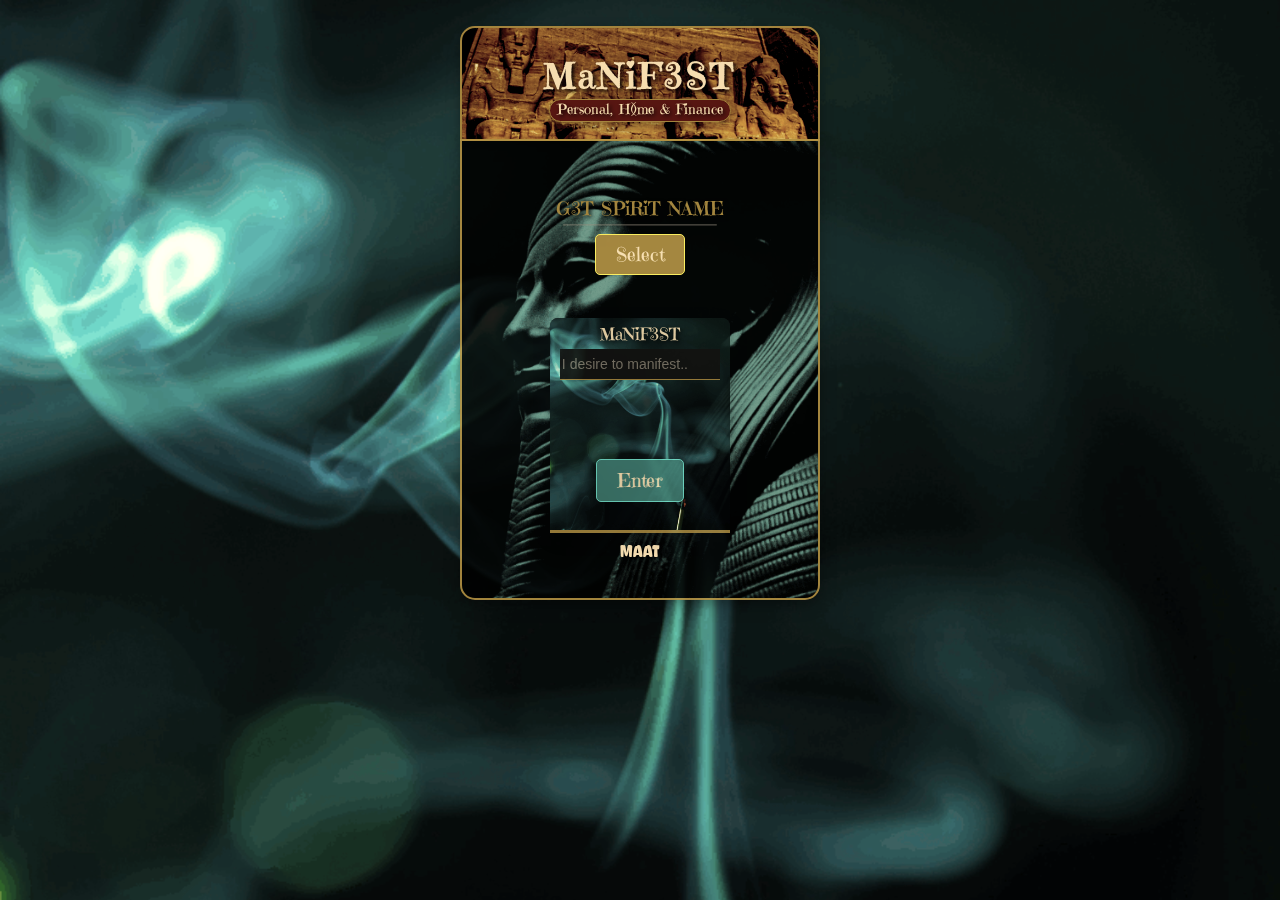
<file: namegen/index.html>
<!DOCTYPE html>
<html lang="en">

<head>
	<meta charset="UTF-8">
	<meta name="viewport" content="width=device-width, initial-scale=1.0">
	<title>Manifest Foo App</title>

</head>
	
	<title>Manifest Tool</title>

	<style type="text/css">

		@import url('https://fonts.googleapis.com/css2?family=Emilys+Candy&display=swap');
		@import url('https://fonts.googleapis.com/css2?family=Chela+One&display=swap');
		@import url('https://fonts.googleapis.com/css2?family=My+Soul&display=swap');

			/* Hide scrollbar for Chrome, Safari and Opera */
		.example::-webkit-scrollbar {
		  display: none;
		}

		body::-webkit-scrollbar{
		  display: none;
		}

		.wrapper {

			margin: 0 auto;
			padding: .4em;
			max-width: 80%;
			display: block;
			flex-wrap: wrap;
			justify-content: center;
			box-sizing: border-box;
		}

		.container {
			max-width: 30rem;
			margin: auto;
			justify-content: center;
			align-items:center;
			background-color: none;
			box-sizing: border-box;
			padding:-1.2em;
			display: block;
			box-sizing: border-box;
		}

		.container--narrow {
			min-width: 20rem;
			margin: auto;
			justify-content: center;
			align-items:center;
			background-color: none;
			box-sizing: border-box;
			padding: -1.2em;
			display: block;
			box-sizing: border-box;
		}

		.text-center {
			text-align: center;
		}

		html {
			-ms-overflow-style: none;  /* IE and Edge */
 			scrollbar-width: none;  /* Firefox */filter: sepia(.5);
 			font-family: Merienda, Helvetica, Arial, sans-serif;
 			font-size: 12px;
			width: 100vw;
			min-height: 100vh;
			background-blend-mode: lighten;
			background-image: url("images/pexels-shardar-tarikul-islam-8886039.jpg");
			background-size: cover;
			background-color: black;
			background-repeat:no-repeat;
			vertical-align: middle;'
 			margin: 0 auto;
 			display: block;
			scroll-behavior: smooth;
			scroll-padding-top; 5rem;
		}

		body {
			max-width: 100%;
			height: auto;
			padding: 1%;
			justify-content: center;
			box-sizing: border-box;
			align-items: center;
			margin; auto;
			text-align: center;
			display: block;
			box-sizing: border-box;
			line-height: 1.2em;
			word-spacing: 2px;
			}

		img {
			display: block;
			max-width: 100%;
			height:auto;
		}

		hr {
			text-decoration-line: none;
			margin-top: 4px;
			margin-bottom: 2px;
			max-width: 50%;
			border-style: inset;
			display: block;
			height: .05em;
 			border: 0;
  		box-shadow: 0 5px 5px -5px #8c8c8c inset;
  		border-radius: 20px;
		}

		div {
			display: block;
			justify-content: center;
		}

		h2 {
			max-width: 20rem;
			justify-content: center;
			margin: auto;
			color: DarkGoldenRod;
			-webkit-font-smoothing: antialiased;
			line-height: 1.2;
  		letter-spacing: -.003em;
  		display: flex;
  		margin-top: 4px;
  		margin-bottom: .5px;
  		font-family: 'Emilys Candy', cursive;
  		font-size: .8em;
  		font-weight: 500;
  		text-shadow: 2px 2px 4px #000000;
		}

		h3,
		h5 {
			text-align: center;
			min-width: 12rem;
			margin: 0 auto;
			padding: .2px;
			color: wheat;
			font-size: .4em;
			-webkit-font-smoothing: antialiased;
			line-height: 1.2;
  		letter-spacing: -.001em;
  		display: block;
  		text-align: center;
  		margin-top: 2px;
  		margin-bottom: 2px;
  		font-family: 'Emilys Candy', cursive;
  		font-weight: 400;
  		text-shadow: 2px 2px 4px #000000;
  		justify-content: center;
		}

		.headermain {
			filter: brightness(.9);
			background-blend-mode: hard-light;
			background-image: url("images/pexels-alberto-capparelli-4102994.jpg");
			background-repeat: no-repeat;
			background-size: cover;
			background-attachment: static;
			margin: 0 auto;
			padding-bottom: 4px;
			max-width: 42.5rem;
			min-width: 20.3rem;
			min-height: 5em;
			background-color: black;
			line-height: 1;
	  		letter-spacing: -.003em;
	  		font-size: 23px;
	  		font-weight: 400;
	  		text-align:center;
	  		box-shadow: 0 4px 8px 0 rgba(0, 0, 0, 0.2), 0 6px 20px 0 rgba(0, 0, 0, 0.19);
			border-style: solid;
			border-top-right-radius: 15px;
	  		border-top-left-radius: 15px;
	  		border-color: DarkGoldenRod;
	  		border-width: 1.5pt;
	  		box-sizing: border-box;
	  		align-content: center;
	  		justify-content: center;
		}

		.header {
			min-width: 15rem;
			color: wheat;
			padding-top:16px;
			padding-bottom: 8px;
			font-size: 1.5em;
			line-height: .9;
	  		letter-spacing: .088em;
	  		justify-content:center;
	  		text-align: center;
	  		margin: 0 auto;
	  		margin-top: .8px;
	  		margin-bottom: -18px;
	  		font-weight: bold;
	  		font-family: 'Emilys Candy', cursive;
	  		text-shadow: 2px 2px 4px #000000;
	  		display: inline-block;
	  		animation: scale ease-out 16s;
		}
			@keyframes scale{
				0%{
					transform: scale(1.2);
				}

				100%{
					transform: scale(1);
				}
			}

		.phf {
			justify-content: center;
			margin: auto;
			margin-top: .2em;
			background-color: darkred;
			max-width: 15rem;
			border-radius: 12px;
			border-style: solid;
			letter-spacing: -.009em;
	  		border-color: DarkGoldenRod;
	  		border-width: 1pt;
	  		box-shadow: 0 4px 8px 0 rgba(0, 0, 0, 0.2), 0 6px 20px 0 rgba(0, 0, 0, 0.19);
	  		display: block;
		}

		.package {
			background-blend-mode: lighten;
			max-width: 42.5rem;
			min-width: 20.3rem;
			padding: 1em;
			margin: auto;
			margin-top: -2px;
			margin-bottom: 6px;
			background-image: url("images/tut1.png");
			height: 100%;
			width: 100;
			overflow: hidden;
			background-size: cover;
			background-position: center;
			background-color: black;
			line-height: 1.2;
	  		letter-spacing: -.003em;
	  		font-size: 2em;
	  		font-weight: 400;
	  		text-align:center;
	  		border-style: solid;
	  		border-color: DarkGoldenRod;
	  		border-width: 1.8pt;
	  		border-bottom-right-radius: 15px;
	  		border-bottom-left-radius: 15px;
	  		box-sizing: border-box;
	  		opacity: .9;
	  		box-shadow: 0 4px 8px 0 rgba(0, 0, 0, 0.2), 0 6px 20px 0 rgba(0, 0, 0, 0.19);
		}

		.spiritname {
			color: DarkGoldenRod;
			font-size: .58em;
			width; min(90%, 16rem);
			line-height: 1.2;
	  		letter-spacing: .009em;
	  		display: block;
	  		margin: auto;
	  		margin-top: -24px;
	  		margin-bottom: -22px;
	  		font-weight: lighter;
	  		font-family: 'Chela One', cursive;
	  		text-shadow: 2px 2px 4px #000000;
	  		box-sizing: border-box;
	  		justify-content: center;
	 		text-align: center;
		}

		button.totems {
			min-width: 3.5em;
			padding:8px;
			padding-left: 20px;
			padding-right: 20px;
			margin-top: .4px;
			margin-bottom: 4px;
			background-color: DarkGoldenRod;
			border-radius: 5px;
			border-style: solid;
  		border-color: yellow;
  		border-width: 1pt;
			color:wheat;
			font-size: .8em;
			line-height: 1.2;
  		letter-spacing: -.003em;
  		font-weight: 400;
  		max-width: 90px;
  		font-family: 'Emilys Candy', cursive;
		}

		button {
			outline: none;
			cursor: pointer;
			margin:0 auto;
			margin-bottom: 4px;
			position: center;
			padding: 6px;
			padding-left: 20px;
			padding-right: 20px;
			background-color: darkcyan;
			border-radius: 5px;
			border-style: solid;
  		border-color: cyan;
  		border-width: 1pt;
			color: wheat;
			line-height: 1.5;
  		letter-spacing: -.003em;
  		font-weight: 200;
  		max-width: 60em;
  		font-size: .45em;
  		font-family: 'Emilys Candy', cursive;
		}
			button:hover {
				color: #fff;
				border: #fff;
				border-style: solid;
  			border-color: #fff;
  			border-width: 1pt;
  			font-weight:lighter;
			}

		form {
			display: block;
			box-sizing: border-box;
			background-image: url("images/pexels-shardar-tarikul-islam-8886039.jpg");
			opacity:.9;
			background-repeat: no-repeat;
			background-size: cover;
  		max-width: 15rem;
			margin: auto;
			margin-top:.9em;
			margin-bottom: -2px;
			padding-top: 4px;
			padding-bottom: 2rem;
			background-color: black;
			border-radius: 8px;
			text-align: center;
			line-height: 1.2;
  		letter-spacing: -.003em;
  		border-style: none;
  		font-size: 1.8em;
  		box-shadow: 0 4px 8px 0 rgba(0, 0, 0, 0.2), 0 6px 20px 0 rgba(0, 0, 0, 0.19);
  		border-width: 0pt;
  		background-color: #111;
  		border-style: solid;
  		border-bottom-left-radius: 0;
  		border-bottom-right-radius: 0;
  		border-bottom-color: DarkGoldenRod;
  		border-bottom-width: 3px;
		}

		input {
			margin: auto;
			border-radius: 0px;
			max-width: 87%;
			min-height:2em;
			margin-top: 2px;
			margin-bottom: 18px;
			font-size: 14px;
			color: DarkGoldenRod;
			background-color: #111;
			border: 0;
			border-bottom: 1px solid;
			text-overflow: ellipsis;
		}

		input: focus, input:valid {
			outline: 0;
		}

		.error: empty {
			display: none;
		}

		.msg {
			padding: 0;
			margin: auto;
			color: wheat;
			width: 100%;
			margin-bottom: -12px;
			opacity: 0;
			transition: 200ms ease-out;
		}

		input:not(:placeholder-shown) + .msg {
			opacity: 1;
		}

		.maat {
			font-size: 1.4rem;
			font-weight: lighter;
		  font-family: 'Chela One', cursive;
			margin: auto;
			margin-top: 10px;
			padding-bottom: 12px;
			line-height: 1.2;
			max-width: 22rem;
			color: wheat;
			display:block;
			text-align: center;
			box-sizing: border-box;
			text-shadow: 2px 2px 4px #000000;
		}

	</style>

	<script type="text/javascript" defer>

		//Name Generator
		const firstName = [' "Sexy ', ' "Amber ',  ' "Big ', ' "Dirty ', ' "Ancient ', ' "Bronze ', ' "Dark ', ' "Mysterious ', ' "Flying ', ' "Burning ', ' "Brown ', ' "Primitive ', ' "Patchouli '];

		const lastName = ['Earthling"' , 'Leaf"', 'Creator"', 'Sky Goose"', 'Avocado"', 'Love Duck"', 'Stone"', 'Ritual Feather"', 'Lizard"', 'Giant Head"', 'Healer"', 'Fire Dagger"'];

		function spiritName() {
			const randomValue1 = Math.floor(Math.random() * (firstName.length));
			const randomValue2 = Math.floor(Math.random() * (lastName.length));
			
			const spiritName = document.getElementById('spirit-name');

			spiritName.textContent = [firstName[randomValue1]]+ [lastName[randomValue2]];
		}

		const quote = ['I honor virtue.', 'I benefit with gratitude.', 'I am peaceful.', 'I respect the property of others.', 'I affirm that all life is sacred.', 'I give offerings that are genuine.', 'I live in Truth.', 'I regard all altars with respect.', 'I speak with sincerity.', 'I consume only my fair share.', 'I offer words of good intent.', 'I relate in peace.', 'I honor animals with reverence.', 'I can be trusted.', 'I care for the Earth.', 'I keep my own council.', 'I speak positively of others.', 'I remain in balance with my emotions.', 'I am trustful in my relationships.', 'I hold purity in high esteem.', 'I spread joy.', 'I do the best I can.', 'I communicate with compassion.', 'I listen to opposing opinions.', 'I create harmony.', 'I invoke laughter.', 'I am open to love in various forms.', 'I am forgiving.', 'I am kind.', 'I act respectfully.', 'I am accepting.', 'I follow my inner guidance.', 'I converse with awareness.', 'I do good.', 'I give blessings.', 'I keep the waters pure.', 'I speak with good intent.', 'I praise the Goddess and the God.', 'I am humble.', 'I achieve with integrity.', 'I advance through my own abilities.', 'I embrace the All.'];

		function maat() {
			const maat = document.getElementById('maat');
			const myQuote = Math.floor(Math.random() * (quote.length));
			
			maat.textContent = [quote[myQuote]];
		}

	</script>

</head>

<body>

	<div class="wrapper" onmouseover = "maat()">

		<content class="container container--narrow">



		
			<div class="headermain">

				<section class="container container--narrow">
					<div class="header">
						MaNiF3ST
				
						<div class="phf">
							<h5 class="text-center">Personal, H()me & Finance</h5>
						</div>

					</div>
				</section>	
			</div>
		




			<div class ="package">

				<br>

				<div>
					<h2>G3T SPiRiT NAME</h2>

					<hr>

					<h1>
						<div id="spirit-name" class="spiritname"></div>
					</h1>	

					<button class="totems" onclick = "spiritName()">Select</button>
				</div>






				<div>
					<form action="index_finished.html" method="GET">

						<label for="goal" required>
							<div>
								<h3>MaNiF3ST</h3>
							</div>
						</label>

						<h5>
							<input id="goal" value = "" maxlength = "82" placeholder="I desire to manifest..">
							<div class="msg">Maat! Intention Set. TYSM</div>
							<p class="error"></p>
						</h5>

						<div>
							<button class="button" type="submit">Enter</button>
						</div>
					</form>


						<div id="maat" class="maat">MAAT</div>

				</div>
			</div>	
		</content>

	</div>	
</body>

</html>
</file>
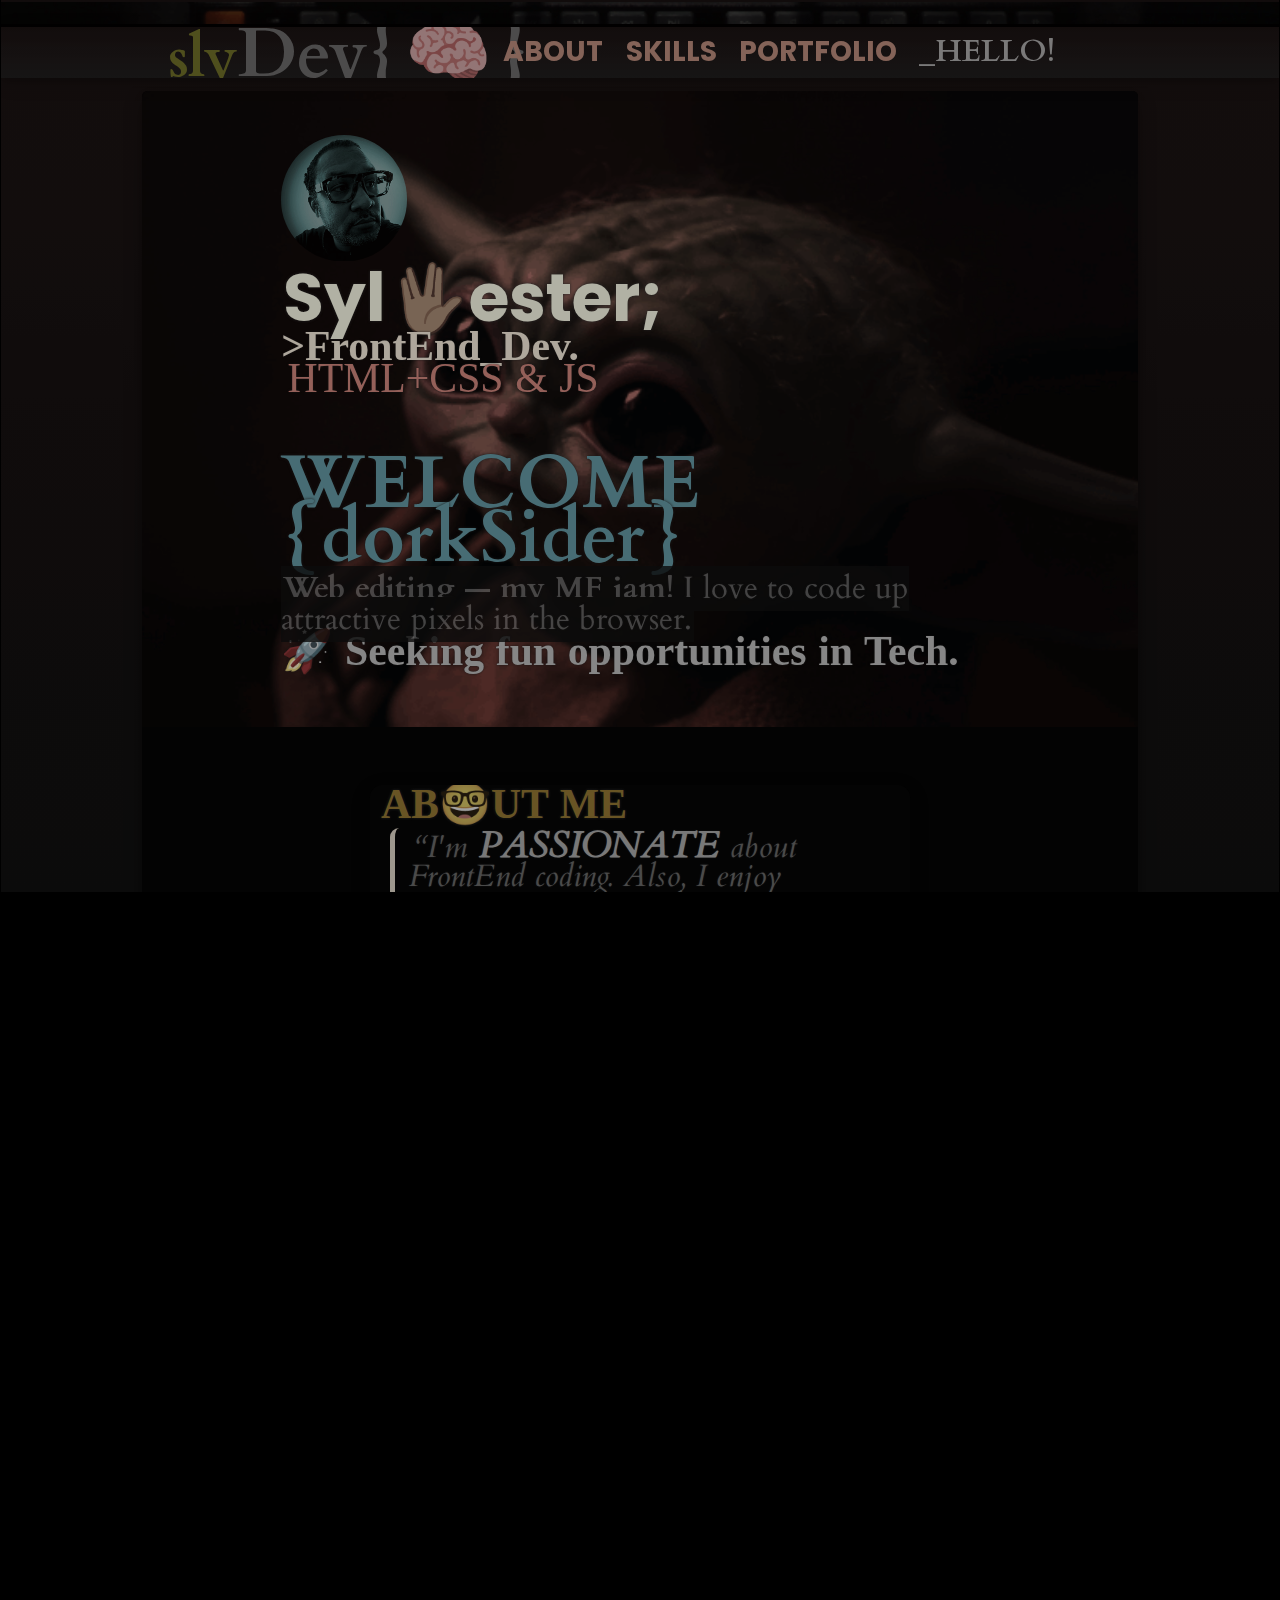
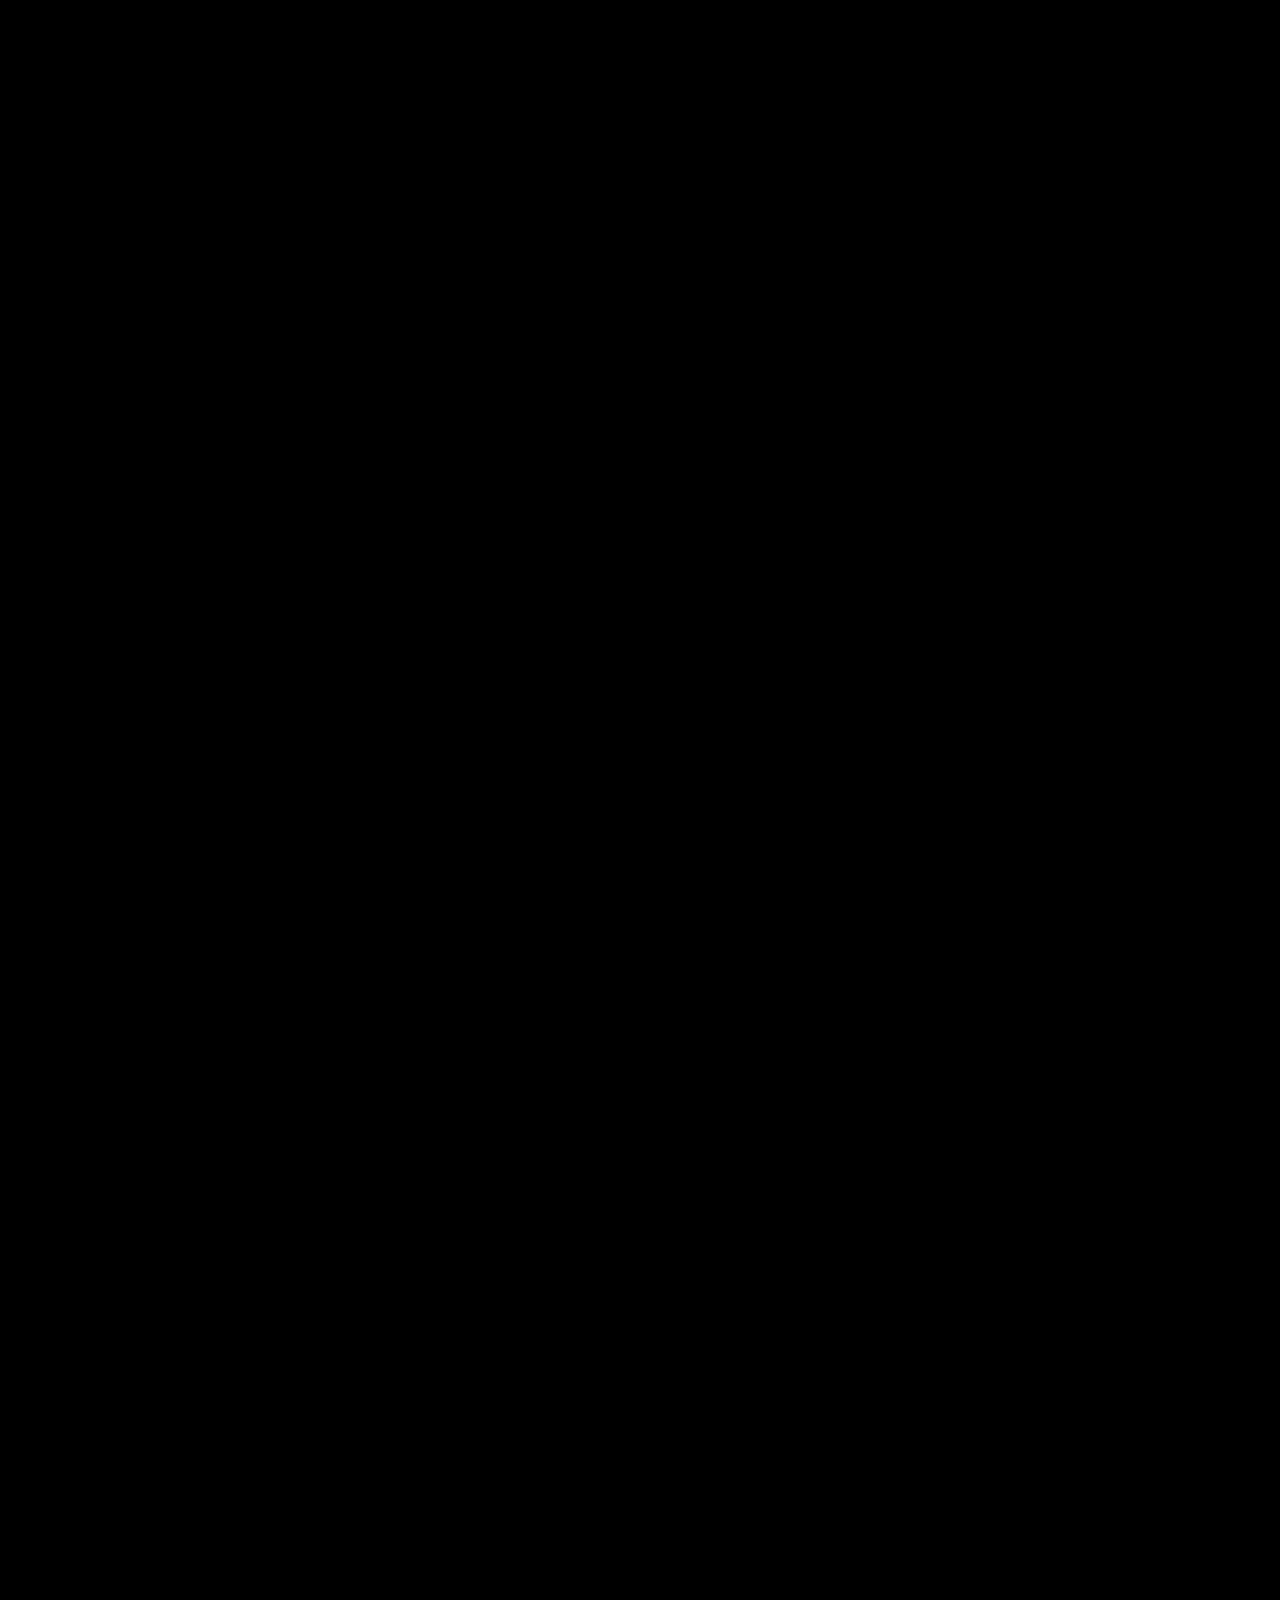
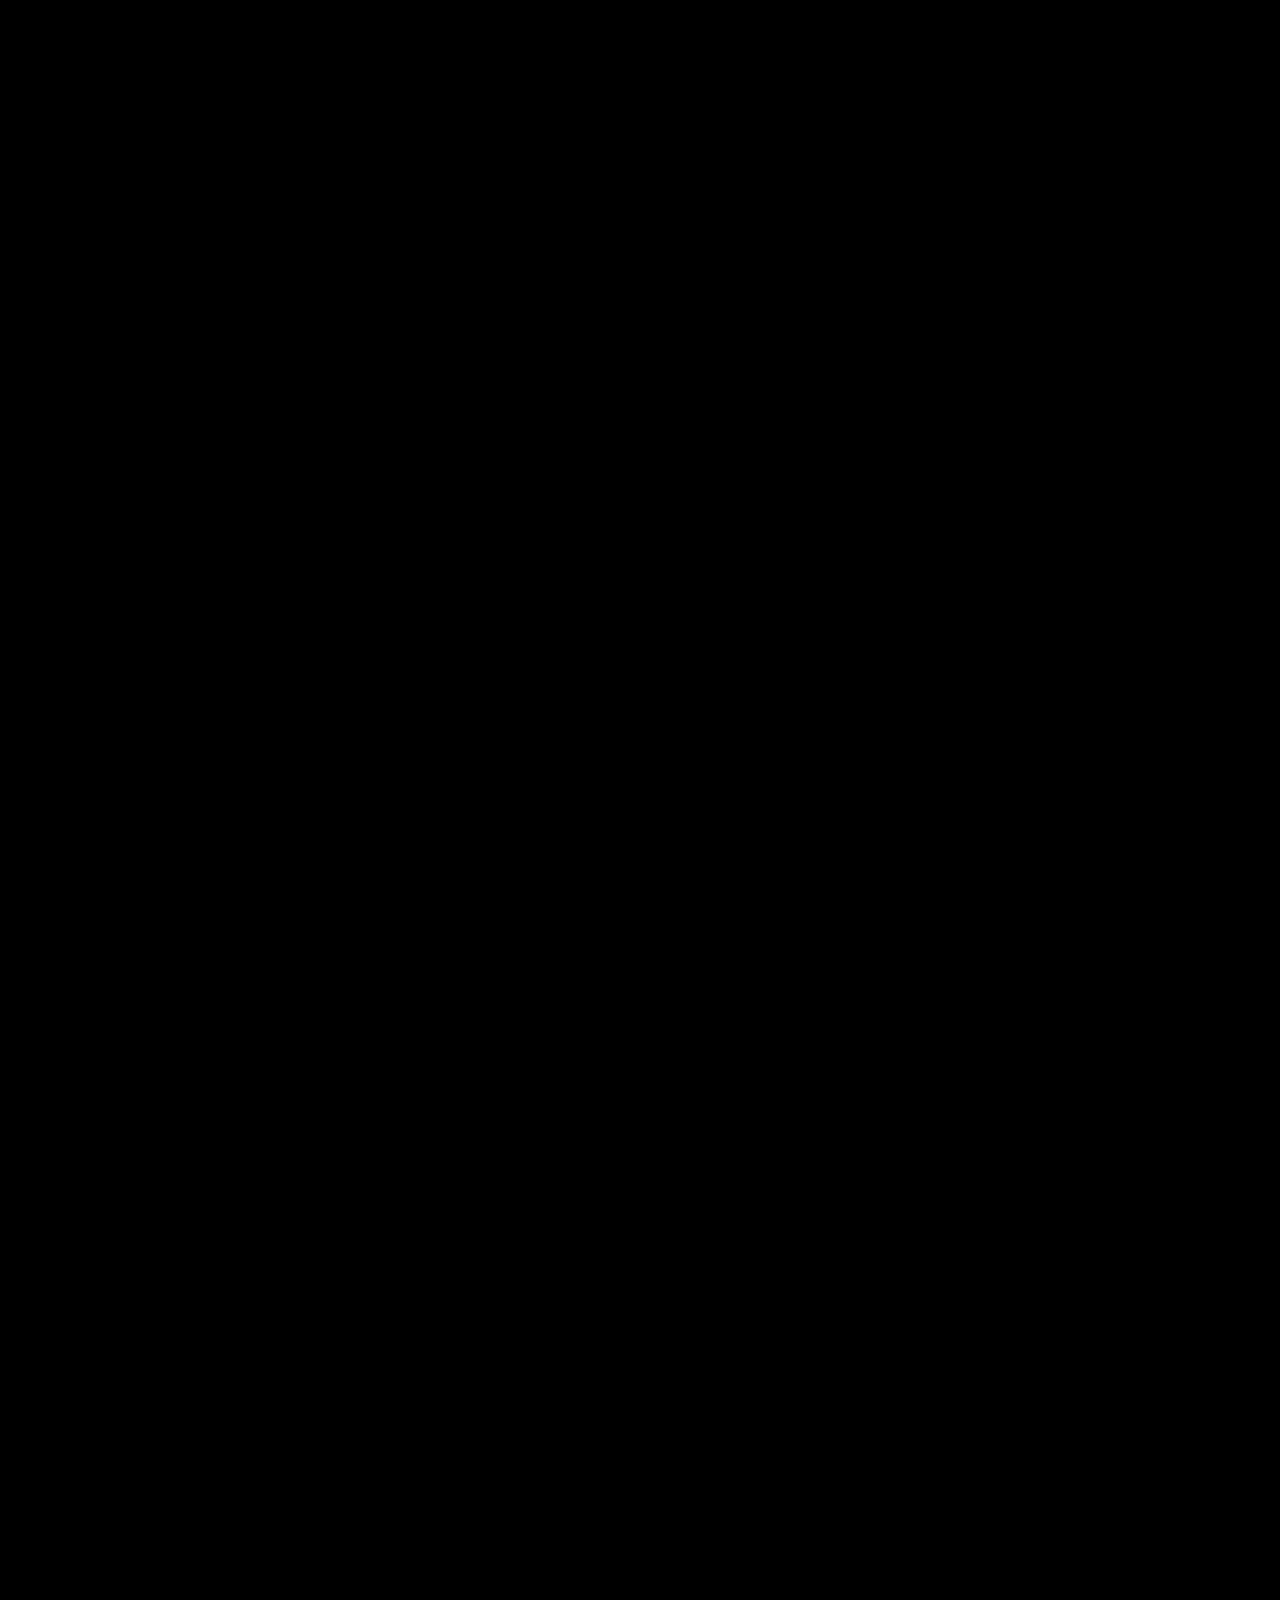
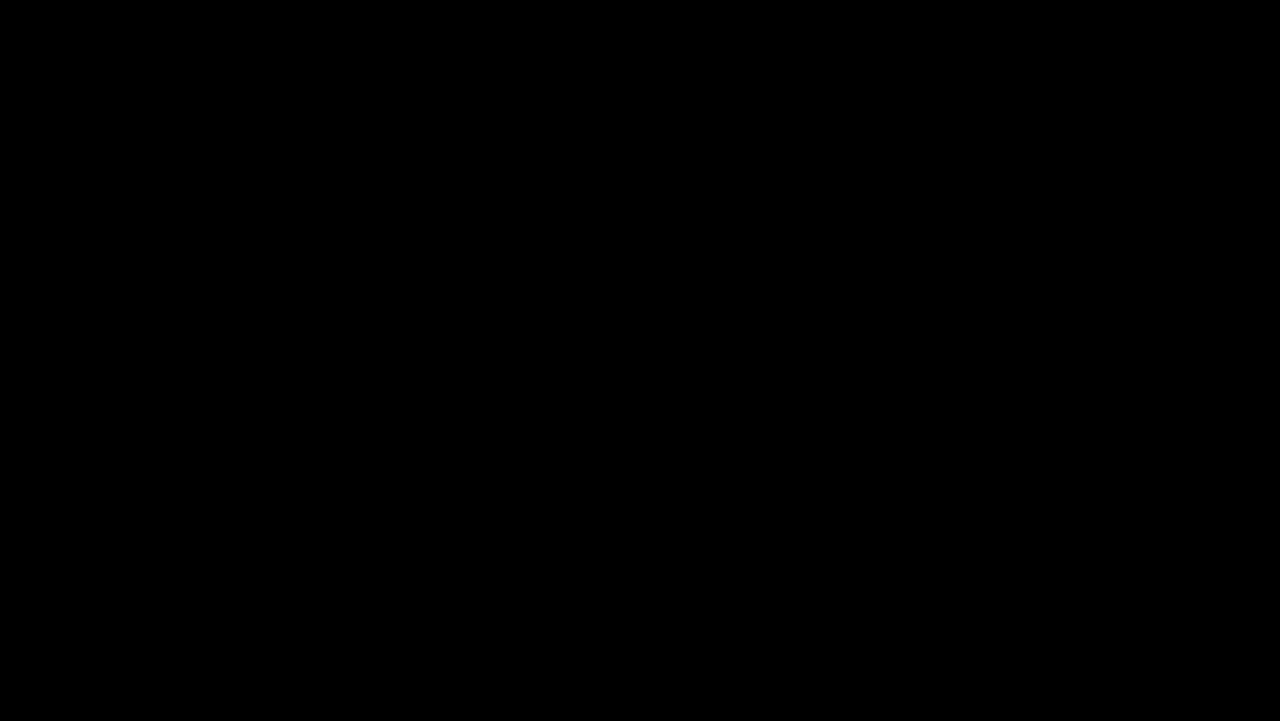
<file: portfolio/index.html>
<!DOCTYPE html>
<html lang="en">

<head>
	<meta charset="UTF-8">
	<meta name="viewport" content="width=device-width, initial-scale=1.0">
	<title>TheDorkSide: Sly</title>

	<link rel="stylesheet" type="text/css" href="main.css">
	<link rel="stylesheet" href="https://cdnjs.cloudflare.com/ajax/libs/font-awesome/4.7.0/css/font-awesome.min.css">
</head>


<body>
<wrapper class="adjust">





	<div id="home"></div>

	<header class="header-container"></header>





	<!--NAV section-->
	<nav id="navbar" class="nav">
		<div>
			<a href="#home"><span class="logo">&nbsp;sly<span class="dev">Dev{🧠}&nbsp;</span>
			</span>
			</a>
		</div>

	<div class="nav-links">
		
			<ul>
				<li><a href="#about">&nbsp;About</a></li>
				
				<li><a href="#skills">Skills</a></li>
				
				<li><a href="#portfolio">Portfolio</a></li>
				
				<li>
					<a href="#contact-me">
											<span style="color:silver";>_Hello!</span>
										</a>
				</li>
			</ul>
	</div>
</nav>
<!--end NAV section-->







<main>

<div>
<!--container-->
<content class="container">



	<!--Hero section-->
	<div class="hero-section">

		<div class="editor-pic"></div>

		<a href="#portfolio">
			<span class="corner-text">.portfo🦁</span>
		</a>


		<div>	
			<span>
				<img class="frame" src="img/Sly_aka_Selah.jpg" alt=""
					width="88vmin"
					height="88vmin"/>
			</span>

			<h1>
				<span class="first-name">Syl🖖🏽ester;</span>
			</h1>

			<h1 style="color: papayawhip; font-weight: bolder";>>FrontEnd_Dev.
				<p>HTML+CSS & JS</p></h1>
		</div>


<br>
<br>


		<h1>
			<span class="welcome">WELCOME {dorkSider}</span>
		</h1>

		<div>
			<h1>
				<span class="highlight">Web editing — my MF jam! <span style="font-weight: lighter;">I love to code up attractive pixels in the browser.</span>
			</h1>

			<h1>🚀 Seeking fun opportunities in Tech.</h1>
<br>
<br>
		</div>
 </div>











<!--About section-->
<content>
	<div id="about" class="about-section">
		<h1  class="acc-color">AB🤓UT ME</h1>
		
		<h1>
			<div class="border-left">
				<p>
					<em>
						<q>I'm <span style="color:silver; font-size: larger; font-weight:bolder;">PASSIONATE</span> about FrontEnd coding. Also, I enjoy copywriting & copy editing.</q>
					</em>
				</p>
			</div>
<br>

					<span id="dl-resume" class="hire-me">↬ Hire me.
					</span>
				
<br>
<br>
					<div>
							<button class="resume-btn">
									<h1><a href="img/01_Sylvester_Richards.pdf">DL PDF RESUME</a></h1>
						 </button>
				

				
						<center>	
							<p>Get polished pixels</p>
						</center>
					

				</p>
			</div>
		</h1>
	</div>


<br>
<br>

<!--Skills section-->
	<div id="skills" class="skills-section">		
		<h1 class="acc-color">UI DESIGN SKiLLS</h1>
<br>
		<h5>
			<span class="acc-color">Mockup</span>
			<span class="acc-color2">
				<li> Adobe: Ai+Ps</li>
				<li>InkScape+Gimp</li>
			</span>
		</h5>



		<h5>
			<span class="acc-color">
				FrontEnd
			</span>

			<span class="acc-color2">
				<li>HTML+CSS</li>
				<li>JavaScript+jQuery</li>
			</span>
		</h5>


		<h5>
			<span class="acc-color">
				BackEnd
			</span>

			<span class="acc-color2">
				<li>JSON</li>
				<li>PHP+SQL</li> 
			</span>
		</h5>
	</div>
</content>



<div class="separator">⋯</div>
<hr class="hr">




<content>

<br>

	<div id="portfolio">
		<center>
			<h2 class="acc-color">MY P⚜RTFO🦁
				<p>Featured Proj.</p>
			</h2>
		</center>
	</div>
</content>



<br>
<br>
<br>
<br>
<br>
<br>



<!--Portfolio section-->
<!--project1-->
<section>

<div>
		<h1>▞ 1</h1>
		<p>WebDev (PWA): Guitar Sweeps</p>

		<div class="screen mywork1">
			<br>
			<br>
			<br>
			<br>
			<br>
			<br>
		</div>

		<button data-open-modal1>View</button>
	

<!--redo modal html, css, js-->
	<dialog data-modal1 class="modal1">
		<div class="portfolio-proj">
					<div class="mywork1"></div>
		
					<p>3NPS 🎸SWEEPS (WIP)</p>
					<p style="color: wheat;"><small>Designed frontend & js logic to teach BeeBop.</small></p>
<br>
					<button><a href="https://editor-sly.github.io/lucrepublications/sweeps3nps/#beebop-dom">Website</a></button>
					<button data-close-modal1>Esc</button>

		</div>
	</dialog>
</div>




<br>
<br>






<!--project2-->
<div>
		<h1>▞ 2</h1>
		<p>WebDev (PWA): Spirit Name</p>

		<div class="screen mywork2">
			<br>
			<br>
			<br>
			<br>
			<br>
			<br>
		</div>

		<button data-open-modal2>View</button>

<!--redo modal html, css, js-->
	<dialog data-modal2 class="modal2">
		<div class="portfolio-proj">
			<div class="mywork2"></div>

			<p>NameGen PWA</p>
			<p style="color: wheat;"><small>Designed frontEnd & js logic to return a name from an array.</small></p>
<br>
			<button>
				<a href="https://editor-sly.github.io/lucrepublications/namegen">Website</a>
			</button>
			<button data-close-modal2>Esc</button>
		</div>
	</dialog>

</div>


		
<br>
<br>





<!--project3-->
<div>
		<h1>▞ 3</h1>
		<p>WebDev (SPA): Editorial Srvc.</p>

		<div class="screen mywork3">
			<br>
			<br>
			<br>
			<br>
			<br>
			<br>
		</div>

		<button data-open-modal3>View</button>
	

	<!--redo modal html, css, js-->
	<dialog data-modal3 class="modal3">
		<div class="portfolio-proj">
			<div class="mywork3"></div>

			<p>Editorial Svc.</p>
			<p style="color: wheat;"><small>FrontEnd for manuscript editing srvc.</small></p>
<br>
			<button><a href="https://editor-sly.github.io/lucrepublications/#index">Website</a></button>
			<button data-close-modal3>Esc</button>
		</div>
	</dialog>
</div>


<br>
<br>


<!--project4-->
<div>
		<h1>▞ 4</h1>
		<p>WebDesign: Bora Lounge</p>
	
		<div class="screen mywork4">
			<br>
			<br>
			<br>
			<br>
			<br>
			<br>
		</div>

		<button data-open-modal4>View</button>

	<!--redo modal html, css, js-->
	<dialog data-modal4 class="modal4">
		<div class="portfolio-proj">
			<div class="mywork4"></div>

			<p>WebDesign: Bora Lounge (PSD)</p>
			<p style="color: wheat;"><small>Above-the-fold image concept/ layout</small></p>
<br>
			<button data-close-modal4>Esc</button>
		</div>
	</dialog>
</div>



		<br>
		<br>




<!--project5-->
<div>
	<div>
		<h1>▞ 5</h1>
		<p>WebDesign: Landing Pg.</p>
	
		<div class="screen mywork5">
			<br>
			<br>
			<br>
			<br>
			<br>
			<br>
		</div>
		<button data-open-modal5>View</button>

	<!--redo modal html, css, js-->
	<dialog data-modal5 class="modal modal5">
		<div class="portfolio-proj">
			<div class="mywork5"></div>

			<p>WebDesign (PSD)</p>
			<p style="color: wheat;"><small>Logo & music pg. promo</small></p>
<br>	
			<button data-close-modal5>Esc</button>
		</div>
	</dialog>
</div>


		<br>
		<br>




<!--project6-->
<div>
		<h1>▞ 6</h1>
		<p>MX Flash: Img. Viewer</p>
			
		<div class="screen mywork6">
			<br>
			<br>
			<br>
			<br>
			<br>
			<br>
		</div>
	
		<button data-open-modal6>View</button>
	

	<!--redo modal html, css, js-->
	<dialog data-modal6 class="modal6">
		<div class="portfolio-proj">
			<div class="mywork6"></div>

			<p>Image Viewer (Flash)</p>
			<p style="color: wheat;"><small>Flash actionScript interface.</small></p>
<br>		
			<button data-close-modal6>Esc</button>
		</div>
	</dialog>
</div>



		<br>
		<br>




<!--project7-->
<div>
	<h1>▞ 7</h1>
		<p>WebStore: Indie Author Merch</p>

		<div class="screen mywork7">
			<br>
			<br>
			<br>
			<br>
			<br>
			<br>
		</div>
	
		<button data-open-modal7>View</button>

	<!--redo modal html, css, js-->
	<dialog data-modal7 class="modal7">
		<div class="portfolio-proj">
			<div class="mywork7"></div>
				
			<p>WebStore: Indie Author (WYSIWYG) </p>
			<p style="color: wheat;"><small>Author book mrktng & Tee shop.</small></p>
	<br>
			<button><a href="https://selahkesh.bigcartel.com/products/">Website</a></button>
			<button data-close-modal7>Esc</button>
		</div>
	</dialog>
</div>



		<br>
		<br>




<!--project8-->
<div>
		<h1>▞ 8</h1>
		<p>2D Dgtl. Illustration</p>
	
		<div class="screen mywork8">
			<br>
			<br>
			<br>
			<br>
			<br>
			<br>  
		</div>

		<button data-open-modal8>View</button>

	<!--redo modal html, css, js-->
	<dialog data-modal8 class="modal modal8">
		<div class="portfolio-proj">
			<div class="mywork8"></div>

			<p>Dgtl. Ill. (Sketching) | ClipStudio</p>
			<p style="color: wheat;"><small>I love sketching & conceptualizing.</small></p>
<br>		
			<button data-close-modal8>Esc</button>
		</div>
	</dialog>
</div>



		<br>
		<br>

</section>

<br>
<br>
<br>
<br>


<!--Contact section-->
	<div id="contact-me" class="contact-section">
		<h2>what can I help ya build</h2>
	</div>

<br>
<br>






<section>
	<!--Form section-->
	<div id="message-me"></div>



<form autocomplete="off" action="results.html" method="GET">

<!--POST would require a server-->
	<div class="screen form-section">

		<label for="contact" required>Reach out to Sly</label>
<br>
<br>

		<data>Name</data>
			<div>
<br>
				<label for="nameFirst">
					<div>
						<input type="text" name="nameFirst">
					</div>
				</label>
			</div>
<br>


			<data>eMail</data>
				<div>
<br>
				<div>
					<input class="email" type="email" name="email">
				</div>
			</div>

<br>




			<data>Message</data>
<br>
<br>

			<div>
				<label for="Contact_Sly"></label>

				<textarea name="client_query" form_id="Contact_Sly" class="message" rows="3" cols="50" type="text" maxlength="400" wrap="soft" placeholder="Send me a shout!" style="width: 274px;
      			height: 68px;">Hi, Sylvester.

&nbsp;We'd like electronic, digital & web support.👽
				</textarea>
			</div>
<br>
			<div>
				
				<button class="reset" type="reset">Reset</button>

				<span>&nbsp;&nbsp;&nbsp;&nbsp;</span>
				
				<button class="reset" type="submit">Send</button>
				
			</div>
		</div>
	</form>







	<div>
		<center>
		<h1>
			<span class="talk">
				<h2>let's work together</h2>
			</span>
		</h1>

		
			<div class="slogan-section2">
				<h2>
					<a href="mailto:syl.slick@gmail.com">
						<span class="mail">syl.slick@gmail.com</span>
					</a>
				</h2>
			</div>
		</center>
	</div>

</section>



<br>



<!--footer-section-->
	<footer class="footer">

		<!--slogan section-->
		<section id="slogan" class="slogan-section">
				<span class="slogan-name">Syl🖖🏽ester;</span>

				<span style="color:silver; font-weight: bold;" class="slogan-job">
					>FrontEnd_Dev.
				</span>
		<!--end slogan-->



<!--email me-->

<br>
	
<!--Link section-->
		<div class="footer-links">
			<div class="nav-links">
				<ul>
						<li><span>
							<a href="https://editor-sly.github.io/lucrepublications">_GitHub</a>
						</span></li>
						
						<li><span class="highlight_ft">
							<a href="http://linkedin.com/in/sylrichards">_LinkedIn</a>
						</span></li>
					</div>
				</ul>
			
		</div>
	</footer>


<!--To top Section-->
			<button class="top-btn">
				<a href="#home" style="color:lightyellow;";>UP</a>
			</button>



<!--Copyright Section-->
<br>

	<div>
		<h6>
			<span class="copyright">&copy2023 syl richards 🤓 all_rights_reserved 
			</span>
		</h6>

<br>

	</div>


	


</main>

	</wrapper>









<script type="module" async>
		const openButton = document.querySelector("[data-open-modal1]");

		const closeButton = document.querySelector("[data-close-modal1]");

		const modal1 = document.querySelector("[data-modal1]");


		
		openButton.addEventListener("click", () => {
			modal1.showModal()
		})

		closeButton.addEventListener("click", () => {
			modal1.close()
		})
</script>








<script type="module" async>
		const openButton = document.querySelector("[data-open-modal2]");

		const closeButton = document.querySelector("[data-close-modal2]");

		const modal2 = document.querySelector("[data-modal2]");


		
		openButton.addEventListener("click", () => {
			modal2.showModal()
		})

		closeButton.addEventListener("click", () => {
			modal2.close()
		})
</script>




<script type="module" async>
		const openButton = document.querySelector("[data-open-modal3]");

		const closeButton = document.querySelector("[data-close-modal3]");

		const modal3 = document.querySelector("[data-modal3]");


		
		openButton.addEventListener("click", () => {
			modal3.showModal()
		})

		closeButton.addEventListener("click", () => {
			modal3.close()
		})
</script>






<script type="module" async>
		const openButton = document.querySelector("[data-open-modal4]");

		const closeButton = document.querySelector("[data-close-modal4]");

		const modal4 = document.querySelector("[data-modal4]");


		
		openButton.addEventListener("click", () => {
			modal4.showModal()
		})

		closeButton.addEventListener("click", () => {
			modal4.close()
		});
</script>





<script type="module" async>
		const openButton = document.querySelector("[data-open-modal5]");

		const closeButton = document.querySelector("[data-close-modal5]");

		const modal5 = document.querySelector("[data-modal5]");


		
		openButton.addEventListener("click", () => {
			modal5.showModal()
		})

		closeButton.addEventListener("click", () => {
			modal5.close()
		})
</script>






<script type="module" async>
		const openButton = document.querySelector("[data-open-modal6]");

		const closeButton = document.querySelector("[data-close-modal6]");

		const modal6 = document.querySelector("[data-modal6]");


		
		openButton.addEventListener("click", () => {
			modal6.showModal()
		})

		closeButton.addEventListener("click", () => {
			modal6.close()
		})
</script>







<script type="module" async>
		const openButton = document.querySelector("[data-open-modal7]");

		const closeButton = document.querySelector("[data-close-modal7]");

		const modal7 = document.querySelector("[data-modal7]");


		
		openButton.addEventListener("click", () => {
			modal7.showModal()
		})

		closeButton.addEventListener("click", () => {
			modal7.close()
		})
</script>




<script type="module" async>
		const openButton = document.querySelector("[data-open-modal8]");

		const closeButton = document.querySelector("[data-close-modal8]");

		const modal8 = document.querySelector("[data-modal8]");


		
		openButton.addEventListener("click", () => {
			modal8.showModal()
		})

		closeButton.addEventListener("click", () => {
			modal8.close()
		});

	</script>






<script type="module" async>
		const openButton = document.querySelector("[data-open-modal9]");

		const closeButton = document.querySelector("[data-close-modal9]");

		const modal9 = document.querySelector("[data-modal9");


		
		openButton.addEventListener("click", () => {
			modal9.showModal()
		})

		closeButton.addEventListener("click", () => {
			modal9.close()
		});

	</script>



	</body>
</html>
</file>
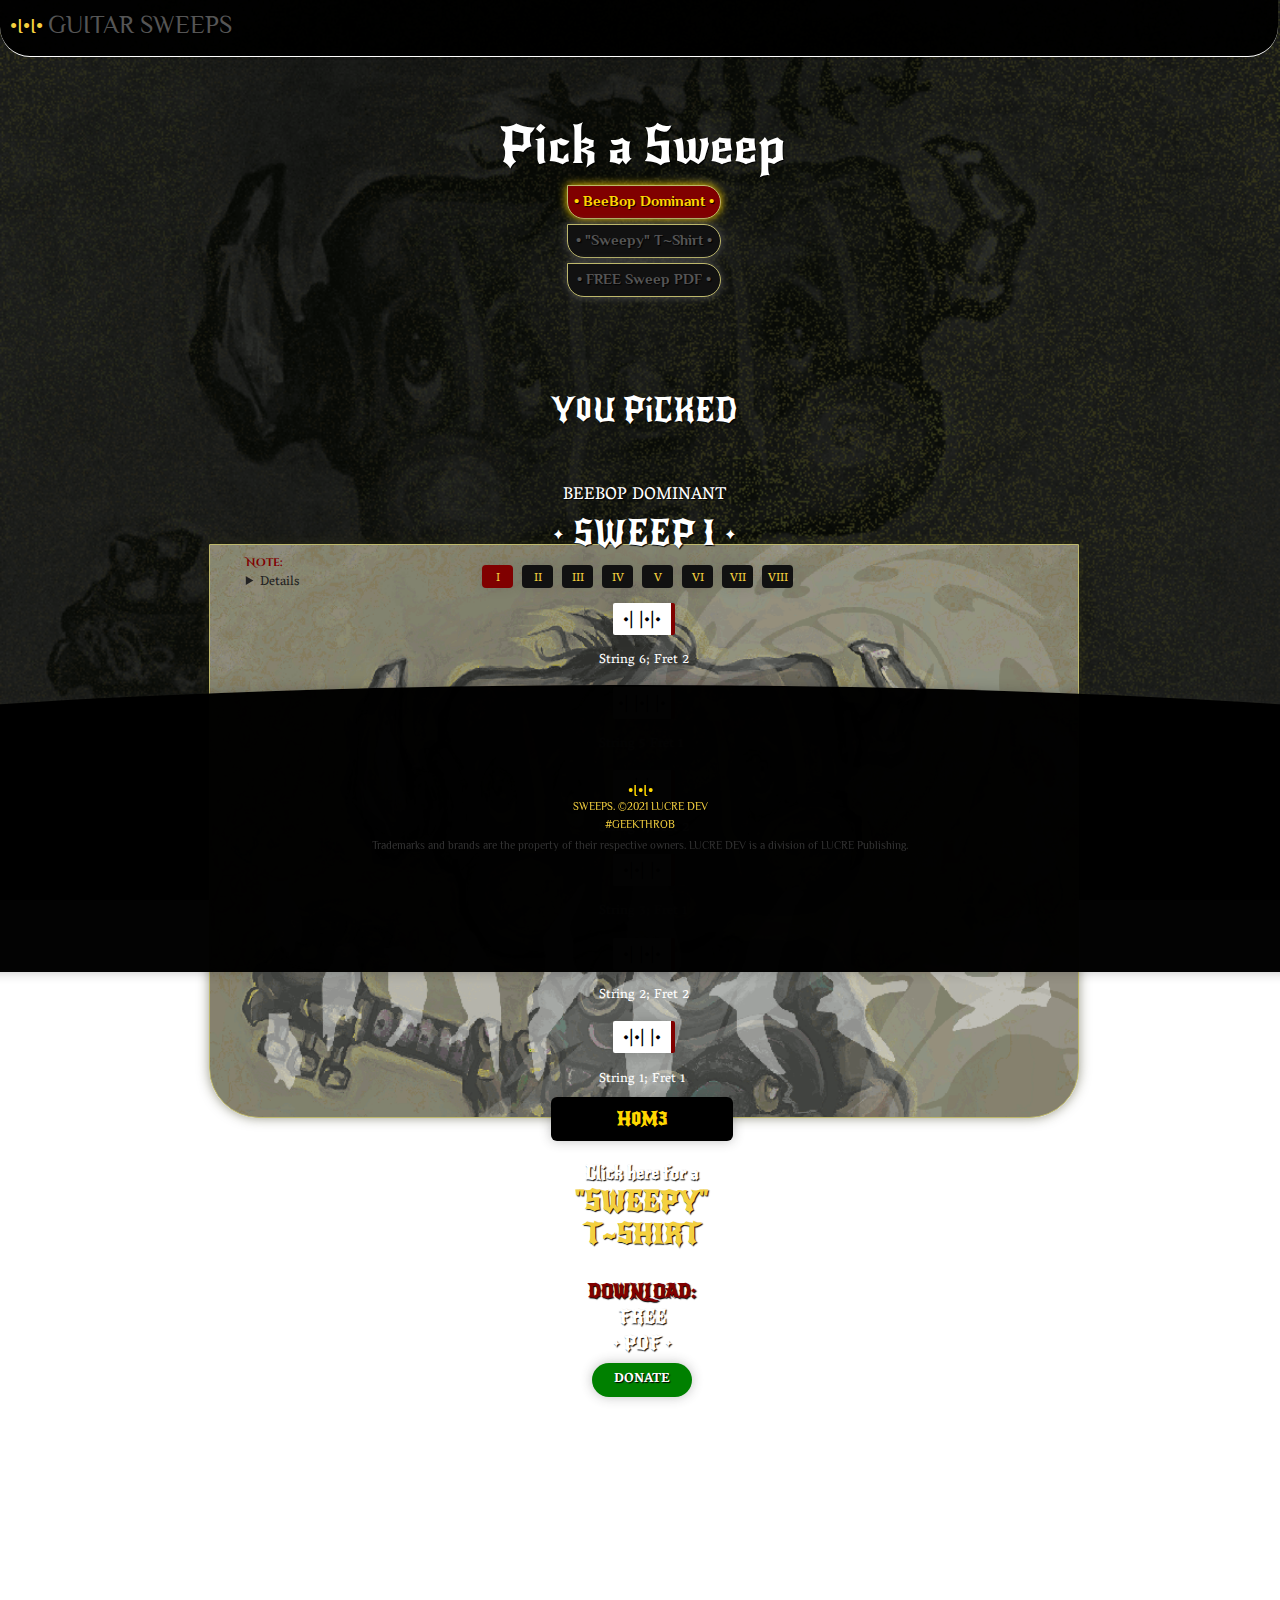
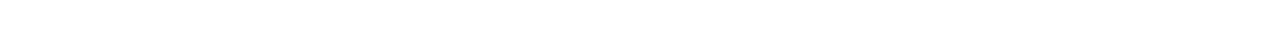
<file: sweeps3nps/index.html>
<!DOCTYPE html>
<html xmlns="http://www.w3.org/1999/xhtml" xml:lang="en" lang="en">
<head>
	<meta charset="UTF-8">
	<meta name="viewport" content="width=device-width, initial-scale=1.0">

	<title>Gu1tarsWEEP App</title>

	<link rel="stylesheet" type="text/css" href="main.css">

</head>



	<body>


	<style>
	@import url('https://fonts.googleapis.com/css2?family=Black+Han+Sans&family=Fruktur&family=New+Rocker&display=swapfamily=New+Rocker&display=swap&family=Vesper+Libre:wght@700&display=swap&family=Cinzel+Decorative:wght@900&family=Philosopher:wght@700&display=swap');




	</style>
				
		
	<header id="home" class="header">
		<p style="font-family: 'Philosopher', sans-serif; font-size: 19pt; color: #555; text-shadow: 1px 1px 1px #000;">
			<span style="color: #F4D03F; font-size:16pt;">
			•I•I•
			</span>

			GUITAR SWEEPS
		</p>
	</header>
		





	<div class="container">
	<div class="container2">
		<div class="wrapper2">
			<p style="font-family: 'New Rocker', cursive; font-size:38pt; text-align: center; color: white; text-shadow: 1px 1px 1px #000;">
				Pick a Sweep
			</p>
		</div>
			
		



	<div class="container2">
		<div class="wrapper2">
			<div>
				<div>
					<a href="#beebop-dom">
						<button style="background-color: maroon; color: gold;" class="button-swp";>
							• BeeBop Dominant •
						</button>
					

				</div>

				


				<div>
					<a href="http://tee.selahkesh.com/sweepy-tee">
						<button class="button-swp">
						• "Sweepy" T~Shirt •
						</button>
					</a>
				</div>
					



				<div>
					<a href="http://tee.selahkesh.com/sweep-pdf">
						<button class="button-swp">
							• FREE Sweep PDF •
						</button>
					</a>
				</div>
			</div>
		</div>
		<br>
		<br>
		<br>
	</div>


	
	
	

	<div class="container2">
		<div class="wrapper2">
			
				<p  id="beebop-dom" style="font-family: 'New Rocker', cursive; font-size: 24pt; text-align: center; color: white; text-shadow: 1px 1px 1px #000;">
				 Y0U PiCKED
				
				<br>
				<br>

				<span
				 style="font-family: 'Vesper Libre', serif; font-size: 13pt; text-align: center; text-shadow: 1px 1px 1px #000;">
					BEEBOP DOMINANT
				</span>
				
				<br>

				<span style="font-family: 'New Rocker', cursive; font-size:26pt; text-align: center; text-shadow: 1px 1px 1px #000;">
					• SWEEP I •
				</span>	
				</p>
			
				<br>
		</div>
	</div>





	<div class="wrapper2">
		<div class="wrapper2">
			<button style="background-color:maroon;" class="button-seq">I</button>
			<button class="button-seq">II</button>
			<button class="button-seq">III</button>
			<button class="button-seq">IV</button>
			<button class="button-seq">V</button>
			<button class="button-seq">VI</button>
			<button class="button-seq">VII</button>
			<button class="button-seq">VIII</button>
		</div>
	</div>








	<div class="container2">
		<div class="wrapper">
				
			<div class="container2">
				<div>
					<h5 style="font-family: 'Cinzel Decorative', cursive; color: maroon;">
						Note:
					</h5>
				</div>


				<div>
					<details>
						<blockquote style="font-family: 'Vesper Libre', serif; font-size:10pt; color:black">
						<p>
							Start on the fat string. Work your way down. Keep your fingers relaxed and close to the neck. Let your guitar pick fall over the strings. Don't pick the strings individually. As you advance, combine sweeps I-VIII.
						</p>
						</blockquote>
					</details>
				</div>
			</div>







			<div>
				<div class="button-shp">
					•| |•|•
				</div>
				<blockquote style="font-color: white;">
					String 6; Fret 2
				</blockquote>
				
				
			

			
				<div class="button-shp">
					•| |•| |•
				</div>
				<blockquote style="font-color: white;">
					String 5
					Fret 1
				</blockquote>
			


			
			
				<div class="button-shp">
					•|•|•
				</div>
				<blockquote style="font-color: white;">
					String 4; Fret 2
				</blockquote>

			

		
				<div class="button-shp">
					•|•| |•
				</div>
				<blockquote style="font-color: white;">
				String 3; Fret 1
				</blockquote>

			
		
			
				<div class="button-shp">
					•| |•|•
				</div>
				<blockquote style="font-color: white;">
				String 2; Fret 2
				</blockquote>

			

		
				<div class="button-shp">
					•|•| |•
				</div>
				<blockquote style="font-color: white;">
				String 1; Fret 1
				</blockquote>
			</div>
		</div>
	</div>



	<br>




		<div class="wrapper2">
			<button class="button-home">
				<a href="#home" style="color: gold;">
					H0M3
				</a>
			</button>
		</div>
	</a>







	<div class="wrapper2">
		<h4>
			<div class="wrapper2">


				<div>
					<div class="wrapper2">
						<p style="text-align:center; font-family:'New Rocker', cursive; font-size:16pt; text-shadow: 1px 1px 1px #000;">

							<small>
								<a href="https://tee.selahkesh.com/sweepy-tee" style="color: white";>Click here for a <span style="font-size:20pt;">
									<span style="color:#F4D03F;">
										"SWEEPY" T~SHIRT
									</span>
								</a>

								<br>
								<br>
								

								<a style="color:white;" href="https://tee.selahkesh.com/free-sweep-pdf">

									<p style="text-align:center; color: maroon; font-family:'New Rocker', cursive; font-size:16pt; text-shadow: 1px 1px 1px #000;">
										<span style="color: maroon;">
										DOWNLOAD:

								<br>

										</span>



										<span style="font-size: 19pt color:white;">
										FREE
										</span>

									<br>

									• PDF •
									</p>
								
								</a>

								
							</small>
						
							
						</p>
					</div>
				</div>


				<div>
					<button class="button-donate">
						<a href="https://cash.app/$selahkesh" style="text-align:center; color: white;">DONATE
						</a>
					</button>
				</div>						
			</div>
		</h4>
	</div>	





			

		
		



		<footer class="footer">

			<br>
			<span style="color:gold; font-size:12pt;">•I•I•</span>

			<div style="color: #F4D03F;">
					<sup>SWEEPS. ©2021 LUCRE DEV</sup>
				
					<div>
						<sup>
							#GEEKTHROB
						</sup>
					</div>

					<p style="color: #333;">
							<small>Trademarks and brands are the property of their respective owners. LUCRE DEV is a division of LUCRE Publishing.
								
							</small>
					</p>

			</div>

			<br>

		

			<br>

		</footer>

	










		<script>
		//Sweep logic by Sylvester C. Richards,III
		//created 10-26-21
		//revised 11-4-2021

		let sweep = `name1, name2`;
			let name1 = `BeeBop Dominant:`;
			let name2 = `BeeBop Dorian:`;

		let sequence = `seq1, seq2, seq3, seq4, seq5, seq6, seq7, seq8`;
			let seq1 = `Sweep I`;
			let seq2 = `Sweep II`;
			let seq3 = `Sweep III`;
			let seq4 = `Sweep IV`;
			let seq5 = `Sweep V`;
			let seq6 = `Sweep VI`;
			let seq7 = `Sweep VII`;
			let seq8 = `Sweep VIII`;

		let string = `s6, s5, s4, s3, s2, s1`;
			let s6 = `String: 6_`;
			let s5 = `String: 5_`;
			let s4 = `String: 4_`;
			let s3 = `String: 3_`;
			let s2 = `String: 2_`;
			let s1 = `String: 1_`;

		let fret = `f1, f2, f3, f4, f5, f6, f7`;
			let f1 = `Fret: 1_`;
			let f2 = `Fret: 2_`;
			let f3 = `Fret: 3_`;
			let f4 = `Fret: 4_`;
			let f5 = `Fret: 5_`;
			let f6 = `Fret: 6_`;

		let shape = `left, right, spread, closed`;
			let left = `•| |•|•`;
			let right = `•|•| |•`;
			let spread = `•| |•| |•`;
			let closed = `•|•|•`;

		console.log (name1);
		console.log (seq1);
		console.log (s6, f2, l);
		console.log	(s5, f1, s);
		console.log (s4, f2, c);
		console.log (s3, f1, r);
		console.log (s2, f2, l);
		console.log (s1, f1, r);
	</script>

	<!--

	SCRIPT RETURNS OUTPUT:
	BeeBop Dominant:
	Sweep I
	String: 6_ Fret: 2_ •| |•|•
	String: 5_ Fret: 1_ •| |•| |•
	String: 4_ Fret: 2_ •|•|•
	String: 3_ Fret: 1_ •|•| |•
	String: 2_ Fret: 2_ •| |•|•
	String: 1_ Fret: 1_ •|•| |•

	-->
	</body>
</html>
</file>
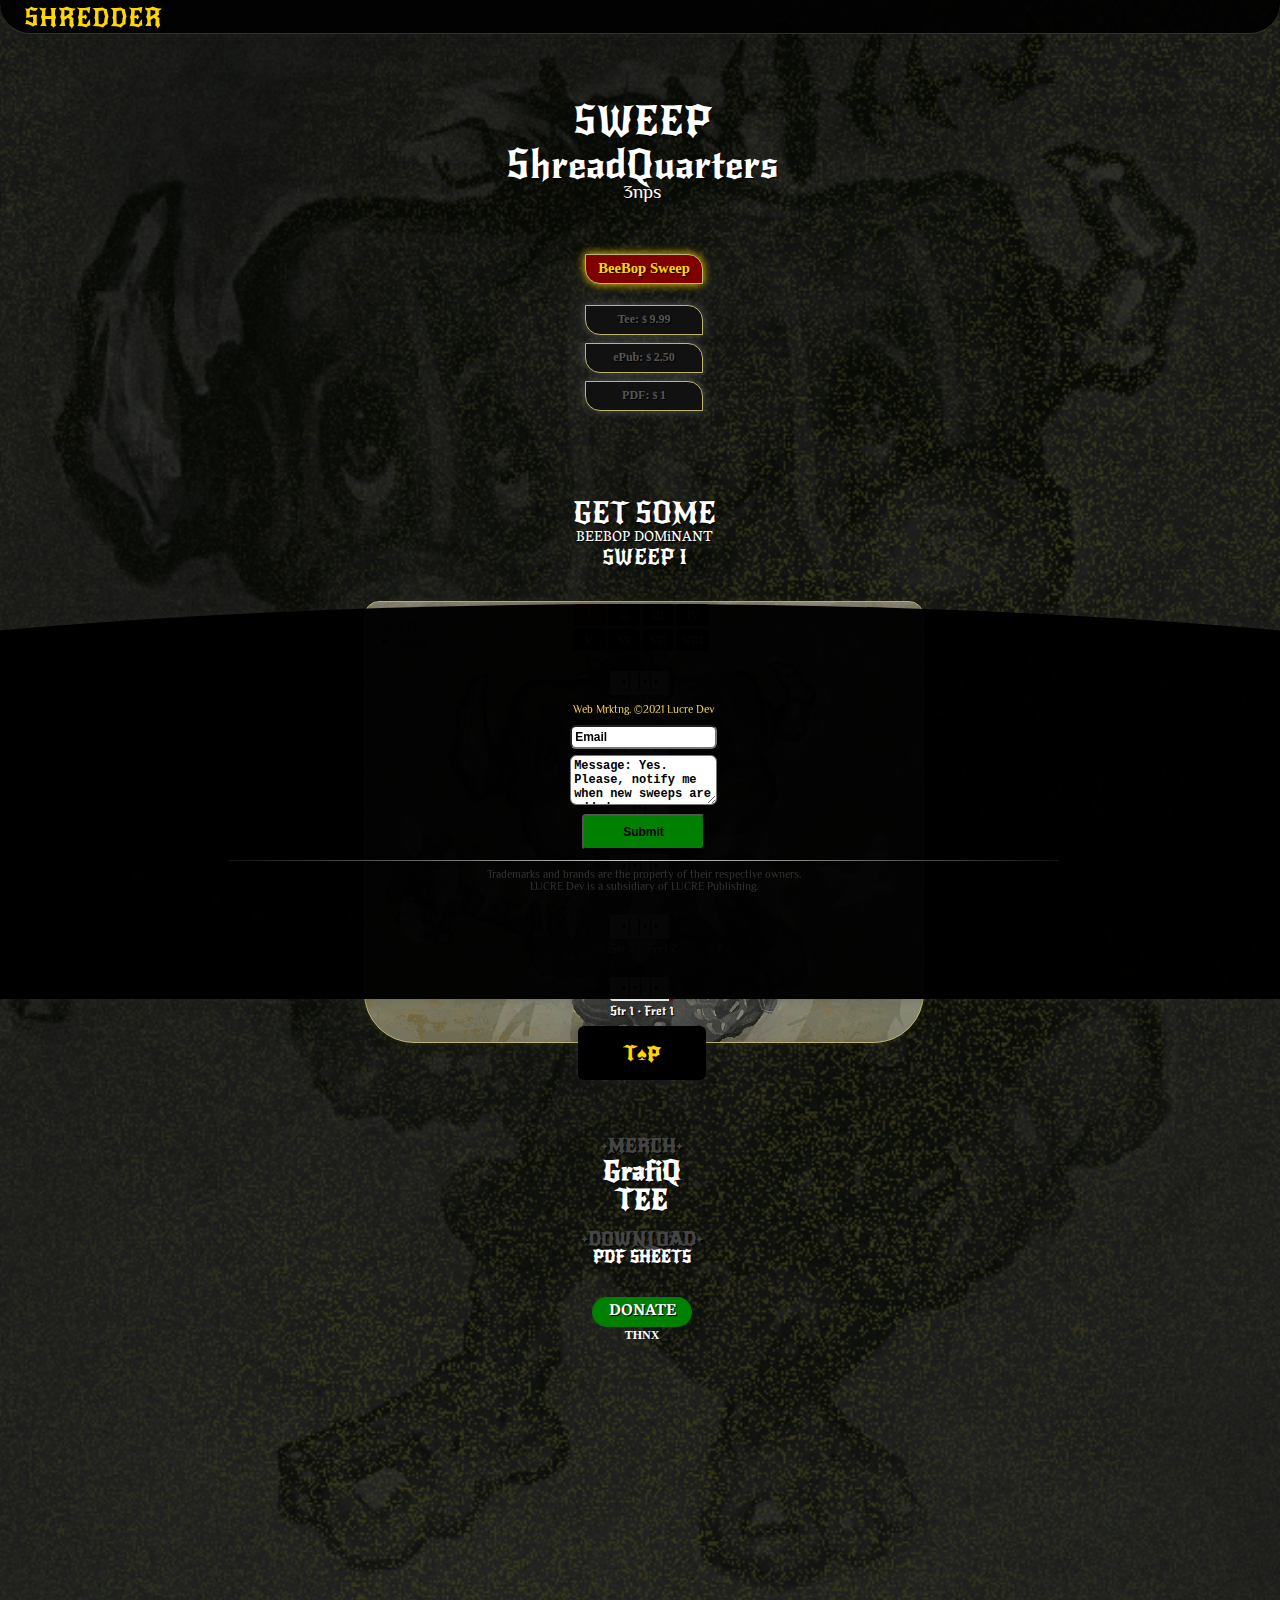
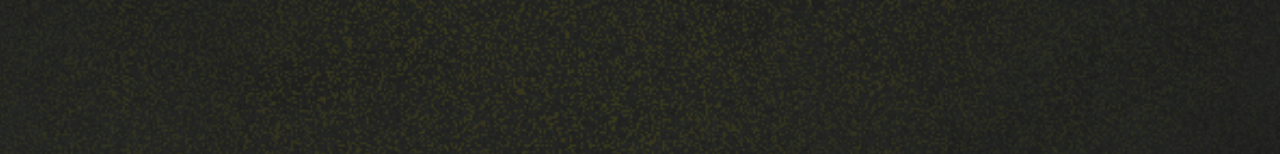
<file: sweeps3nps/beebop_dom_I.html>
<!DOCTYPE html>
<html xmlns="http://www.w3.org/1999/xhtml" xml:lang="en" lang="en">
	<head>
		<meta charset="UTF-8">
		<meta name="viewport" content="width=device-width, initial-scale=1.0">
		<title>Gu1tarsWEEP App</title>
	</head>

	<body>


		<style>
			@import url('https://fonts.googleapis.com/css2?family=Black+Han+Sans&family=Fruktur&family=New+Rocker&display=swapfamily=New+Rocker&display=swap&family=Vesper+Libre:wght@700&display=swap&family=Cinzel+Decorative:wght@900&family=Philosopher:wght@700&display=swap');


				
				*,
				*::before,
				*::after {box-sizing: inherit;
				}

				

						/*Filter styles*/
				.saturate { filter: saturate(3); }
				.grayscale { filter: grayscale(100%); }
				.contrast { filter: contrast(160%); }
				.brightness { filter: brightness(0.25); }
				.blur { filter: blur(3px); }
				.invert { filter: invert(100%); }
				.sepia { filter: sepia(100%); }
				.huerotate { filter: hue-rotate(180deg); }
				.rss.opacity { filter: opacity(50%); }



				html {
					box-sizing: border-box;
				}



				p, ul, br {
					margin: 0;
				}
				
				h1, h2, h3, h4, h5, h6, {
					font-weight: 900;
					line-height: 1;
				}


				img{
					display: block;
					max-width: 100%;
				}



				header, section {
					padding: 3rem 0;
				}



				hr {
					margin: -0px auto;
					display: block;
					width:68%;
					margin-top: 0.5em;
					margin-bottom: 0.5em;
					margin-left: auto;
					margin-right: auto;
					border-style: inset;
					border-width: 1px;
			     	border: none;
				    height: 1px;
				    background: #222;
				    background-image: linear-gradient(to right, #111, #ccc, #111);
				}



				a {text-decoration: none;}



				input, textarea {
					display: inline-block;
					background-color: white;
					width: 12%;
					margin: 3px auto;
					padding: 3px;
					border-radius: 6px;
					font-size: 9pt;
					font-weight: 600;
				}



				input[type=submit] {
					display: inline-block;
					background-color: green;
					width: 10%;
					height: 36px;
					margin: 3px auto;
					padding: 3px;
					border-radius: 4px;
					font-size: 9pt;
					font-weight: 600;
				}
					input[type=submit]:hover {
						background-color:#000;
						color: white;
					}

				blockquote {
					margin: 0;
					margin-top: 4px;
					margin-bottom: 20px;
					font-family: 'New Rocker', cursive;
					text-shadow: 1px 1px 1px #000;
					font-size: 9pt;
				}

			


			
				body::-webkit-scrollbar{
				  display: none;
				}





				body {
					-ms-overflow-style: none;  /* IE and Edge */
		 			scrollbar-width: none;  /* Firefox */
					font-family: serif;
					font-size: 9pt;
					line-height: 1.1;
					font-color: white;
					align-items: center;
					text-align: justify-all;
					width: 100%;
				    padding: 0px;
				    padding-left: 0;
				    padding-top: 0;
				    padding-bottom: 55.2px;
					background-image: url('images/sweep_tan_lrg.png');
					background-attachment: fixed;
					background-repeat: no-repeat;
					background-size: 135%;
					background-position: 45% 2%;
					background-color: black;
					margin-inline: auto;
				}
					




				.header {
					    margin: 0;
					    padding-top: 3.5px;
					    padding-bottom: 6px;
					    padding-left: 14px;
					    background-color: #111;
					    position: fixed;
					    z-index:1;
					    height:34px;
					    top: 0px;
						left:0;  
						bottom:0;  
						right:0; 
						width: 100%;
						color:#444;
			  			border-bottom-left-radius: 30px;
						border-bottom-right-radius: 30px;
						text-align: left;
						box-shadow:0 0 12px 0 rgba(50, 50, 50, 0.15);
						border-bottom-style: solid;
						border-bottom-color: #333;
						border-bottom-width: thin;
						opacity: 1;
			  			background-color: rgba(0,0,0,0.9);
					}

					.header:hover {
						  background-color: none;
						  color: gold;
						  text-shadow: 1px 1px 2px #000;
						}




				.container {
						margin-inline: auto;
						width: min(90%, 70.5rem);
						padding-top: 3.8em;
						margin-bottom: 20.5rem;
						border-radius:0px;
						align-items:center;
						color: black;
					  	justify-content:center;
					  	box-sizing: border-box;
					}


				.container--narrow {
						margin-inline: auto;
						width: min(50%, 35rem);
						padding-top: 3.8em;
						margin-bottom: 20.5rem;
						border-radius:0px;
						align-items:center;
						color: black;
					  	justify-content:center;
					  	box-sizing: border-box;
					}



				.container2 {
						margin: 2px;
						margin-bottom: 8px;
						width:100%;
						position: float;
						position:center; 
						border-radius:6px;
						align-items:center;
						color: #222;
					  	justify-content:center;
					  	box-sizing: border-box;
					}




						

				.wrapper {
		  				background-image: url('images/sweep_tan_sm.png');
		  				background-repeat: no-repeat;
						background-size: 100%;
						background-position: 0% 0%;	
						background-color: black;
						margin-top: 100px;
						margin:-58px auto;
						width: 100%;
						height:100%;
						display:flex;
						flex-wrap: wrap;
						align-items: center;
						justify-content: center;
						padding-top:2px;
						padding-bottom: 4px;
						padding-left:15px;
						padding-right:15px;
						border-radius: 50px;
						border-top-left-radius: 15px;
		  				border-top-right-radius: 15px;
		  				border-bottom-left-radius: 50px;
						border-bottom-right-radius: 50px;
						color:white;
						box-shadow:0 0 12px 0 rgba(50, 50, 20, .5);
						box-sizing: border-box;
						border-style: solid;
						border-color: darkkhaki;
						border-width: 1pt;
					}





				.wrapper2 {
						margin: 0px auto;
						width:50%;
						height: 70%;
						padding-top: 0px;
						padding-left:0px; 'Philosopher', sans-serif
						padding-right: 0px;
						padding-bottom:2px;
						background-color: Gainsbourg;
						display:flex;
						flex-wrap:wrap;
						align-items:center;
						justify-content:center;
						border-radius:8px;
						color:#2C3E50;
						box-sizing: border-box;
					}





				.button-swp {
					    margin: 8px;
					    margin-top: 0px;
					    padding: 2px;
					    padding-bottom: 4px;
					 	border-style: solid;
						border-color: darkkhaki;
						border-width: 1pt;
					    z-index:0;
						color: #555;
						width: 118px;
						height:30px;
						font-family:san serif;
						font-weight: bold;
						font-size: 11pt;
						border-radius:22px;
						border-top-left-radius: 0px;
		  				border-top-right-radius: 15px;
		  				border-bottom-right-radius: 0px;
		  				border-bottom-left-radius: 15px;
						text-align:center;
						transition-duration: 0.4s;
						text-decoration: none;
						box-sizing: border-box;
						box-shadow:0 0 10px 0;
						align-items: center;
					    background-color:#111;
					   	text-shadow: 1px 1px 1px #000;
					}
						.button-swp:hover {
						  background-color: maroon;
						  color: gold;
						  text-shadow: 1px 1px 2px #000;
						}

						a:active {
							background-color: ;
							color: white;
							text-shadow: 1px 1px 2px #000;
						}







				.button-seq {
					    margin: 2px;
					    margin-top: 1px;
					    margin-bottom: 2px;
					    padding-bottom: 4px;
					    background-color: black;
					    margin-left: 0px;
					    text-align: center;
					    z-index:0;
					    border: none;
						color:#F4D03F;
						width:32.4px;
						height:22px;   
						border-radius:4px;
						font-family:'Vesper Libre', serif;
						font-size: 9pt;
					  	transition-duration:0.2s;
					  	box-sizing: border-box;
					  	box-shadow:0 0 12px 0 rgba(50, 50, 50, 0.15);
					  	align-items: center;
					}
						.button-seq:hover {
							background-color: maroon;
							color: #F4D03F;
							text-shadow: 1px 1px 2px #000;
						}

						a:active {
							background-color:;
							color: white;
							text-shadow: 1px 1px 2px #000;
							}
						





				.button {
					    margin: 2px;
					    padding: 6px;
					    padding-bottom: 12px;
					    border: none;
					    z-index:0;
						position: sticky;
						background-color: #111;
						background-color:rgba(0, 0, 0, 0.4);
						color:white;
						width:40px;
						height:20px; 
						font-family:'Vesper Libre', serif;
						font-size:10pt;
						font-weight: bold;
						border-radius:20px;
						text-align:center;
						transition-duration:0.2s;
						box-sizing: border-box;
						box-shadow:0 0 12px 0 rgba(50, 50, 50, 0.3);
						align-items: center;
						border: none;
						cursor: pointer;
						overflow: hidden;
						outline: none;
						text-shadow: 1px 1px 1px #000;
					}
						.button:hover {
							background-color: #111;
							color:white;
						}






				.button-shp {
					    margin: 0px;
					    padding: 0px;
					    padding-top: 2.8px;
					    padding-bottom: 0px;
					    background-color: white;
					    border: none;
					    z-index:0;
						position:sticky;  
						color: #111;
						width: 64px;
						height: 24px; 
						border-radius:3px;
						text-align:center;
						font-family:'Vesper Libre', serif;
						font-size: 14pt;
						transition-duration: 0.2s;
						box-sizing: border-box;
						box-shadow:0 0 12px 0 rgba(50, 50, 50, 0.3);
						border-right-style: solid;
						border-right-color: maroon;
						border-right-width: 4pt;
					}
						.button-shp:hover {
							background-color: white;
							color: #24272A;
						}

				.button-home {
					    margin: 12px;
					    margin-top: 20px;
					    padding: 0px;
					    padding: 0px;
					    background-color:black;
					    text-align: center;
					    z-index:0;
					    border:none;
						color:#F4D03F;
						width:128px;
						height:54px;   
						border-radius:6px;
						font-family:New Rocker, cursive;
						font-size: 14pt;
						font-weight: bold;
					  	transition-duration:0.4s;
					  	box-sizing: border-box;
					  	box-shadow:0 0 12px 0 rgba(50, 50, 50, 0.3);
					  	text-shadow: 1px 1px 1px #000;
					}
						.button-home:hover {
							background-color:maroon;
							color:#F4D03F;
						}

				.button-donate {
					    margin: 2px;
					    padding: 0px;
					    background-color: green;
					    text-align: center;
					    z-index: 0;
					    border: none;
						color: white;
						width:100px;
						height:30px;   
						border-radius: 20px;
						font-family: Vesper Libre, serif;
						font-size: 12pt;
						font-weight: bold;
					  	transition-duration:0.4s;
					  	box-sizing: border-box;
					  	box-shadow:0 0 12px 0 rgba(50, 50, 50, 0.3);
					  	text-shadow: 1px 1px 1px #000;
					}
						.button-donate:hover {
							background-color:#000;
							color: white;
						}

				.button-website {
					margin: 5px auto;
				    margin-bottom: 0;
				    padding: 0;
				    background-color:#6F8A9B;
				    text-align: center;
				    z-index:0;
				    border: none;
					color:slategray;
					width:200px;
					height:34px;   
					border-radius:12px;
					font-family:'Vesper Libre', serif;
					font-size: 10pt;
					font-weight: bold;
				  	transition-duration:0.4s;
				  	box-sizing: border-box;
				  	box-shadow:0 0 12px 0 rgba(50, 50, 50, 0.3);
				  	text-shadow: 1px 1px 1px #000;
				}
				.button-website:hover {
					background-color:lightslategray;
					color:white;
				}







				footer::before {
					content: '';
					background: #111;
					width: 200%;
					position: absolute;
					left: 50%; 
					top: -50%;
					transform: translateX(-50%);
					height: 200%;
					border-radius: 50% 50% 0 0;
					z-index: -1;
					box-sizing: border-box;
					box-shadow:0 0 12px 0 rgba(50, 50, 50, 0.3);
					background-color: rgba(0,0,0,0.977);
					opacity: 1;
				}





				.footer {
				    margin:0px;
				    padding-top: 0px;
				    padding-bottom: 14.8em;
				    padding-left: 32px;
				    padding-right: 25px;
					left:0px;
					bottom:0px;
					right:0px;
					width:100%; 
					height:0px;  
					color:#;  
					text-align:center;
					position: fixed;
					font-family: 'Philosopher', sans-serif;
					font-size: 10pt;
					box-sizing: border-box;
					text-shadow: 1px 1px 1px #000;
					opacity: 1;
				}

		</style>




		<container>		
			
			<header id="home" class="header">
				<a href=#top>
					<p>
					<span style="font-family:'New Rocker', cursive; font-size: 19pt; color: gold; margin-left: 10px; text-shadow: 1px 1px 1px #000;">
						SHREDDER
					</span>
					</p>
				</a>
			</header>
				





			<div class="container--narrow">
				<div class="container2">
					<div class="wrapper2">
						<section>
							<p style="font-family: 'New Rocker', cursive; font-size: 30pt; margin: -5pX; text-align: center; color: white; text-shadow: 1px 1px 1px #000;">
								SWEEP

							<br>
								
								ShreadQuarters
							</p>
						
							<P style="font-family: 'Philosopher', sans-serif; font-size: 14pt; text-align: center; color: white; text-shadow: 1px 1px 1px #000;">
								3nps
							</P>
						</section>	
					</div>
					
			

					<div class="container2">
						<div class="wrapper2">
							<div>
								<div>
									<a href="#beebop-dom">
										<button style="background-color: maroon; color: gold;" class="button-swp";>
											<p>
												BeeBop Sweep
											</p>
										</button>
									</a>

									<br>
									<br>

								</div>
								
								<div>
									<a href="http://tee.selahkesh.com/sweepy-tee">
										<button class="button-swp">
											<p style="font-size: 9pt;">
												Tee: 
												<small>
												$
												</small>
												9.99
											</p>
										</button>
									</a>
								</div>
									
								<div>
									<a href="http://tee.selahkesh.com/sweep-pdf">
										<button class="button-swp">
											<p style="font-size: 9pt;">
												ePub: 
												<small>
												$
												</small>
												2.50
											</p>
										</button>
									</a>
								</div>


								<div>
									<a href="http://tee.selahkesh.com/sweep-pdf">
										<button class="button-swp">
											<p style="font-size: 9pt;">
												PDF:
												<small>
													$
												</small>1
											</p>
										</button>
									</a>
								</div>
							</div>
						</div>

						<br>
						<br>
						
					</div>
			
					<content id="beebop-dom">
						<br>
						<br>
						<br>
					</content>
					
					<div class="container2">
						<div class="wrapper2">
							<div>
								<p style="font-family: 'New Rocker', cursive; font-size: 22pt; text-align: center; color: white; text-shadow: 1px 1px 1px #000;">
									GET SOME
								</p>

								<p style="font-family: 'Vesper Libre', serif; font-size: 11pt;  color: white; text-align: center; text-shadow: 1px 1px 1px #000;">
									BEEBOP DOMiNANT
								</p>
						
								<p style="font-family: 'New Rocker', cursive; font-size:16pt;  color: white; text-align: center; text-shadow: 1px 1px 1px #000;">
									SWEEP I

								<br>
								<br>
								
								</p>
							</div>
						</div>
					</div>





					<div class="wrapper2">
						<div class="wrapper2">
							<button style="background-color:maroon;" class="button-seq">I</button>
							<button class="button-seq">II</button>
							<button class="button-seq">III</button>
							<button class="button-seq">IV</button>
							<button class="button-seq">V</button>
							<button class="button-seq">VI</button>
							<button class="button-seq">VII</button>
							<button class="button-seq">VIII</button>

							<br>

						</div>
					</div>





					<div class="container2">
						<div class="wrapper">
							<div class="container2">
								<div>

									<br>

									<p style="font-family: 'Philosopher', sans-serif; font-size: 12pt; color: maroon;">
										NOTE:
									</p>
								</div>

								<div>
									<details>
										<blockquote style="font-family: 'Vesper Libre', serif; font-size: 10pt; color: white">
											<p>
												Start on the fat string. Finger the fret indicated. Work down. Keep fingers relaxed. Let your pick fall over the strings as you descend. Connect sweeps I-VIII.
											</p>
										</blockquote>
									</details>
								</div>
							</div>

							<div>

								<br>

								<div class="button-shp">
									•| |•|•
								</div>
								<blockquote style="font-color: white;">
									Str 6 • Fret 2
								</blockquote>
								
								
							
							
								<div class="button-shp">
									•| |•| |•
								</div>
								<blockquote style="font-color: white;">
									Str 5 • Fret 1
								</blockquote>
							


							
								<div class="button-shp">
									•|•|•
								</div>
								<blockquote style="font-color: white;">
									Str 4 • Fret 2
								</blockquote>

							

						
								<div class="button-shp">
									•|•| |•
								</div>
								<blockquote style="font-color: white;">
									Str 3 • Fret 1
								</blockquote>

							
						
							
								<div class="button-shp">
									•| |•|•
								</div>
								<blockquote style="font-color: white;">
									Str 2 • Fret 2
								</blockquote>

							

						
								<div class="button-shp">
									•|•| |•
								</div>
								<blockquote style="font-color: white;">
									Str 1 • Fret 1
								</blockquote>
							</div>
						</div>
					</div>

					<br>

					<div class="wrapper2">
					
						<a href="#top">
							<button class="button-home" style="color: gold;">
								T♠P
							</button>
						</a>
					</div>








					<div class="wrapper2">
						<h4>
							<div class="wrapper2">
								<div>
									<div class="wrapper2">
										<p style="text-align:center; font-family:'New Rocker', cursive; text-shadow: 1px 1px 1px #000;">

											<br>
											<br>

											<small>
												<a href="https://tee.selahkesh.com/sweepy-tee">
													<span style="font-size: 14pt; color: #444;">
														•MERCH•
													</span>

													<span style="font-size:20pt; color: white;">
														GrafiQ TEE
													</span>
												</a>

												<br>
												<br>
													
												<a style="color:white;" href="https://tee.selahkesh.com/free-sweep-pdf">
													<p style="font-family:'New Rocker', cursive; text-align: center; text-shadow: 1px 1px 1px #000;">
														<span style="color: #444; font-size: 14pt;">
														•DOWNLOAD• 
														</span>

														<br>

														<span style="font-size: 12pt; color: white;">
															PDF SHEETS
														</span>

														<br>
														<br>
														<br>

													</p>
												</a>
											</small>
										</p>
									</div>
								</div>


								<div>
									<button class="button-donate">
										<a href="https://cash.app/$selahkesh" style="text-align:center; color: white;">
											DONATE
										</a>
									</button>
									<p style="text-align:center; color: white;">THNX</p>
								</div>						
							</div>
						</h4>
					</div>	








		



					<footer class="footer">

						<span style="color:gold; font-size: 11pt;"></span>
							<div style="color: #F4D03F;">
									<sup>Web Mrktng. ©2021 Lucre Dev</sup>

								<div>
									<form method=POST action="mailto:syl.richards@yahoo.com" enctype="text/plain">
									    <input type="text" name="email" id="email" value="Email" size="27" maxsize="50">

									    <br>

									    <textarea name="message" id="message" rows="3" cols="30">Message: Yes. Please, notify me when new sweeps are added.</textarea>

									    <br>
									    
										<input type="submit" name="Submit">

										<br>
									</form>
								</div>

									<hr>

								<small>
									<p style="color: #333;">
										Trademarks and brands are the property of their respective owners.
										<p style="color: #333;">
											LUCRE Dev is a subsidiary of LUCRE Publishing.
										</p>
									</p>
								</small>
							</div>
					</footer>
				</div>
			</container>
	</body>
</html>
</file>
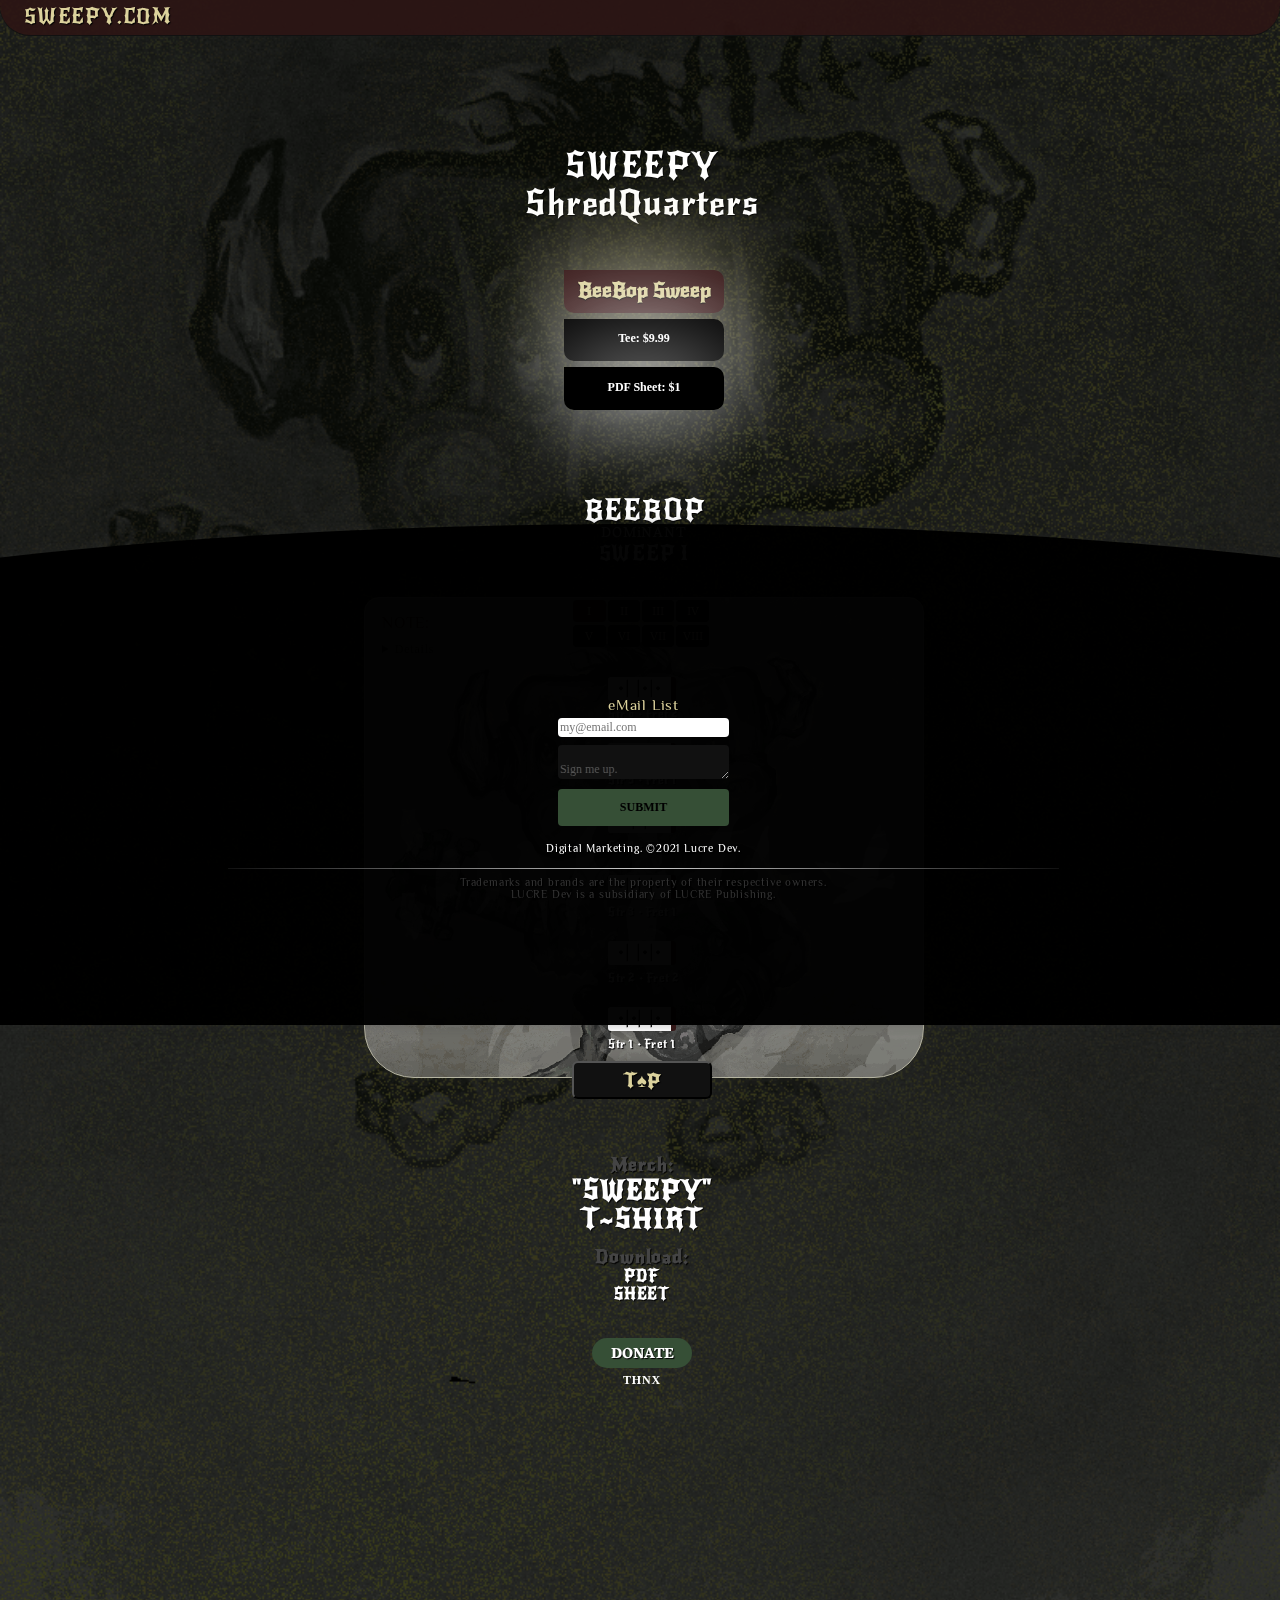
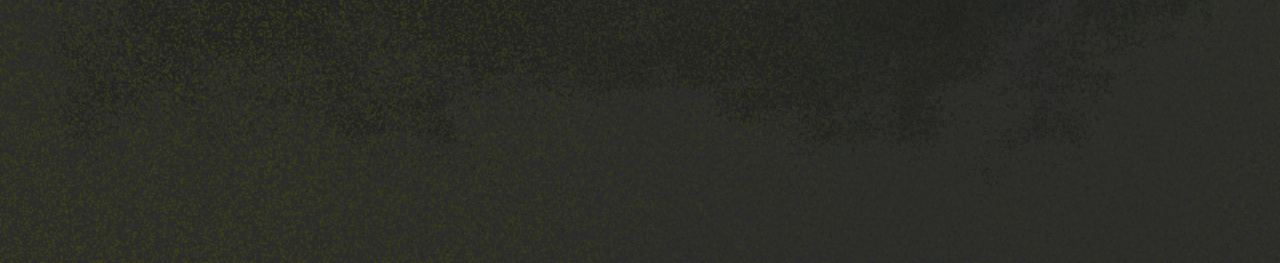
<file: sweeps3nps/beebop_dom_I_clean.html>
<!DOCTYPE html>
<html xmlns="http://www.w3.org/1999/xhtml" xml:lang="en" lang="en">
	<head>
		<meta charset="UTF-8">
		<meta name="viewport" content="width=device-width, initial-scale=1.0">
		<title>SWEEPY APP</title>
	</head>

	<body>


		<style>
			@import url('https://fonts.googleapis.com/css2?family=Black+Han+Sans&family=Fruktur&family=New+Rocker&display=swapfamily=New+Rocker&display=swap&family=Vesper+Libre:wght@700&display=swap&family=Cinzel+Decorative:wght@900&family=Philosopher:wght@700&display=swap');

						/*Filter styles*/
			.saturate { filter: saturate(3); }
			.grayscale { filter: grayscale(100%); }
			.contrast { filter: contrast(160%); }
			.brightness { filter: brightness(0.25); }
			.blur { filter: blur(3px); }
			.invert { filter: invert(100%); }
			.sepia { filter: sepia(100%); }
			.huerotate { filter: hue-rotate(180deg); } 
			.rss.opacity { filter: opacity(50%); }


			.desaturate {
				filter: saturate(25%);
			}

				
			*,
			*::before,
			*::after {box-sizing: inherit;
			}


			html {
				box-sizing: border-box;
			}



			p, ul, br {
				margin: 0;
			
			}
			
			h1, h2, h3, h4, h5, h6, {
				font-weight: 600;
				letter-spacing: .25px;
				line-height: 23px;
			}


			img{
				display: block;
				max-width: 100%;
			}



			header, section {
				padding: 3rem 0;
			}



			hr {
				margin: -0px auto;
				display: block;
				width:68%;
				margin-top: 0.5em;
				margin-bottom: 0.5em;
				margin-left: auto;
				margin-right: auto;
				border-style: inset;
				border-width: 1px;
		     	border: none;
			    height: 1px;
			    background: #222;
			    background-image: linear-gradient(to right, #111, #ccc, #111);
			}



			a {text-decoration: none;}



			input {
				display: inline-block;
				background-color: white;
				font-family: sanserif;
				color: #111;
				max-width: 14%;
				min-width: 10%;
				margin: 4px auto;
				padding: 2px;
				border-radius: 4px;
				font-size: 9pt;
				font-weight: 400;
				border-style: none;
			}



			textarea::-webkit-scrollbar{
			  display: none;
			}

			textarea {
				display: inline-block;
				background-color: #111;
				font-family: sanserif;
				color: #555;
				max-width: 14%;
				min-width: 10%;
				margin: 4px auto;
				padding: 2px;
				border-radius: 4px;
				font-size: 9pt;
				font-weight: 400;
				border-style: none;
			}



			input[type=submit] {
				-ms-overflow-style: none;  /* IE and Edge */
	 			scrollbar-width: none;  /* Firefox */
				display: inline-block;
				background-color: darkgreen;
				color: black;
				text-transform: uppercase;
				max-width: 18%;
				min-width: 14%;
				height: 37px;
				margin: 2px auto;
				padding: 2px;
				border-radius: 4px;
				font-size: 9pt;
				font-weight: 900;
				border-style: none;
			}
				input[type=submit]:hover {
					background-color: forestgreen;
					color: white;
				}




			blockquote {
				margin: 0;
				margin-top: 4px;
				margin-bottom: 20px;
				font-family: 'New Rocker', cursive;
				text-shadow: 1px 1px 1px #000;
				font-size: 9pt;
				letter-spacing: .24px;
				line-height: 1.5;
			}

			

			details {
				margin:0;
				margin-top: 10px;
			}


		
			body::-webkit-scrollbar{
			  display: none;
			}






				




			header {
			    margin: 0;
			    padding-top: 5px;
			    padding-bottom: 6px;
			    padding-left: 14px;
			    position: fixed;
			    z-index: 1;
			    height: 36px;
			    top: -8px;
				left:0;  
				bottom:0;  
				right:0; 
				width: 100%;
				color:#444;
	  			border-bottom-left-radius: 30px;
				border-bottom-right-radius: 30px;
				text-align: left;
				box-shadow:0 0 12px 0 rgba(50, 50, 50, 0.15);
				border-bottom-style: solid;
				border-bottom-color: #111;
				border-bottom-width: thin;
				opacity: 1;
	  			background-color: rgba(100,5,2,0.9);
			}
			.header:hover {
			  background-color: none;
			  color: gold;
			  text-shadow: 1px 1px 2px #000;
			}













		body {
				-ms-overflow-style: none;  /* IE and Edge */
	 			scrollbar-width: none;  /* Firefox */
				margin-inline: auto;
			    padding: 0px;
			    padding-left: 0;
			    padding-top: 0;
			    padding-bottom: 6em;
			    width: 100%;
				background-image: url('images/sweep_tan_lrg.png');
				background-attachment: fixed;
				background-repeat: no-repeat;
				background-size: cover;
				background-position: center 2%;
				background-color: black;
				font-family: serif;
				font-size: 9pt;
				line-height: 1.1;
				color: white;
				align-items: center;
				text-align: justify-all;
				letter-spacing: 0.05rem;
				min-height: 100vh;

			}

	






			.container {
				margin-inline: auto;
				width: min(90%, 70.5rem);
				padding-top: 3.8em;
				margin-bottom: 20.5rem;
				border-radius:0px;
				align-items:center;
				color: black;
			  	justify-content:center;
			  	box-sizing: border-box;
			}


			.container--narrow {
				margin-inline: auto;
				width: min(50%, 35rem);
				padding-top: 3.8em;
				margin-bottom: 20.5rem;
				border-radius:0px;
				align-items:center;
				color: black;
			  	justify-content:center;
			  	box-sizing: border-box;
			}



			.container2 {
				margin: 2px;
				margin-bottom: 8px;
				width:100%;
				position: float;
				position:center; 
				border-radius:6px;
				align-items:center;
				color: #222;
			  	justify-content:center;
			  	box-sizing: border-box;
			}




					

			.wrapper {
  				background-image: url('images/sweep_tan_sm.png');
  				background-repeat: no-repeat;
				background-size: 100%;
				background-position: 0% 0%;	
				background-color: black;
				margin-top: 100px;
				margin:-58px auto;
				width: 100%;
				height:100%;
				display:flex;
				flex-wrap: wrap;
				align-items: center;
				justify-content: center;
				padding-top:2px;
				padding-bottom: 4px;
				padding-left:15px;
				padding-right:15px;
				border-radius: 50px;
				border-top-left-radius: 15px;
  				border-top-right-radius: 15px;
  				border-bottom-left-radius: 50px;
				border-bottom-right-radius: 50px;
				color:white;
				box-shadow:0 0 12px 0 rgba(50, 50, 20, .5);
				box-sizing: border-box;
				border-style: solid;
				border-color: darkkhaki;
				border-width: 1pt;
			}





			.wrapper2 {
				margin: 0px auto;
				width:50%;
				height: 70%;
				padding-top: 0px;
				padding-left:0px; 'Philosopher', sans-serif
				padding-right: 0px;
				padding-bottom:2px;
				background-color: Gainsbourg;
				display:flex;
				flex-wrap:wrap;
				align-items:center;
				justify-content:center;
				border-radius:8px;
				color:#2C3E50;
				box-sizing: border-box;
			}





			.button-swp {
			    margin: 6px;
			    margin-top: 0px;
			    padding: 2px;
			    padding-bottom: 4px;
			    z-index:0;
			    border: none;
			    background-color: black;
				color: white;
				width: 7.5em;
				height: 2em;
				font-family:san serif;
				font-weight: 600;
				font-size: 16pt;
				border-radius: 30px;
				border-top-left-radius: 0px;
  				border-top-right-radius: 10px;
  				border-bottom-right-radius: 10px;
  				border-bottom-left-radius: 10px;
				text-align:center;
				transition-duration: 0.2s ease-in-out;
				text-decoration: none;
				box-sizing: border-box;
				box-shadow: 0 0 100px 0;
				align-items: center;
			    
			   	text-shadow: .1px 1px 1px #000;
			}
			.button-swp:hover {
			  background-color: maroon;
			  color: gold;
			  text-shadow: 1px 1px 1px #000;
			}
			a:active {
				background-color: ;
				color: white;
				text-shadow: 1px 1px 2px #000;
			}







			.button-seq {
			    margin: 2px;
			    margin-top: 1px;
			    margin-bottom: 2px;
			    padding-bottom: 4px;
			    background-color: black;
			    margin-left: 0px;
			    text-align: center;
			    z-index:0;
			    border: none;
				color:#F4D03F;
				width:32.4px;
				height:22px;   
				border-radius:4px;
				font-family:'Vesper Libre', serif;
				font-size: 9pt;
			  	transition-duration:0.2s;
			  	box-sizing: border-box;
			  	box-shadow:0 0 12px 0 rgba(50, 50, 50, 0.15);
			  	align-items: center;
			}
			.button-seq:hover {
				background-color: maroon;
				color: #F4D03F;
				text-shadow: 1px 1px 2px #000;
			}
			a:active {
				background-color:;
				color: white;
				text-shadow: 1px 1px 2px #000;
			}
					





			.button {
			    margin: 2px;
			    padding: 6px;
			    padding-bottom: 12px;
			    border: none;
			    z-index:0;
				position: sticky;
				background-color: #111;
				background-color:rgba(0, 0, 0, 0.4);
				color:white;
				width:40px;
				height:20px; 
				font-family:'Vesper Libre', serif;
				font-size:10pt;
				font-weight: bold;
				border-radius:20px;
				text-align:center;
				transition-duration:0.2s;
				box-sizing: border-box;
				box-shadow:0 0 12px 0 rgba(50, 50, 50, 0.3);
				align-items: center;
				border: none;
				cursor: pointer;
				overflow: hidden;
				outline: none;
				text-shadow: 1px 1px 1px #000;
			}
			.button:hover {
				background-color: #111;
				color:white;
			}






			.button-shp {
			    margin: 0px;
			    padding: 0px;
			    padding-top: 3px;
			    padding-bottom: 0px;
			    background-color: white;
			    border: none;
			    z-index:0;
				position:sticky;  
				color: #111;
				width: 68px;
				height: 24px; 
				border-radius:3px;
				text-align:center;
				font-family:'Vesper Libre', serif;
				font-size: 14pt;
				transition-duration: 0.2s;
				box-sizing: border-box;
				box-shadow:0 0 12px 0 rgba(50, 50, 50, 0.3);
				border-right-style: solid;
				border-right-color: maroon;
				border-right-width: 4pt;
			}
			.button-shp:hover {
				background-color: white;
				color: #24272A;
			}



			.button-home {
			    margin: 12px;
			    margin-top: 20px;
			    padding: 0px;
			    padding: 0px;
			    background-color: #111;
			    text-align: center;
			    z-index: 1;
			    border-size: .2pt;
			    border-color: thick;
				color:#F4D03F;
				width: 7.5em;
				height: 2em;  
				border-radius:6px;
				font-family: New Rocker, cursive;
				font-size: 14pt;
				font-weight: bold;
			  	transition-duration:0.4s;
			  	box-sizing: border-box;
			  	box-shadow:0 0 12px 0 rgba(50, 50, 50, 0.3);
			  	text-shadow: 1px 1px 1px #000;
			}
			.button-home:hover {
				background-color:maroon;
				color:#F4D03F;
			}




			.button-donate {
			    margin: 6px;
			    padding: 0px auto;
			    padding-top: 3px;
			    padding-bottom: 0;
			    background-color: darkgreen;
			    text-align: center;
			    z-index: 0;
			    border: none;
				color: white;
				width:100px;
				height:30px;   
				border-radius: 20px;
				font-family: Vesper Libre, serif;
				font-size: 11pt;
				font-weight: 900;
			  	transition-duration:0.4s;
			  	box-sizing: border-box;
			  	box-shadow:0 0 12px 0 rgba(50, 50, 50, 0.3);
			  	text-shadow: 1px 1px 1px #000;
			}
			.button-donate:hover {
				background-color: green;
				color: white;
			}




			.button-website {
				margin: 5px auto;
			    margin-bottom: 0;
			    padding: 0;
			    background-color:#6F8A9B;
			    text-align: center;
			    z-index:0;
			    border: none;
				color:slategray;
				width:200px;
				height:34px;   
				border-radius:12px;
				font-family:'Vesper Libre', serif;
				font-size: 10pt;
				font-weight: bold;
			  	transition-duration:0.4s;
			  	box-sizing: border-box;
			  	box-shadow:0 0 12px 0 rgba(50, 50, 50, 0.3);
			  	text-shadow: 1px 1px 1px #000;
			}
			.button-website:hover {
				background-color:lightslategray;
				color:white;
			}







			footer::before {
				content: '';
				background: #111;
				width: 200%;
				position: absolute;
				left: 50%; 
				top: -50%;
				transform: translateX(-50%);
				height: 200%;
				border-radius: 50% 50% 0 0;
				z-index: -1;
				box-sizing: border-box;
				box-shadow:0 0 12px 0 rgba(50, 50, 50, 0.3);
				background-color: rgba(0,0,0,0.977);
				opacity: 1;
			}





			.footer {
			    margin:0px;
			    padding-top: 0px;
			    padding-bottom: 18.8em;
			    padding-left: 32px;
			    padding-right: 25px;
				left:0px;
				bottom:0px;
				right:0px;
				width:100%; 
				height:0px;  
				color: white;  
				text-align:center;
				position: fixed;
				font-family: 'Philosopher', sans-serif;
				font-size: 10pt;
				box-sizing: border-box;
				text-shadow: 1px 1px 1px #000;
				opacity: 1;
			}

		</style>




		<container>
			<section class="desaturate">
				<header id="home" class="header">
					<a href=#top>
						<p>
							<span style="font-family:'New Rocker', cursive; font-size: 16pt; color: gold; margin-left: 10px; text-shadow: 1px 1px 1px #000;">
								SWEEPY.COM
							</span>
						</p>
					</a>
				</header>
					





				<div class="container--narrow">
					<div class="container2">
						<div class="wrapper2">
							<section>
								<p style="font-family: 'New Rocker', cursive; font-size: 26pt; margin: -5pX; text-align: center; color: white; text-shadow: 1px 1px 1px #000;">
									SWEEPY

								<br>
									
									ShredQuarters
								</p>
							</section>	
						</div>
						
				

						<div class="container2">
							<div class="wrapper2">
								<div>
									<div>
										<a href="#beebop-dom">
											<button style="font-family: 'New Rocker', cursive; background-color: maroon; color: gold;" class="button-swp";>
												<p>
													BeeBop Sweep
												</p>
											</button>
										</a>

									</div>
									
									<div>
										<a href="http://tee.selahkesh.com/sweepy-tee">
											<button class="button-swp">
												<p style="font-size: 9pt;">
													Tee: 
													$9.99
												</p>
											</button>
										</a>
									</div>

									<div>
										<a href="http://tee.selahkesh.com/sweep-pdf">
											<button class="button-swp">
												<p style="font-size: 9pt;">
													PDF Sheet:
													$1
												</p>
											</button>
										</a>
									</div>
								</div>
							</div>

							<br>
							<br>
							
						</div>
				
						<content id="beebop-dom">
							<br>
							<br>
							<br>
						</content>
						
						<div class="container2">
							<div class="wrapper2">
								<div>
									<p style="font-family: 'New Rocker', cursive; font-size: 22pt; text-align: center; color: white; text-shadow: 1px 1px 1px #000;">
										BEEBOP
									</p>

									<p style="font-family: 'Vesper Libre', serif; font-size: 11pt;  color: white; text-align: center; text-shadow: 1px 1px 1px #000;">
										DOMiNANT
									</p>
							
									<p style="font-family: 'New Rocker', cursive; font-size:16pt;  color: white; text-align: center; text-shadow: 1px 1px 1px #000;">
										SWEEP I

									<br>
									<br>
									
									</p>
								</div>
							</div>
						</div>





						<div class="wrapper2">
							<div class="wrapper2">
								<button style="background-color:maroon;" class="button-seq">I</button>
								<button class="button-seq">II</button>
								<button class="button-seq">III</button>
								<button class="button-seq">IV</button>
								<button class="button-seq">V</button>
								<button class="button-seq">VI</button>
								<button class="button-seq">VII</button>
								<button class="button-seq">VIII</button>

								<br>

							</div>
						</div>





						<div class="container2">
							<div class="wrapper">
								<div class="container2">
									<div>

										<br>

										<p style="font-family: 'Philosopher', sans-serif; font-size: 12pt; color: maroon;">
											NOTE:
										</p>
									</div>

									<div>
										<details>
											<blockquote style="font-family: 'Vesper Libre', serif; font-size: 10pt; color: white">
												<p>
													Start on the fat string. Finger the fret indicated. Work down. Keep fingers relaxed. Let your pick fall over the strings as you descend. Connect sweeps I-VIII. Support the project when you purchase a tee or lit. Sign-up for new sweep email notifications.
												</p>
											</blockquote>
										</details>
									</div>
								</div>

								<div>

									<br>

									<div class="button-shp">
										•| |•|•
									</div>
									<blockquote style="font-color: white;">
										Str 6 • Fret 2
									</blockquote>
									
									
								
								
									<div class="button-shp">
										•| |•| |•
									</div>
									<blockquote style="font-color: white;">
										Str 5 • Fret 1
									</blockquote>
								


								
									<div class="button-shp">
										•|•|•
									</div>
									<blockquote style="font-color: white;">
										Str 4 • Fret 2
									</blockquote>

								

							
									<div class="button-shp">
										•|•| |•
									</div>
									<blockquote style="font-color: white;">
										Str 3 • Fret 1
									</blockquote>

								
							
								
									<div class="button-shp">
										•| |•|•
									</div>
									<blockquote style="font-color: white;">
										Str 2 • Fret 2
									</blockquote>

								

							
									<div class="button-shp">
										•|•| |•
									</div>
									<blockquote style="font-color: white;">
										Str 1 • Fret 1
									</blockquote>
								</div>
							</div>
						</div>

						<br>

						<div class="wrapper2">
						
							<a href="#top">
								<button class="button-home" style="color: gold;">
									T♠P
								</button>
							</a>
						</div>








						<div class="wrapper2">
							<h4>
								<div class="wrapper2">
									<div>
										<div class="wrapper2">
											<p style="text-align:center; font-family:'New Rocker', cursive; text-shadow: 1px 1px 1px #000;">

												<br>
												<br>

												<small>
													<a href="https://tee.selahkesh.com/sweepy-tee">
														<span style="font-size: 14pt; color: #444;">
															Merch:
														</span>

														<span style="font-size:20pt; color: white;">
															"SWEEPY" T~SHIRT
														</span>
													</a>

													<br>
													<br>
														
													<a style="color:white;" href="https://tee.selahkesh.com/free-sweep-pdf">
														<p style="font-family:'New Rocker', cursive; text-align: center; text-shadow: 1px 1px 1px #000;">
															<span style="color: #444; font-size: 14pt;">
															Download: 
															</span>

															<br>

															<span style="font-size: 12pt; color: white;">
																PDF SHEET
															</span>

															<br>
															<br>
															<br>

														</p>
													</a>
												</small>
											</p>
										</div>
									</div>


									<div>
										<button class="button-donate">
											<a href="https://cash.app/$selahkesh" style="text-align: center; color: white;">
												DONATE
											</a>
										</button>
										<p style="text-align:center; color: white;">THNX</p>
									</div>						
								</div>
							</h4>
						</div>	
					</section>







		



					<footer class="footer">
						<section class="desaturate">

							<span style="color:gold; font-size: 11pt;">
								eMail List	
							</span>

							<div>
								<form method=POST action="mailto:syl.richards@yahoo.com" enctype="text/plain">
								    
									<label for="email">
								    	<input type="text" name="email" id="email" required placeholder="my@email.com" size="27" maxsize="50">
								    </label>
								    <br>

								    <textarea name="message" id="message" rows="2" cols="30">
								    	Sign me up.
								    </textarea>

								    <br>

									<input type="submit" name="Submit">

									<br>

								</form>
							</div>

							<br>

							<div style="color: white;">
								
								<sup>
									Digital Marketing. ©2021 Lucre Dev.
								</sup>

								<hr>

								<small>
									<p style="color: #333;">
										Trademarks and brands are the property of their respective owners.
										<p style="color: #333;">
											LUCRE Dev is a subsidiary of LUCRE Publishing.
										</p>
									</p>
								</small>
							</div>
						</section>	
					</footer>
				</div>
			</section>
		</container>
	</body>
</html>
</file>
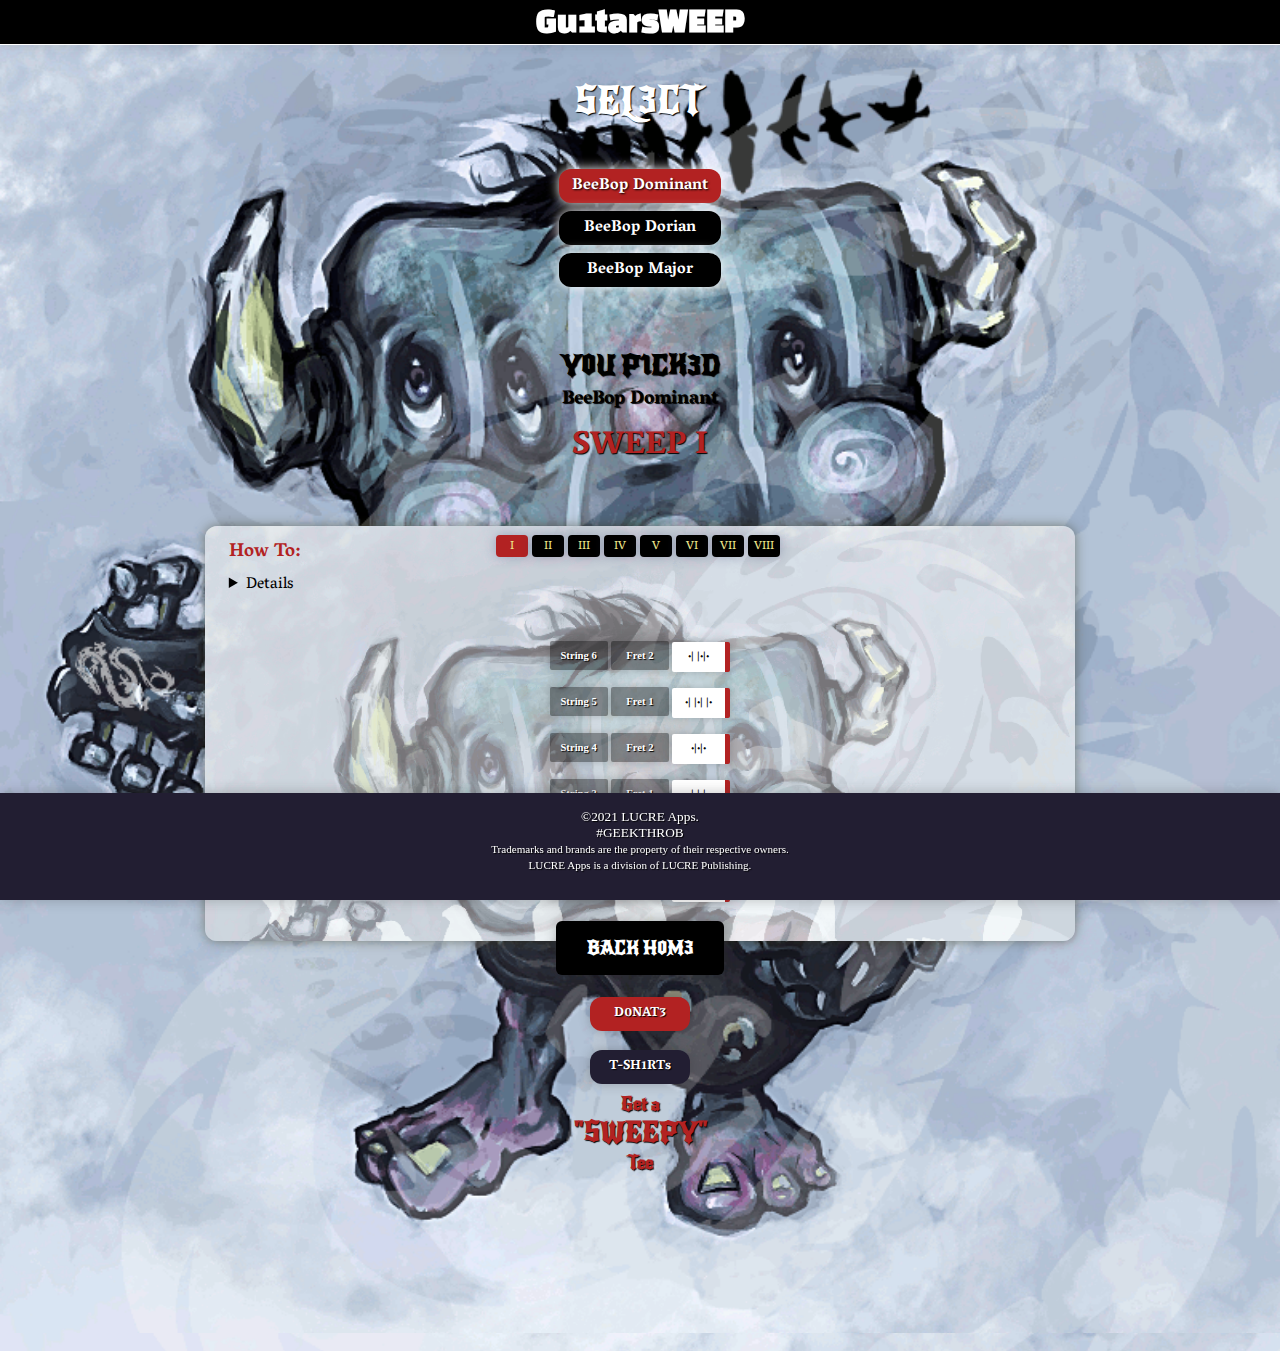
<file: sweeps3nps/beebop_dom_II.html>
<!DOCTYPE html>
<html xmlns="http://www.w3.org/1999/xhtml" xml:lang="en" lang="en">
<head>
	<meta charset="UTF-8">
	<meta name="viewport" content="width=device-width, initial-scale=1.0">
	<title>Gu1tarsWEEP App</title>
</head>



	<body>


	<style>
	@import url('https://fonts.googleapis.com/css2?family=Black+Han+Sans&family=Fruktur&family=New+Rocker&display=swapfamily=New+Rocker&display=swap&family=Vesper+Libre:wght@700&display=swap');




		a {text-decoration:none;}


		h1, h2, h3, h4, h6, p, ul {
			margin: 0;
		}


		html, body {
		 	margin: 0px;
		    padding: 0px;
		    padding-top: 1.6em;
		    padding-bottom: 18px;
			background-image: url('images/sweepy_rev1_screen_orr.png');
			background-repeat: no-repeat;
			background-size: 100%;
			background-position: fixed;
			background-color: Gainsbourg;
			align-items: center;
			font-size: 12pt;
			font-color: white;
			}




		.header {
		    margin:0 auto;
		    padding-bottom: 8px;
		    background-color: black;
		    position:fixed;
		    z-index:1;
		    height:36px;
		    top:0;
			left:0;  
			bottom:0;  
			right:0; 
			width:100%;   
			color:white;  
			text-align:center;
			box-shadow:0 0 12px 0 rgba(50, 50, 50, 0.15);
			border-bottom-style: solid;
			border-bottom-color: white;
			border-bottom-width: thin;

			}

		.container {
				margin: 0px auto;
				padding-top: 1.5rem;
				margin-bottom: 8rem;
				width:60%
				border-radius:0px;
				align-items:center;
				color:black;
			  	justify-content:center;
			  	box-sizing: border-box;
			}

		.container2 {
				margin: 3px auto;
				margin-bottom: 12px;
				width:100%;
				position: float;
				position:center; 
				border-radius:6px;
				align-items:center;
				color:black;
			  	justify-content:center;
			  	box-sizing: border-box;
			}

		.wrapper {
  				background-image: url('images/sweepy_rev1_screen2r.png');
  				background-repeat: no-repeat;
				background-size: 100%;
				background-color: Gainsbourg;
				margin:-50px auto;
				width:68%;
				height:80%;
				display:flex;
				flex-wrap:wrap;
				align-items:center;
				justify-content:center;
				padding-top:6px;
				padding-bottom:8px;
				padding-left:24px;
				padding-right:24px;
				border-radius:12px;
				color:#2C3E50;
				box-shadow:0 0 12px 0 rgba(50, 50, 20, .5);
				box-sizing: border-box;
			}

		.wrapper2 {
				margin: 0px auto;
				width:50%;
				height: 100%;
				padding-top: 0px;
				padding-left:0px;
				padding-right: 0px;
				padding-bottom:6px;
				background-color: Gainsbourg;
				display:flex;
				flex-wrap:wrap;
				align-items:center;
				justify-content:center;
				border-radius:8px;
				color:#2C3E50;
				box-sizing: border-box;
			}

		.button-swp {
			    margin: 8px;
			    margin-top: 0px;
			    padding: 0px;
			    border: none;
			    z-index:0;
				color: white;
				width:162px;
				height:34px;
				font-family: 'Vesper Libre', serif;
				font-weight: bold;
				font-size: 12pt;
				border-radius:12px;
				text-align:center;
				transition-duration: 0.4s;
				text-decoration: none;
				text-shadow: 1px 1px 2px #000;
				box-sizing: border-box;
				box-shadow:0 0 12px 0;
				align-items: center;
			    background-color: black;
			
				
			}
				.button-swp:hover {
				  background-color: FireBrick;
				  color:white;
				  text-shadow: 1px 1px 12px #000;
				}

				a:active {
					background-color: FireBrick;
					color: white;
					text-shadow: 1px 1px 2px #000;
				}







		.button-seq {
			    margin: 4px;
			    padding: 0px;
			    background-color: black;
			    margin-left: 0px;
			    text-align: center;
			    z-index:0;
			    border:none;
				color:khaki;
				width:32px;
				height:22px;   
				border-radius:4px;
				font-family:'Vesper Libre', serif;
				font-size: 9pt;
			  	transition-duration:0.4s;
			  	box-sizing: border-box;
			  	box-shadow:0 0 12px 0 rgba(40, 50, 100, 0.3);
			  	align-items: center;
			  
			}
				.button-seq:hover {
					background-color: FireBrick;
					color: white;
					text-shadow: 1px 1px 2px #000;
				}

				a:active {
					background-color: FireBrick;
					color: white;
					text-shadow: 1px 1px 2px #000;
					}








		.button {
			    margin: 6px auto;
			    padding:0px;
			    border: none;
			    z-index:0;
				position:sticky;
				background-color:white;
				background-color:rgba(0, 0, 0, 0.4);
				color:white;
				width:58px;
				height:29px; 
				font-family: Roboto;
				font-size:8pt;
				font-weight: bold;
				border-radius:2px;
				text-align:center;
				transition-duration:0.4s;
				box-sizing: border-box;
				box-shadow:0 0 12px 0 rgba(50, 50, 50, 0.3);
				align-items: center;
				
				border: none;
				cursor: pointer;
				overflow: hidden;
				outline: none;
				text-shadow: 1px 1px 1px #000;
			}
				.button:hover {
					background-color:#24272A;
					color:white;
				}

		.button-shp {
			    margin: 8px auto;
			    padding: 0;
			    background-color: white;
			    border: none;
			    z-index:0;
				position:sticky;  
				color:black;
				width:58px;
				height:30px; 
				border-radius:2px;
				text-align:center;
				font-family:'Vesper Libre', serif;
				font-size: 8pt;
				transition-duration: 0.4s;
				box-sizing: border-box;
				box-shadow:0 0 12px 0 rgba(50, 50, 50, 0.3);
				border-right-style: solid;
				border-right-color: FireBrick;
				border-right-width: thick;
			}
				.button-shp:hover {
					background-color: white;
					color: #24272A;
				}

		.button-home {
			    margin: 0px auto;
			    margin-bottom: 8px;
			    padding: 0px;
			    background-color: black;
			    text-align: center;
			    z-index:0;
			    border:none;
				color:white;
				width:168px;
				height:54px;   
				border-radius:6px;
				font-family:'New Rocker', cursive;
				font-size: 14pt;
				font-weight: bold;
			  	transition-duration:0.4s;
			  	box-sizing: border-box;
			  	box-shadow:0 0 12px 0 rgba(50, 50, 50, 0.3);
			  	text-shadow: 1px 1px 1px #000;
			}

				.button-home:hover {
					background-color:FireBrick;
					color:#FFFFFF;
				}

		.button-donate {
			    margin: 8px auto;
			    padding: 0px;
			    background-color:FireBrick;
			    text-align: center;
			    z-index:0;
			    border:none;
				color:slategray;
				width:100px;
				height:34px;   
				border-radius:12px;
				font-family:'Vesper Libre', serif;
				font-size: 10pt;
				font-weight: bold;
			  	transition-duration:0.4s;
			  	box-sizing: border-box;
			  	box-shadow:0 0 12px 0 rgba(50, 50, 50, 0.3);
			  	text-shadow: 1px 1px 1px #000;
			}

				.button-donate:hover {
					background-color:FireBrick;
					color:#FFFFFF;
				}

		.button-website {
				margin: 5px auto;
			    margin-bottom: 0;
			    padding: 0;
			    background-color:#221E32;
			    text-align: center;
			    z-index:0;
			    border: none;
				color:slategray;
				width:100px;
				height:34px;   
				border-radius:12px;
				font-family:'Vesper Libre', serif;
				font-size: 10pt;
				font-weight: bold;
			  	transition-duration:0.4s;
			  	box-sizing: border-box;
			  	box-shadow:0 0 12px 0 rgba(50, 50, 50, 0.3);
			  	text-shadow: 1px 1px 1px #000;
			}

		.button-website:hover {
					background-color: FireBrick;
					color:#FFFFFF;
				}

		.footer {
			    margin:0px;
			    padding-top: 0px;
			    padding-bottom:8em;
			    padding-left:32px;
			    padding-right:32px;
			    background-color:#221E32;
				left:0px;
				bottom:0px;
				right:0px;
				width:100%; 
				height:75px;  
				color:lightslategray;  
				text-align:center;
				position:fixed;
				font-family: 'Roboto', cursive;
				font-size: 10pt;
				box-sizing: border-box;
				box-shadow:0 0 12px 0 rgba(50, 50, 50, 0.3);
				text-shadow: 1px 1px 1px #000;
			}

	</style>




				
		<div class="header">

			<a id="home"></a>

			<header>
				<h1 style="padding-top:5.5px;  font-family:'Black Han Sans'; font-size: 22pt; text-shadow: 1px 1px 1px #000;">Gu1tarsWEEP</h1>
			</header>
		</div>





	<div class="container">


	<div class="container2">
		<div class="wrapper2">
			<h1  style="font-family: 'New Rocker', cursive; font-size: 28pt; text-align: center; color: 
white;  text-shadow: 1px 1px 1px #000;">SEL3CT</h1>


		</div>
			
		



	<div class="container2">
		<div class="wrapper2">
			<div>
				<div>

					<br>
					<br>

					<a href="#beebop-dom">
						<button style="background-color:FireBrick;" class="button-swp";>BeeBop Dominant</button>
					</a>

				</div>

				






				<div>
					<a href="#beebop-dor">
						<button class="button-swp">BeeBop Dorian</button>
					</a>
				</div>
					








				<div>
					<a href="#beebop-maj">
						<button class="button-swp">BeeBop Major</button>
					</a>

					<br>
					<br>
					<br>

				</div>


			</div>
		</div>
	</div>


	
	
	
	


<a id="beebop-dom"></a>

	<div class="container2">
		<div class="wrapper2">
			<div>
				<h2 style= "font-family: 'New Rocker', cursive; font-size: 20pt; text-align: center;  color: black; text-shadow: 1px 1px 1px #000;">Y0U P1CK3D
				</h2>

				<h3 style="font-family:'Vesper Libre', serif; font-size: 14pt; text-align: center; color:black;text-shadow: 1px 1px 1px #000;">BeeBop Dominant
				</h3>
				
				<h1  style= " font-family:'Vesper Libre', serif; text-align: center; color:FireBrick;text-shadow: 1px 1px 1px #000;">SWEEP I
				</h1>
			
				<br>
				<br>

			</div>
		</div>
	</div>





	<div class="wrapper2">
		<div class="wrapper2">
			<button style="background-color:FireBrick;" class="button-seq">I</button>
			<button class="button-seq">II</button>
			<button class="button-seq">III</button>
			<button class="button-seq">IV</button>
			<button class="button-seq">V</button>
			<button class="button-seq">VI</button>
			<button class="button-seq">VII</button>
			<button class="button-seq">VIII</button>
		</div>
	</div>








	<div class="container2">
		<div class="wrapper">
				
			<div class="container2">
				<div>
					<h3 style= "font-family: 'Vesper Libre', serif; color: FireBrick;">
						How To:
					</h3>
				</div>
				<div>
					
					
					<details style = "font-family: 'Vesper Libre', serif; font-size:12pt; color:black">
					<p>
						Start on the fat string. Work your way down. Keep your fingers relaxed and close to the neck. Let your guitar pick fall over the strings. Don't pick the strings individually. As you advance, combine sweeps I-VIII.
					</p>
					</details>
				</div>
			</div>



			<div>
				<h5>
					<button class="button">String 6</button> 
					<button class="button">Fret 2</button> 
					<button class="button-shp">•| |•|•</button>
					
					<br>

					<button class="button">String 5</button>
					<button class="button">Fret 1</button> 
					<button class="button-shp">•| |•| |•</button>
				
					<br>
				
					<button class="button">String 4</button> 
					<button class="button">Fret 2</button> 
					<button class="button-shp">•|•|•</button>
					
					<br>
				
					<button class="button">String 3</button> 
					<button class="button">Fret 1</button> 
					<button class="button-shp">•|•| |•</button>
					
					<br>
				
					<button class="button">String 2</button> 
					<button class="button">Fret 2</button> 
					<button class="button-shp">•| |•|•</button>
				
					<br>

					<button class="button">String 1</button> 
					<button class="button">Fret 1</button> 
					<button class="button-shp">•|•| |•</button>
				</h5>
			</div>

		</div>
	</div>



	<br>




		<div class="wrapper2">
			<button class="button-home">
				<a href="index.html" style="color:white;">
					BACK H0M3
				</a>
			</button>
		</div>
	</a>







	<div class="wrapper2">
		<h4>
			<div class="wrapper2">
				<div>
					<button class="button-donate">
						<a href="https://cash.app/$selahkesh" style="text-align: center; color: white;">D0NAT3
						</a>
						
					</button>
				</div>
			</div>



			
			<div class="wrapper2">
				<button class="button-website">
					<a href="https://tee.selahkesh.com" style="text-align: center; color: white;">T-SH1RTs
					</a>
				</button>
			</div>


			<div class="wrapper2">
				<p style="text-align:center;  font-family:'New Rocker', cursive; font-size:16pt; text-shadow: 1px 1px 1px #000;">
					<small>
						<a href="https://tee.selahkesh.com" style="color:FireBrick";>Get a <span style="font-size:20pt;">"SWEEPY" </span>Tee</a>
					</small>
				</p>
			</div>



			</div>
		</h4>
	</div>	









		<footer class="footer">

			<br>

			<div style="color: white;">
				
					©2021 LUCRE Apps.
					<p>
						#GEEKTHROB
					</p>

					<p>
						<span>
							<small>Trademarks and brands are the property of their respective owners.
								
								<p>
									LUCRE Apps is a division of LUCRE Publishing.
								</p>
							</small>
					</span>
					</p>

			</div>

			<br>

		

			<br>

		</footer>










		<script>
		//Sweep logic by Sylvester C. Richards,III
		//created 10-26-21
		//revised 11-4-2021

		let sweep = `name1, name2`;
			let name1 = `BeeBop Dominant:`;
			let name2 = `BeeBop Dorian:`;

		let sequence = `seq1, seq2, seq3, seq4, seq5, seq6, seq7, seq8`;
			let seq1 = `Sweep I`;
			let seq2 = `Sweep II`;
			let seq3 = `Sweep III`;
			let seq4 = `Sweep IV`;
			let seq5 = `Sweep V`;
			let seq6 = `Sweep VI`;
			let seq7 = `Sweep VII`;
			let seq8 = `Sweep VIII`;

		let string = `s6, s5, s4, s3, s2, s1`;
			let s6 = `String: 6_`;
			let s5 = `String: 5_`;
			let s4 = `String: 4_`;
			let s3 = `String: 3_`;
			let s2 = `String: 2_`;
			let s1 = `String: 1_`;

		let fret = `f1, f2, f3, f4, f5, f6, f7`;
			let f1 = `Fret: 1_`;
			let f2 = `Fret: 2_`;
			let f3 = `Fret: 3_`;
			let f4 = `Fret: 4_`;
			let f5 = `Fret: 5_`;
			let f6 = `Fret: 6_`;

		let shape = `left, right, spread, closed`;
			let left = `•| |•|•`;
			let right = `•|•| |•`;
			let spread = `•| |•| |•`;
			let closed = `•|•|•`;

		console.log (name1);
		console.log (seq1);
		console.log (s6, f2, l);
		console.log	(s5, f1, s);
		console.log (s4, f2, c);
		console.log (s3, f1, r);
		console.log (s2, f2, l);
		console.log (s1, f1, r);
	</script>

	<!--

	SCRIPT RETURNS OUTPUT:
	BeeBop Dominant:
	Sweep I
	String: 6_ Fret: 2_ •| |•|•
	String: 5_ Fret: 1_ •| |•| |•
	String: 4_ Fret: 2_ •|•|•
	String: 3_ Fret: 1_ •|•| |•
	String: 2_ Fret: 2_ •| |•|•
	String: 1_ Fret: 1_ •|•| |•

	-->
	</body>
</html>
</file>
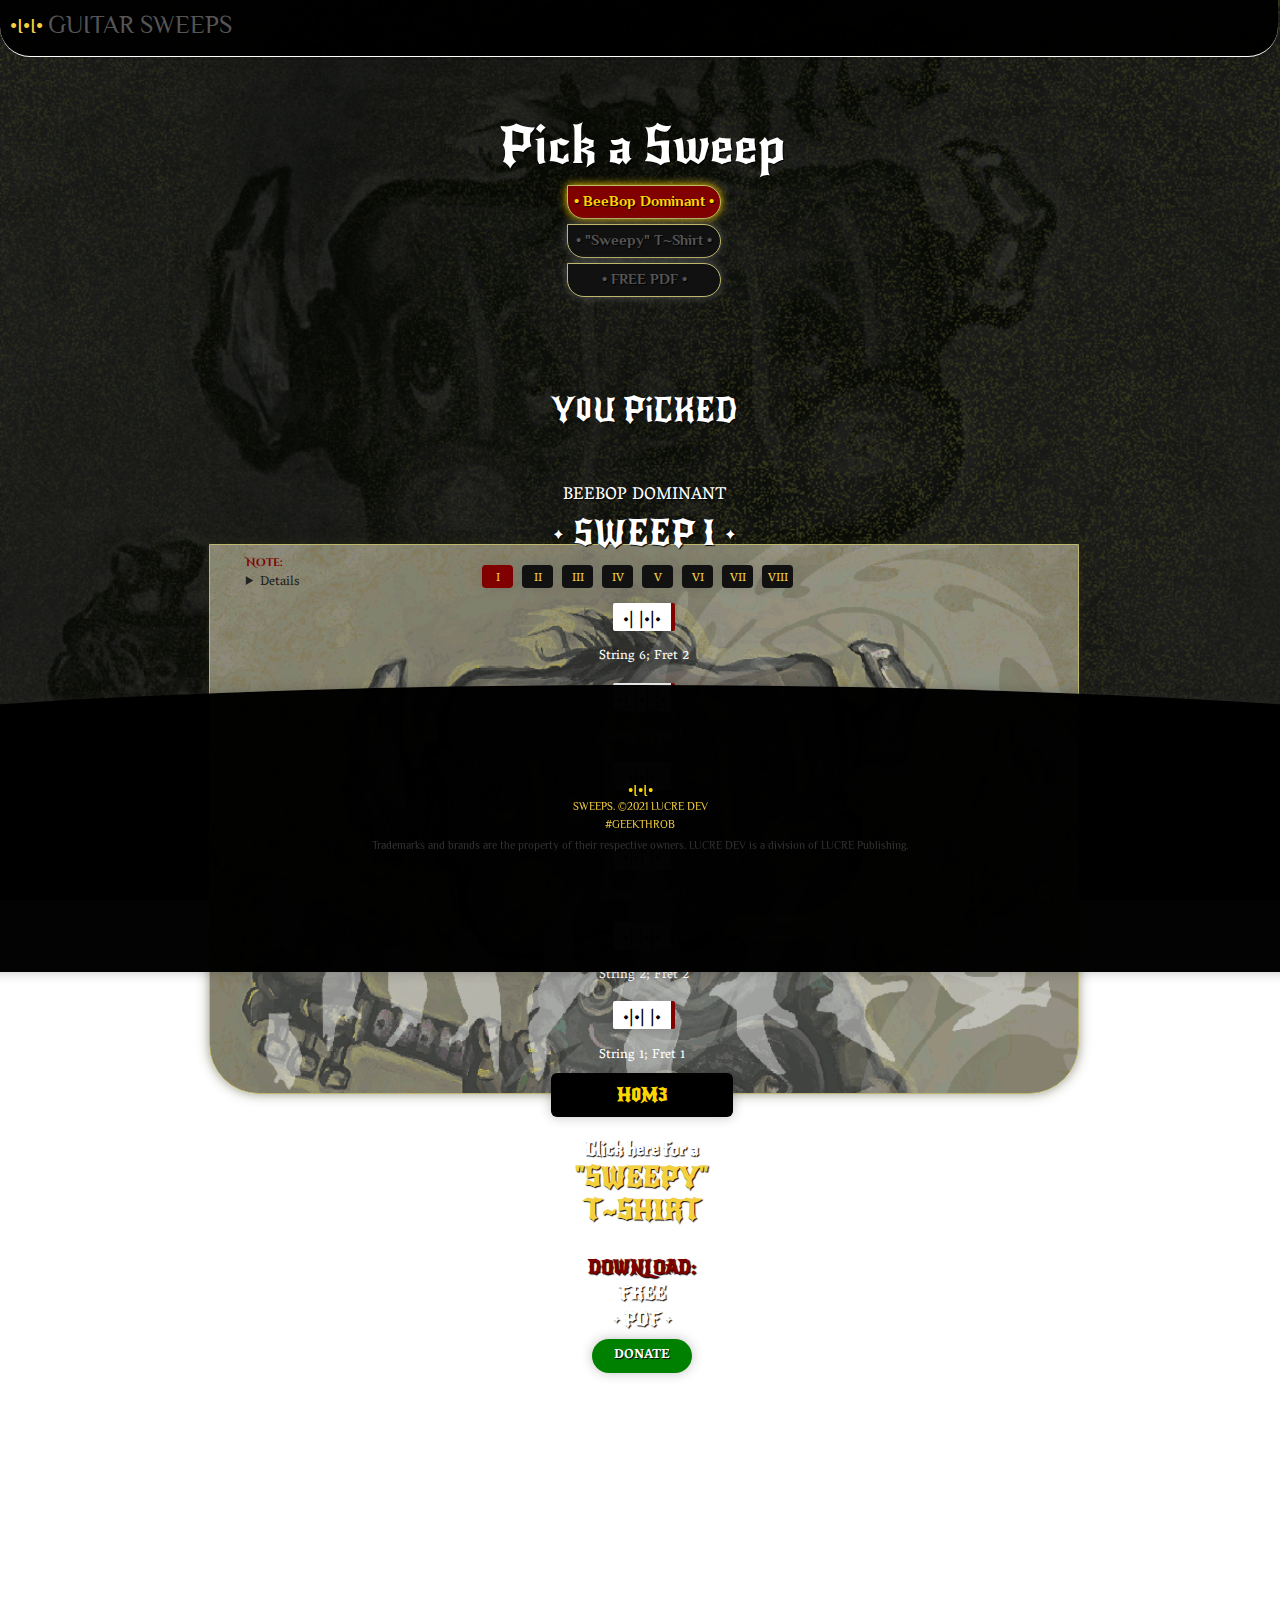
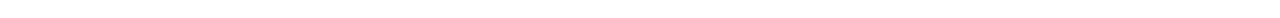
<file: sweeps3nps/beebop_dominant_perfect.html>
<!DOCTYPE html>
<html xmlns="http://www.w3.org/1999/xhtml" xml:lang="en" lang="en">
<head>
	<meta charset="UTF-8">
	<meta name="viewport" content="width=device-width, initial-scale=1.0">
	<title>Gu1tarsWEEP App</title>
</head>



	<body>


	<style>
	@import url('https://fonts.googleapis.com/css2?family=Black+Han+Sans&family=Fruktur&family=New+Rocker&display=swapfamily=New+Rocker&display=swap&family=Vesper+Libre:wght@700&display=swap&family=Cinzel+Decorative:wght@900&family=Philosopher:wght@700&display=swap');








		


		html, h1, h2, h3, h4, h5, h6, p, ul {
			margin: 0;
		}
		


		a {text-decoration:none;}


			/* Hide scrollbar for Chrome, Safari and Opera */
		.example::-webkit-scrollbar {
		  display: none;
		}

		body::-webkit-scrollbar{
		  display: none;
		}

		body {
			-ms-overflow-style: none;  /* IE and Edge */
 			scrollbar-width: none;  /* Firefox */
		 	margin: 0px auto;
		    padding: 0px;
		    padding-left: 0px;
		    padding-top: 0;
		    padding-bottom: 55.2px;
			background-image: url('images/sweep_tan_lrg.png');
			background-attachment: fixed;.
			background-repeat: no-repeat;
			background-size: 102%;
			background-position:flex;
			background-color: Gainsbourg;
			font-family:'Vesper Libre', serif;
			font-size: 10pt;
			font-color: white;
			align-items: center;
		}
			



		

		


		.header {
		    margin: 0;
		    padding-top: 10px;
		    padding-bottom: 0px;
		    padding-left: 10px;
		    background-color: #111;
		    position: relative;
		    z-index:1;
		    height:46px;
		    top: 0px;
			left:0;  
			bottom:0;  
			right:0; 
			width: 99.1%;   
			color:#F4D03F;
  			border-bottom-left-radius: 30px;
			border-bottom-right-radius: 30px;
			text-align: left;
			box-shadow:0 0 12px 0 rgba(50, 50, 50, 0.15);
			border-bottom-style: solid;
			border-bottom-color: white;
			border-bottom-width: thin;
			opacity: 1;
  			background-color: rgba(0,0,0,0.963);

			}

		.container {
				margin: 0px auto;
				padding-top: 4.2em;
				margin-bottom: 11rem;
				width:60%
				border-radius:0px;
				align-items:center;
				color:black;
			  	justify-content:center;
			  	box-sizing: border-box;
			}

		.container2 {
				margin: 2px;
				margin-bottom: 8px;
				width:100%;
				position: float;
				position:center; 
				border-radius:6px;
				align-items:center;
				color: #222;
			  	justify-content:center;
			  	box-sizing: border-box;
			}

		.wrapper {
  				background-image: url('images/sweep_tan_sm.png');
  				background-repeat: no-repeat;
				background-size: 102%;
				background-color: Gainsbourg;
				margin:-66px auto;
				width:68%;
				height:100%;
				display:flex;
				flex-wrap:wrap;
				align-items:center;
				justify-content:center;
				padding-top:8px;
				padding-bottom:12px;
				padding-left:34px;
				padding-right:34px;
				border-radius:50px;
				border-top-left-radius: 0px;
  				border-top-right-radius: 0px;
  				border-bottom-left-radius: 50px;
				border-bottom-right-radius: 50px;
				color:white;
				box-shadow:0 0 12px 0 rgba(50, 50, 20, .5);
				box-sizing: border-box;
				border-style: solid;
				border-color: darkkhaki;
				border-width: 1pt;
			}

		.wrapper2 {
				margin: 0px auto;
				width:50%;
				height: 100%;
				padding-top: 0px;
				padding-left:0px;
				padding-right: 0px;
				padding-bottom:6px;
				background-color: Gainsbourg;
				display:flex;
				flex-wrap:wrap;
				align-items:center;
				justify-content:center;
				border-radius:8px;
				color:#2C3E50;
				box-sizing: border-box;
			}

		.button-swp {
			    margin: 5px;
			    margin-top: 0px;
			    padding: 2px;
			    padding-bottom: 4px;
			 	border-style: solid;
				border-color: darkkhaki;
				border-width: 1pt;
			    z-index:0;
				color: #555;
				width:154px;
				height:34px;
				font-family: 'Philosopher', sans-serif;
				font-weight: bold;
				font-size: 11pt;
				border-radius:22px;
				border-top-left-radius: 0px;
  				border-top-right-radius: -25px;
				text-align:center;
				transition-duration: 0.4s;
				text-decoration: none;
				box-sizing: border-box;
				box-shadow:0 0 10px 0;
				align-items: center;
			    background-color:#111;
			   	text-shadow: 1px 1px 1px #000;
			}
				.button-swp:hover {
				  background-color: maroon;
				  color: gold;
				  text-shadow: 1px 1px 2px #000;
				}

				a:active {
					background-color: ;
					color: white;
					text-shadow: 1px 1px 2px #000;
				}







		.button-seq {
			    margin: 2px auto;
			    padding: 2px;
			    margin-bottom: 8px;
			    background-color: #111;
			    margin-left: 0px;
			    margin-top: -4px;
			    text-align: center;
			    z-index:0;
			    border:none;
				color:#F4D03F;
				width:31px;
				height:23px;   
				border-radius:4px;
				font-family:'Vesper Libre', serif;
				font-size: 9pt;
			  	transition-duration:0.2s;
			  	box-sizing: border-box;
			  	box-shadow:0 0 12px 0 rgba(50, 50, 50, 0.15);
			  	align-items: center;
			}
				.button-seq:hover {
					background-color: maroon;
					color: #F4D03F;
					text-shadow: 1px 1px 2px #000;
				}

				a:active {
					background-color:;
					color: white;
					text-shadow: 1px 1px 2px #000;
					}
				








		.button {
			    margin: 2px;
			    padding: 6px;
			    padding-bottom: 12px;
			    border: none;
			    z-index:0;
				position: sticky;
				background-color: #111;
				background-color:rgba(0, 0, 0, 0.4);
				color:white;
				width:40px;
				height:20px; 
				font-family:'Vesper Libre', serif;
				font-size:10pt;
				font-weight: bold;
				border-radius:20px;
				text-align:center;
				transition-duration:0.2s;
				box-sizing: border-box;
				box-shadow:0 0 12px 0 rgba(50, 50, 50, 0.3);
				align-items: center;
				border: none;
				cursor: pointer;
				overflow: hidden;
				outline: none;
				text-shadow: 1px 1px 1px #000;
			}
				.button:hover {
					background-color: #111;
					color:white;
				}






		.button-shp {
			    margin: 0px auto;
			    padding: 0px;
			    padding-bottom: 0px;
			    background-color: white;
			    border: none;
			    z-index:0;
				position:sticky;  
				color: black;
				width: 62px;
				height: 28px; 
				border-radius:2px;
				text-align:center;
				font-family:'Vesper Libre', serif;
				font-size: 14pt;
				transition-duration: 0.2s;
				box-sizing: border-box;
				box-shadow:0 0 12px 0 rgba(50, 50, 50, 0.3);
				border-right-style: solid;
				border-right-color: maroon;
				border-right-width: 3pt;
			}
				.button-shp:hover {
					background-color: white;
					color: #24272A;
				}

		.button-home {
			    margin: 12px auto;
			    padding: 0px;
			    padding: 0px;
			    background-color:black;
			    text-align: center;
			    z-index:0;
			    border:none;
				color:#F4D03F;
				width:182px;
				height:44px;   
				border-radius:6px;
				font-family:New Rocker, cursive;
				font-size: 14pt;
				font-weight: bold;
			  	transition-duration:0.4s;
			  	box-sizing: border-box;
			  	box-shadow:0 0 12px 0 rgba(50, 50, 50, 0.3);
			  	text-shadow: 1px 1px 1px #000;
			}
				.button-home:hover {
					background-color:maroon;
					color:#F4D03F;
				}

		.button-donate {
			    margin: 2px auto;
			    padding: 0px;
			    background-color: green;
			    text-align: center;
			    z-index: 0;
			    border: none;
				color: white;
				width:100px;
				height:34px;   
				border-radius: 20px;
				font-family: Vesper Libre, serif;
				font-size: 10pt;
				font-weight: bold;
			  	transition-duration:0.4s;
			  	box-sizing: border-box;
			  	box-shadow:0 0 12px 0 rgba(50, 50, 50, 0.3);
			  	text-shadow: 1px 1px 1px #000;
			}
				.button-donate:hover {
					background-color:#000;
					color: white;
				}

		.button-website {
				margin: 5px auto;
			    margin-bottom: 0;
			    padding: 0;
			    background-color:#6F8A9B;
			    text-align: center;
			    z-index:0;
			    border: none;
				color:slategray;
				width:200px;
				height:34px;   
				border-radius:12px;
				font-family:'Vesper Libre', serif;
				font-size: 10pt;
				font-weight: bold;
			  	transition-duration:0.4s;
			  	box-sizing: border-box;
			  	box-shadow:0 0 12px 0 rgba(50, 50, 50, 0.3);
			  	text-shadow: 1px 1px 1px #000;
			}
		.button-website:hover {
					background-color:lightslategray;
					color:white;
				}







			footer::before {
			  content: '';
			  background: #111;
			  width: 200%;
			  position: absolute;
			  left: 50%; 
			  top: -50%;
			  transform: translateX(-50%);
			  height: 200%;
			  border-radius: 50% 50% 0 0;
			  z-index: -1;
			  box-sizing: border-box;
			  box-shadow:0 0 12px 0 rgba(50, 50, 50, 0.3);
			  background-color: rgba(0,0,0,0.988);
			  opacity: 1;
			}





		.footer {
			    margin:0px;
			    padding-top: 10px;
			    padding-bottom:10em;
			    padding-left:0;
			    padding-right:0;
				left:0px;
				bottom:0px;
				right:0px;
				width:100%; 
				height:50px;  
				color:#;  
				text-align:center;
				position: fixed;
				font-family: 'Philosopher', sans-serif;
				font-size: 10pt;
				box-sizing: border-box;
				text-shadow: 1px 1px 1px #000;
				opacity: 1;
			}

	</style>




				
		
	<header id="home" class="header">
		<p style="font-family: 'Philosopher', sans-serif; font-size: 19pt; color: #555; text-shadow: 1px 1px 1px #000;">
			<span style="color: #F4D03F; font-size:16pt;">
			•I•I•
			</span>

			GUITAR SWEEPS
		</p>
	</header>
		





	<div class="container">
	<div class="container2">
		<div class="wrapper2">
			<p style="font-family: 'New Rocker', cursive; font-size:38pt; text-align: center; color: white; text-shadow: 1px 1px 1px #000;">
				Pick a Sweep
			</p>
		</div>
			
		



	<div class="container2">
		<div class="wrapper2">
			<div>
				<div>
					<a href="#beebop-dom">
						<button style="background-color: maroon; color: gold;" class="button-swp";>
							• BeeBop Dominant •
						</button>
					

				</div>

				


				<div>
					<a href="http://tee.selahkesh.com/sweepy-tee">
						<button class="button-swp">
						• "Sweepy" T~Shirt •
						</button>
					</a>
				</div>
					



				<div>
					<a href="http://tee.selahkesh.com/sweep-pdf">
						<button class="button-swp">
							• FREE PDF •
						</button>
					</a>
				</div>
			</div>
		</div>
		<br>
		<br>
		<br>
	</div>


	
	
	

	<div class="container2">
		<div class="wrapper2">
			
				<p  id="beebop-dom" style="font-family: 'New Rocker', cursive; font-size: 24pt; text-align: center; color: white; text-shadow: 1px 1px 1px #000;">
				 Y0U PiCKED
				
				<br>
				<br>

				<span
				 style="font-family: 'Vesper Libre', serif; font-size: 13pt; text-align: center; text-shadow: 1px 1px 1px #000;">
					BEEBOP DOMINANT
				</span>
				
				<br>

				<span style="font-family: 'New Rocker', cursive; font-size:26pt; text-align: center; text-shadow: 1px 1px 1px #000;">
					• SWEEP I •
				</span>	
				</p>
			
				<br>
		</div>
	</div>





	<div class="wrapper2">
		<div class="wrapper2">
			<button style="background-color:maroon;" class="button-seq">I</button>
			<button class="button-seq">II</button>
			<button class="button-seq">III</button>
			<button class="button-seq">IV</button>
			<button class="button-seq">V</button>
			<button class="button-seq">VI</button>
			<button class="button-seq">VII</button>
			<button class="button-seq">VIII</button>
		</div>
	</div>








	<div class="container2">
		<div class="wrapper">
				
			<div class="container2">
				<div>
					<h5 style="font-family: 'Cinzel Decorative', cursive; color: maroon;">
						Note:
					</h5>
				</div>


				<div>
					<details>
						<blockquote style="font-family: 'Vesper Libre', serif; font-size:10pt; color:black">
						<p>
							Start on the fat string. Work your way down. Keep your fingers relaxed and close to the neck. Let your guitar pick fall over the strings. Don't pick the strings individually. As you advance, combine sweeps I-VIII.
						</p>
						</blockquote>
					</details>
				</div>
			</div>







			<div>
				<div class="button-shp">
					•| |•|•
				</div>
				<blockquote style="font-color: white;">
					String 6; Fret 2
				</blockquote>
				
				
			

			
				<div class="button-shp">
					•| |•| |•
				</div>
				<blockquote style="font-color: white;">
					String 5
					Fret 1
				</blockquote>
			


			
			
				<div class="button-shp">
					•|•|•
				</div>
				<blockquote style="font-color: white;">
					String 4; Fret 2
				</blockquote>

			

		
				<div class="button-shp">
					•|•| |•
				</div>
				<blockquote style="font-color: white;">
				String 3; Fret 1
				</blockquote>

			
		
			
				<div class="button-shp">
					•| |•|•
				</div>
				<blockquote style="font-color: white;">
				String 2; Fret 2
				</blockquote>

			

		
				<div class="button-shp">
					•|•| |•
				</div>
				<blockquote style="font-color: white;">
				String 1; Fret 1
				</blockquote>
			</div>
		</div>
	</div>



	<br>




		<div class="wrapper2">
			<button class="button-home">
				<a href="#home" style="color: gold;">
					H0M3
				</a>
			</button>
		</div>
	</a>







	<div class="wrapper2">
		<h4>
			<div class="wrapper2">


				<div>
					<div class="wrapper2">
						<p style="text-align:center; font-family:'New Rocker', cursive; font-size:16pt; text-shadow: 1px 1px 1px #000;">

							<small>
								<a href="https://tee.selahkesh.com/sweepy-tee" style="color: white";>Click here for a <span style="font-size:20pt;">
									<span style="color:#F4D03F;">
										"SWEEPY" T~SHIRT
									</span>
								</a>

								<br>
								<br>
								

								<a style="color:white;" href="https://tee.selahkesh.com/free-sweep-pdf">

									<p style="text-align:center; color: maroon; font-family:'New Rocker', cursive; font-size:16pt; text-shadow: 1px 1px 1px #000;">
										<span style="color: maroon;">
										DOWNLOAD:

								<br>

										</span>



										<span style="font-size: 19pt color:white;">
										FREE
										</span>

									<br>

									• PDF •
									</p>
								
								</a>

								
							</small>
						
							
						</p>
					</div>
				</div>


				<div>
					<button class="button-donate">
						<a href="https://cash.app/$selahkesh" style="text-align:center; color: white;">DONATE
						</a>
					</button>
				</div>						
			</div>
		</h4>
	</div>	





			

		
		



		<footer class="footer">

			<br>
			<span style="color:gold; font-size:12pt;">•I•I•</span>

			<div style="color: #F4D03F;">
					<sup>SWEEPS. ©2021 LUCRE DEV</sup>
				
					<div>
						<sup>
							#GEEKTHROB
						</sup>
					</div>

					<p style="color: #333;">
							<small>Trademarks and brands are the property of their respective owners. LUCRE DEV is a division of LUCRE Publishing.
								
							</small>
					</p>

			</div>

			<br>

		

			<br>

		</footer>

	










		<script>
		//Sweep logic by Sylvester C. Richards,III
		//created 10-26-21
		//revised 11-4-2021

		let sweep = `name1, name2`;
			let name1 = `BeeBop Dominant:`;
			let name2 = `BeeBop Dorian:`;

		let sequence = `seq1, seq2, seq3, seq4, seq5, seq6, seq7, seq8`;
			let seq1 = `Sweep I`;
			let seq2 = `Sweep II`;
			let seq3 = `Sweep III`;
			let seq4 = `Sweep IV`;
			let seq5 = `Sweep V`;
			let seq6 = `Sweep VI`;
			let seq7 = `Sweep VII`;
			let seq8 = `Sweep VIII`;

		let string = `s6, s5, s4, s3, s2, s1`;
			let s6 = `String: 6_`;
			let s5 = `String: 5_`;
			let s4 = `String: 4_`;
			let s3 = `String: 3_`;
			let s2 = `String: 2_`;
			let s1 = `String: 1_`;

		let fret = `f1, f2, f3, f4, f5, f6, f7`;
			let f1 = `Fret: 1_`;
			let f2 = `Fret: 2_`;
			let f3 = `Fret: 3_`;
			let f4 = `Fret: 4_`;
			let f5 = `Fret: 5_`;
			let f6 = `Fret: 6_`;

		let shape = `left, right, spread, closed`;
			let left = `•| |•|•`;
			let right = `•|•| |•`;
			let spread = `•| |•| |•`;
			let closed = `•|•|•`;

		console.log (name1);
		console.log (seq1);
		console.log (s6, f2, l);
		console.log	(s5, f1, s);
		console.log (s4, f2, c);
		console.log (s3, f1, r);
		console.log (s2, f2, l);
		console.log (s1, f1, r);
	</script>

	<!--

	SCRIPT RETURNS OUTPUT:
	BeeBop Dominant:
	Sweep I
	String: 6_ Fret: 2_ •| |•|•
	String: 5_ Fret: 1_ •| |•| |•
	String: 4_ Fret: 2_ •|•|•
	String: 3_ Fret: 1_ •|•| |•
	String: 2_ Fret: 2_ •| |•|•
	String: 1_ Fret: 1_ •|•| |•

	-->
	</body>
</html>
</file>
<file: portfolio/main.css>
@import url('https://fonts.googleapis.com/css2?family=Cardo:wght@400;700&display=swap');

@import url('https://fonts.googleapis.com/css2?family=Cardo:wght@400;700&family=Poppins&display=swap');

*,
*::before,
*::after {
	box-sizing: border-box;
	padding: 0;
	margin: 0;
	font-size: 1em;
	line-height: 1.25;
	color: #777;
	font-size: large;
	font-family: 'Cardo', serif;
}


html {
	color-scheme: dark light;
}

input, textarea, button, select {
	font: inherit;
}


strong { font-weight: bold; }


ul[role="list"],
ol[role="list"] {
  list-style: none;
  text-decoration: none;
}

a,
a:visited,
a:active {
	text-decoration: none;
	color: wheat;
}





p {
	font-family: Perpetua, Baskerville, Baskerville Old Face, serif;
	padding-top: 2px;
	font-weight: normal;
	margin: 0;
	margin-top: 2px;
	margin-bottom: 4px;
	color: salmon;
	text-indent: .25em;
	padding-left: 0;
	word-spacing: 1.24px;
	letter-spacing: .003px;
	line-height: 1.11;
	font-size: 2.8vmin;
	display: block;
}




.adjust {
   font-size-adjust: 0.76;
  }


h1,
h2,
h3,
h4,
h5,
figure,
blockquote,
dl,
dd {
	 padding-left: 0px;
	 word-spacing: 1.24px;
	 letter-spacing: .003px;
}




h1 {
	padding-top: 2px;
	padding-bottom: 3px;
	margin-bottom: 0px;
	font-family: 'Luminari', serif;
	color: silver;
	font-weight: 600;
	line-height: 1.11;
	font-size: 2.8vmin;
	text-shadow: 0px 0px 2px #222;

}



h2 {
	color: lightgoldenrod;
	line-height: 1.11;
	padding-top: 3.5px;
	padding-bottom: 4.5px;
	font-family: 'Roboto Slab', serif;
	font-weight: bolder;
	text-shadow: 0px 0px 3px #222;

}



h3 {
	color: wheat;
	padding-top: 2.8px;
	padding-bottom: 3px;
	font-family: 'Roboto Slab', serif;
	line-height: .9;
	margin-top: 2.8px;
	margin-bottom: 2px;

}





h4,
h5 {
	line-height: 1.11;
	padding-top: 2px;
	padding-bottom: 4px;
	margin-bottom: .75rem;
	font-family: Georgia, 'Times New Roman', serif;
	font-weight: normal;
	text-justify: auto;
}




img,
picture, svg, video {
  color: wheat;
  max-width: 100%;
  max-height: 100%;
  display: block;
  padding-bottom: 2.25px;
  margin-top: 6px;
  margin-bottom: 6px;
  opacity: .69;
}

img:hover {
  transition: 0.3s;
  transform: scale(1.1);
}



textarea {
  outline: none;
  resize: none;
  overflow-y: auto;
  font-size: 2.8vmin;
} 


input,
button,
select {
		margin: 0;
		font: relative;
		line-height: 1.11;
		padding: 1.25%;
}



data {
	margin: auto;
	padding: 3px 3px;
	color: honeydew;
	text-shadow: 0px 0px 3px #333333;
	text-transform: uppercase;
	font-size: 2.8vmin;
	line-height: 1.11;
	font-weight: lighter;
	text-shadow: 0px 0px 3px #333;
	text-transform: uppercase;
}



div {
	margin: 0 auto;
	margin-bottom: .1em;
	padding-left: 0px;
}


.cover {
  object-fit: cover;
  width: 100%;
  height: auto;
}




section {
	margin: auto auto;
	margin-top: -12%;
	margin-bottom: -8%;
	max-width: 60vmin;
	min-width: 40vmin;
	height: auto;
  display: flex;
  flex-wrap: wrap;
  flex: auto;
  margin-left: 60% 50%;
  flex-direction: column;
	padding: 0px;
	box-sizing: border-box;
	text-align: left;
	align-content: center;
	align-items: auto auto;
	justify-content: center;
	vertical-align: middle;

}







/* width */
::-webkit-scrollbar {
	display: block;
	background: #111;
  width: 8px;
  height: 0vmin;
}


/* Track */
::-webkit-scrollbar-track {
  background: #222;
}

/* Handle */
::-webkit-scrollbar-thumb {
  background: olive;
  filter: grayscale(15%);

}

::-webkit-scrollbar-button {
background: #111;
}

::-webkit-scrollbar-corner {
	background: #111;
}




hr {
	margin-top: 2px;
	margin-bottom: .25em;
	padding-top: 0px;
	margin: 0 auto;
	width: 65%;
	size: 1pt;
	border-style: inset;
	text-decoration: none;
	opacity: .3;
	border-radius: 2px;
}



line-breaks {
	style-height: .25px;
}



wrapper {
	margin: 0 auto;
	padding: 0;
}


/*
.flex-wrapper {
	display: flex;
	flex-wrap: wrap;
	justify-content: center;
}
*/




dialog::backdrop {
	background: linear-gradient( to bottom, lightcoral, #111);
	opacity: .7;
	}


.modal1 {	
	margin: auto auto;
	margin-top: .5em;
	margin-bottom: 0px;
	padding: 1em;
	padding-bottom: 1.5em;
	position: relative;
	width: 90em;
	height: 80%;
	background-color: #141414;
	border: none;
	border-radius: .25em;
	box-shadow: 0 4px 8px 0 rgba(0, 0, 0, 0.2), 0 6px 20px 0 rgba(0, 0, 0, 0.19);
}



.modal2 {	
	margin: auto auto;
	margin-top: .5em;
	margin-bottom: 0px;
	padding: 1em;
	padding-bottom: 1.5em;
	position: relative;
	width: 90em;
	height: 80%;
	background-color: #141414;
	border: none;
	border-radius: .25em;
	box-shadow: 0 4px 8px 0 rgba(0, 0, 0, 0.2), 0 6px 20px 0 rgba(0, 0, 0, 0.19);

}


.modal3 {	
	margin: auto auto;
	margin-top: .5em;
	margin-bottom: 0px;
	padding: 1em;
	padding-bottom: 1.5em;
	position: relative;
	width: 90em;
	height: 80%;
	background-color: #141414;
	border: none;
	border-radius: .25em;
	box-shadow: 0 4px 8px 0 rgba(0, 0, 0, 0.2), 0 6px 20px 0 rgba(0, 0, 0, 0.19);

	
}


.modal4 {	
	margin: auto auto;
	margin-top: .5em;
	margin-bottom: 0px;
	padding: 1em;
	padding-bottom: 1.5em;
	position: relative;
	width: 90em;
	height: 80%;
	background-color: #141414;
	border: none;
	border-radius: .25em;
	box-shadow: 0 4px 8px 0 rgba(0, 0, 0, 0.2), 0 6px 20px 0 rgba(0, 0, 0, 0.19);

	
}


.modal5 {	
	margin: auto auto;
	margin-top: .5em;
	margin-bottom: 0px;
	padding: 1em;
	padding-bottom: 1.5em;
	position: relative;
	width: 90em;
	height: 80%;
	background-color: #141414;
	border: none;
	border-radius: .25em;
	box-shadow: 0 4px 8px 0 rgba(0, 0, 0, 0.2), 0 6px 20px 0 rgba(0, 0, 0, 0.19);
}


.modal6 {	
	margin: auto auto;
	margin-top: .5em;
	margin-bottom: 0px;
	padding: 1em;
	padding-bottom: 1.5em;
	position: relative;
	width: 90em;
	height: 80%;
	background-color: #141414;
	border: none;
	border-radius: .25em;
	box-shadow: 0 4px 8px 0 rgba(0, 0, 0, 0.2), 0 6px 20px 0 rgba(0, 0, 0, 0.19);

	
}


.modal7 {	
	margin: auto auto;
	margin-top: .5em;
	margin-bottom: 0px;
	padding: 1em;
	padding-bottom: 1.5em;
	position: relative;
	width: 90em;
	height: 80%;
	background-color: #141414;
	border: none;
	border-radius: .25em;
	box-shadow: 0 4px 8px 0 rgba(0, 0, 0, 0.2), 0 6px 20px 0 rgba(0, 0, 0, 0.19);
}


.modal8 {	
	margin: auto auto;
	margin-top: .5em;
	margin-bottom: 0px;
	padding: 1em;
	padding-bottom: 1.5em;
	position: relative;
	width: 90em;
	height: 80%;
	background-color: #141414;
	border: none;
	border-radius: .25em;
	box-shadow: 0 4px 8px 0 rgba(0, 0, 0, 0.2), 0 6px 20px 0 rgba(0, 0, 0, 0.19);

}


/*
.modal9 {	
	margin: auto auto;
	margin-top: 1em;
	border: none;
	position: relative;
	width: 90em;
	height: 75em;
	padding: 1em;
	background-color: #141414;
	border-radius: .25em;
	box-shadow: 0 4px 8px 0 rgba(0, 0, 0, 0.2), 0 6px 20px 0 rgba(0, 0, 0, 0.19);
	overflow: hidden;
}
*/

dialog::backdrop {
	background: linear-gradient( to bottom, lightcoral, #111);
	opacity: .7;
	}






html {
	background-color: black;
	margin: 0 auto;	
 	font-size: 100%;
 	line-height: 1.11;
 	height: -webkit-fill-available; 
	-ms-overflow-style: none;  /* IE and Edge */
 	scrollbar-width: none;  /* Firefox */
 	font-family: Merienda, Helvetica, Arial, sans-serif;
 	scroll-behavior: smooth;
	white-space: wrap;
	box-sizing: border-box;
	filter: grayscale(38%);
	overflow: auto;
}


html::focus-within {
	 scroll-behavior: smooth;
}





body {
	scroll-padding-top: 3.6rem;
	top: 0;
	background-image: linear-gradient(hsl(2, 30%,10%), #111);
	word-spacing: 1.24px;
	letter-spacing: .003px;
	line-height: 1.11;
	background-color: #111;
	margin: 0 auto;
	margin-top: 0px;
	margin-bottom: .5rem;
	padding-bottom: 6px;
	color: papayawhip;
	text-rendering: optimizeSpeed;
	border-style: none;
 	border-radius: 0px;
	font-size: 2.8vmin;
	max-width: 1440px;
	width: 99.8vw;
	height: 100vh;
	display: block;
	height: -webkit-fill-available;
	text-rendering: optimizeSpeed;
	font-family: -apple-system, BlinkMacSystemFont, 'Segoe UI', 'Roboto', 'Oxygen',
		    'Ubuntu', 'Cantarell', 'Fira Sans', 'Droid Sans', 'Helvetica Neue',
		    sans-serif;
  -webkit-font-smoothing: antialiased;
	-moz-osx-font-smoothing: grayscale;
  justify-content: center;
  vertical-align: middle;
  align-content: center;
  align-items: center;
  box-sizing: border-box;
  vertical-align: middle;
  overflow: auto;
  opacity: .7;

}




.editor-pic {
	margin: 0 auto;
	background-image: url("img/Sly_aka_Selah.jpg");
	background-size: cover;
	background-repeat: no-repeat;
	background-position: auto auto;
	width: 38px;
	height: 38px;
	background-color:#000;
	display:inline-block;
	position: relative;
	margin-top: -3rem;
	margin-bottom: .5em;
	box-sizing: border-box;
	justify-content: center;
	align-items: center;
	align-content: center;
	border-style: solid;
	border-width: 4.6px;
	color: #141414;
	border-radius: 50%;
	visibility: hidden;
}




main {
	overflow: hidden;
	margin: 0;
	margin-bottom: .8em;
	padding:0px;
}



#about {
	display: block;
	margin: auto;
	display: block;
	line-height: 1.11;
	position: relative;
	padding-bottom: 1.8em;
}


#skills {
	display: block;
	padding-top: 4px;
	padding-bottom: 1.8em;
	margin-bottom: 1.8em;
	text-shadow: 0px 0px 3px #333333;
}


#contact-me {
	color: honeydew;
	display: block;
	line-height: 1.11;
	padding-top: .25rem;
	margin-top: .25rem;
}



.acc-color {
	color:  darkgoldenrod;
	padding-left: -8px;
	font-weight: bold;
	line-height: 1.11;
	font-size: 2.8vmin;
	text-shadow: 0px 0px 3px #333333;
}


.acc-color2 {
	color: papayawhip;
	padding: 0;
	line-height: 1.11;
	font-weight: bold;
	font-size: 2.8vmin;
}





header {
	margin: 0 auto;
	width: 100vw;
	height: auto;
	align-content: center;
	box-sizing: border-box;
	align-items: center;
	position: relative;
	justify-content: center;
	border-style: none;
	border-radius: 0px;
	border-bottom-left-radius: 0;
	border-bottom-right-radius: 0;
}




.artbox {
	background-image: url("img/1.png");
	background-size: 100%;
	background-position: 48% 48%;
	background-repeat: no-repeat;
}


.container {
	margin: auto auto;
	margin-top: .25em;
	margin-bottom: .25em;
	padding: 0;
	width: 78%;
	height: auto;
	display: block;
	background-color:hsl(200, 0%, 2%);

/*		background-color:rgb(50, 50, 50, 0.3);
background-color: hsl(2, 30%,10%);
	*/

	border-style: none;
	border-radius: .5em;
	box-sizing: border-box;
	box-shadow: 0 4px 8px 0 rgba(0, 0, 0, 0.2), 0 6px 20px 0 rgba(0, 0, 0, 0.19);
}





.header-container {
	background-image: url("img/quinton-coetzee-gpa8Y_Fk7Rg-unsplash.jpg");
	background-size: cover;
	background-blend-mode: multiply;
	background-color: #777;
	background-position: 64% 58%;
	background-repeat: no-repeat;
	margin:0;
	padding: 0;
	padding-top: 0px;
	padding-bottom: 22px;
	width: 100vw;
	height: 8px;
	display: block;
	align-content: center;
	border-radius: 0px;
	justify-content: center;
	box-sizing: border-box;
	box-shadow: 0 4px 8px 0 rgba(0, 0, 0, 0.2), 0 6px 20px 0 rgba(0, 0, 0, 0.19);
	opacity: .9;
}



content {
	margin: 0 auto;
	padding: 0px;
	display: block;
}



.separator {
	margin: 0 auto;
	margin-top: 9rem;
	padding-top: 0px;
	padding-bottom: .25em;
	color: lightyellow;
	text-align: center;
	position: block;
	box-sizing: border-box;
	align-content: center;
	justify-content: center;
	font-size: x-large;
	text-shadow: 0px 0px 3px #333333;
}



menu {
	margin: auto;
	padding: 2px;
	display: block;
}

.nav {
	background-image: linear-gradient(hsl(2, 30%,10%), #222);
	margin: auto;
	margin-top: 0px;
	margin-bottom: 8px;
	padding: 2% 11.7%;
	top: 0;
	width: 100vw;
	height: auto;
	max-height: 6vh;
	display: flex;
	flex: auto;
	overflow: hidden;
	left: 0;
	right: 0;

	border-style: solid;
	border-color: black;
	border-radius: 0px;
	border-top: 2;
	border-bottom: none;
	border-left: none;
	border-right: none;

	position: sticky;
	align-items: center;
	align-content: center;
	text-align: center;
	justify-content: space-between;
	box-sizing: border-box;
	font-size: 3vmin;
	line-height: 1.11;
	z-index: 9999;
	opacity: .9;
	box-shadow: 0 4px 8px 0 rgba(0, 0, 0, 0.2), 0 6px 20px 0 rgba(0, 0, 0, 0.19);

}






.nav-links {
	display: flex;
	flex: auto;
	transition: all 0.2s ease 0s;
	justify-content: center;
}





.nav-links li {
	list-style: none;
	display: inline-block;
	padding: .42em;
}

	.nav-links li:hover {
		background-color: none;
		font-size: 2.8vmin;
		text-transform:  uppercase;
		padding: 3px;
		display: inline-block;
		opacity: .3;
	}










ul {
	font-size: 2.3vmin;
 	line-height: .9;
 }

.nav ul {
	margin: 0;
	margin-bottom: 0px;
	align-items: auto auto;
	display: flex;
	text-decoration: none;
	text-transform: uppercase;
	border-style: none;
	border-radius: none;
	justify-content: space-around;
}

.nav ul li {
	margin: 0;
	padding: 0;
	display: flex;
	flex: auto;
	margin-bottom: 0;
	padding: 0px 2.25%;
	text-transform: uppercase;
	list-style: none;
	float: right;
	text-align: center;
}







a {
	text-decoration: none;
	background-color: none;
	font-size: 2.3vmin;
	margin: auto;
	line-height: 1.11;
	font-family: "Poppins", sans-serif;
}


.nav a {
	color: darksalmon;
	font-weight: bolder;
	display: inline-block;
	text-decoration: none;
}
























span {
	padding: 0;
	margin: 0;
	display: absolute;
	padding-left: 0px;
}



span.first-name {
	margin: -8px;
	margin-top: 8px;
	padding-left: 10px;
	font-size: 5.4vmin;
	font-weight: bold;
	color: lightyellow;
	font-family: "Poppins", san-serif;
	text-shadow: 0px 0px 3px #333333;
}



span.slogan-name {
	margin: -3px;
	padding-left: 5px;
	font-size: x-large;
	font-weight: bolder;
	color: lightyellow;
	font-family: 'Poppins', sans-serif;
	text-shadow: 0px 0px 3px #111;
}






span.highlight {
	margin: 0;
	background-color: #111;
	padding: 2px;
	height: auto;
	line-height: 1.5;
	margin-top: .25px .5px;
	display: relative;
	border-radius: 0px;
	box-sizing: border-box;
	opacity: .8;
	
}


span.highlight_ft {
	background-color:none;
	padding: 1%;
	height: auto;
  line-height: 0;
	font-size: large;
	display: block;
	border-radius: none;
	box-sizing: border-box;
}





span.logo {
	margin:  auto;
	display: block;
	justify-content: left;
	font-size: 3.8vmin;
	max-width: 180px;
	height: auto;
	margin-top: 1.5em;
	padding-top: .5em;
	padding-left: -6.5px;
	align-items: auto auto;
	text-align: left;
	margin-bottom: 1.8em;
	font-weight: 600;
	color: olive;
	transition: 2s;
	box-sizing: border-box;
}

span.logo:hover {
	transform: scale(1.1);
	cursor: pointer;
	opacity: .6;
}



span.dev {
	font-weight: bolder;
	margin: auto;
	font-size: larger;
	margin: auto auto;

}



span.corner-text {
	margin-top: -6.5em;
	margin-right: -30px;
	font-size: 2.5vmin;
	display: block;
	float: right;
	color: darkgoldenrod;
	font-weight: bolder;
}






span.welcome {
	margin: 0;
	font-weight: bold;
	font-size: 4.8vmin;
	padding-left: 0px;
	color: hsl(190, 40%,50%);
	text-shadow: 0px 0px 3px #222;

}




span.hire-me {
	margin: 0;
	float: right;
	padding-right: 8px;
	margin-bottom: 0px;
	font-size: 2.8vmin;
	color: papayawhip;
	font-weight: lighter;
	text-shadow: none;
}

















.border-left {
	margin-top: 4px;
	padding-left: 14px;
	margin-left: 9px;
	height: auto;
	border-style: solid;
	border-color: papayawhip;
	border-width: 5px;
	border-radius: .5em;
	border-top: none;
	border-bottom: none;
	border-right: none;
}











.screen {
	margin: 0 auto;
	padding-left: .25em;
	padding-right: .25em;
	max-width: 100vmin;
	height: auto auto;
	display: block;
	border-style: solid;
	border-radius: 8px;
	border-top-left-radius: 8px;
	border-top-right-radius: 8px;
	box-sizing: border-box;
	justify-content: left;
	align-content: center;
	align-items: center;
  background-color: rgba(0, 0, 0, 0.7);
  opacity: .5;

}

.screen:hover {
	opacity:.8;
}







.hero-section {
	background-image: url("img/lukas-denier-f6jzzn2EMnQ-unsplash.jpg");
	background-position: 0% 0%;
	background-size: cover;
	background-repeat: no-repeat;
	background-attachment:fixed;
	vertical-align: middle;
	margin: 0 auto;
	padding-top: 98px;
	margin-bottom: .5em;
	margin-top:  .25em;
	padding-left: 14%;
	padding-right: 11%;
	padding-bottom: .5em;
	width: 100%;
	height: auto;
	display: block;
	position: relative;
	color: lightyellow;
	border-style: none;
	border-radius: .25em;
	border-bottom-left-radius: 0px;
	border-bottom-right-radius: 0px;
	box-sizing: border-box;
	font-size: larger;
	overflow: hidden;
	background-color: salmon;
	backdrop-filter: blur(50px);
	background-blend-mode: multiply;

}



.hero-section:hover {
	background-image: url("img/Sly_aka_Selah.jpg");
  transition: 3s;
  transform: scale(.9);
  margin: auto auto;
	margin-top: .25em;
	margin-bottom: -1.25em;
	padding-top: 1em;
	background-size: cover;
	background-repeat: no-repeat;
	background-position: 0% 0%;
	background-color:#999;
	background-blend-mode: multiply;
	width: 48vmin;
	height: 48vmin;
	display:flex;
	flex: auto;
	flex-wrap: wrap;
	flex-direction: row-reverse;
	position: relative;
	box-sizing: border-box;
	justify-content: center;
	align-items: center;
	align-content: center;
	border-style: none;
	border-width: 4.3px;
	border-radius: 50%;
	opacity: .6;
	overflow: hidden;
  }



.frame {
	background-color:none;
	display:block;
	position: relative;
	margin-top: -4.5em;
	margin-bottom: 2px;
	box-sizing: border-box;
	width: 14vmin;
	height: auto;
	justify-content: center;
	align-items: auto auto;
	align-content: center;
	border-style: none;
	border-width: 4.6px;
	color: #141414;
	border-radius: 50%;

}








/*
.about-section {
	background-image: url("img/vincent-van-zalinge-0UnxFbhVLA4-unsplash.jpg");
	background-size: cover;
	background-repeat: no-repeat;
	background-position: 50% 40%;
	position: relative;
	padding-left: 20px;
	padding-right: 10%;
	line-height: 1.11;
	margin: auto;
	margin-top: -9em;
	padding-bottom: 8rem;
	width: 60%;
	max-height: 40vh;
	min-height: 25vh;
	display: block;
	color: darkred;
	background-color: black;
	border-style: none;
	border-radius: 0px;
	box-sizing: border-box;
	font-size: smaller;
	font-weight: lighter;
	box-shadow: 0 4px 8px 0 rgba(0, 0, 0, 0.2), 0 6px 20px 0 rgba(0, 0, 0, 0.19);
}

*/

.about-section {
	margin: 0 auto;
	background-size: cover;
	background-position: 10% 50%;
	background-repeat: no-repeat;
	top: 3rem;
	padding-left: 11px;
	padding-right: 20px;
	padding-top: 4px;
	padding-bottom: 1em;
	line-height: 3;
	max-width: 60vmin;
	max-height: 80vh;
	height: auto;
	display: block;
	background-color: hsl(0, 0%, 3%);
	border-style: none;
	border-radius: .5em;
	box-sizing: border-box;
	position: relative;
	align-content: left;
	text-align: left;
	font-size: 2.8vmin;
	font-weight: normal;
	box-shadow: 0 4px 8px 0 rgba(0, 0, 0, 0.2), 0 6px 20px 0 rgba(0, 0, 0, 0.19);
	opacity: .9;
	overflow: hidden;
}



.about-section:hover {
  transition: 0.3s;
  transform: scale(1.1);
  }





.skills-section {
	scroll-margin-top: .25em;
	margin: 0 auto;
	background-image: url("img/sabri-tuzcu-wunVFNvqhfE-unsplash.jpg");
	background-size: cover;
	background-position: 10% 50%;
	background-repeat: no-repeat;
	top:6rem;
	padding-left: 11px;
	padding-right: 20px;
	padding-top: 6px;
	padding-bottom: .5em;
	line-height: 1.11;
	max-width: 60vmin;
	max-height: 80vh;
	height: auto;
	display: block;
	background-color: none;
	border-style: none;
	border-radius: .5em;
	box-sizing: border-box;
	position: relative;
	align-content: center;
	text-align: left;
	color: black;
	font-size: 2.8vmin;
	font-weight: normal;
	box-shadow: 0 4px 8px 0 rgba(0, 0, 0, 0.2), 0 6px 20px 0 rgba(0, 0, 0, 0.19);
	opacity: .9;
	overflow: hidden;
}




.code {
  font-family: source-code-pro, Menlo, Monaco, Consolas, 'Courier New',
  monospace;
  font-size: 2.8vmin;
  width: 100%;
  margin: auto auto;
  padding: 1.25em;
  word-spacing: .003;
	letter-spacing: .003px;
	line-height: 1.11;
	color: papayawhip;
	font-weight: bolder;
}

.code2 {
  font-family: source-code-pro, Menlo, Monaco, Consolas, 'Courier New',
  monospace;
  font-size: 2.8vmin;
  width: 50%;
  margin: 0 auto;
  margin-left: 6px;
  padding: 1.25em;
  word-spacing: .003;
	letter-spacing: .003px;
	line-height: 1.11;
	color: papayawhip;
	font-weight: bolder;
}






.portfolio-proj {
	margin: auto auto;
	padding: .25% 1%;
	padding-bottom: 14px;
	width: 98%;
	height: 98%;
	display: block;
	position: relative;
	background-color: #141414;
	border-style: none;
	border-radius: .25em;
	box-sizing: border-box;
	align-content: center;
	align-items: auto;
	justify-content: center;
	vertical-align: middle;
}







.mywork1 {
	background-image: url("img/1.png");
	background-size: cover;
	background-position: center;
	background-repeat: no-repeat;
	margin: 0;
	max-width: 100%;
	min-width: 60vmin;
	max-height: 80%;
	min-height: 65.5%;
	background-color: #141414;
	box-sizing: border-box;
	color: black;
	justify-content: center;
	align-content: center;
	align-items: auto auto;
	text-align: left;
	vertical-align: middle;
	border-radius: .25em;
}



.mywork2 {
	background-image: url("img/2.png");
	background-size: cover;
	background-position: center;
	background-repeat: no-repeat;
	margin: 0;
	max-width: 100%;
	min-width: 60vmin;
	max-height: 80%;
	min-height: 65.5%;
	background-color: #141414;
	box-sizing: border-box;
	color: black;
	justify-content: center;
	align-content: center;
	align-items: auto auto;
	text-align: left;
	vertical-align: middle;
	border-radius: .25em;
}


.mywork3 {
	background-image: url("img/3.png");
	background-size: cover;
	background-position: center;
	background-repeat: no-repeat;
	margin: 0;
	max-width: 100%;
	min-width: 60vmin;
	max-height: 80%;
	min-height: 65.5%;
	background-color: #141414;
	box-sizing: border-box;
	color: black;
	justify-content: center;
	align-content: center;
	align-items: auto auto;
	text-align: left;
	vertical-align: middle;
	border-radius: .25em;
}


.mywork4 {
	background-image: url("img/4.png");
	background-size: cover;
	background-position: 0% 0%;
	background-repeat: no-repeat;
	margin: 0;
	max-width: 100%;
	min-width: 60vmin;
	max-height: 80%;
	min-height: 65.5%;
	background-color: #141414;
	box-sizing: border-box;
	color: black;
	justify-content: center;
	align-content: center;
	align-items: auto auto;
	text-align: left;
	vertical-align: middle;
	border-radius: .25em;
}



.mywork5 {
	background-image: url("img/5.png");
	background-size: cover;
	background-position: 0% 0%;
	background-repeat: no-repeat;
	margin: 0;
	max-width: 100%;
	min-width: 60vmin;
	max-height: 80vmin;
	min-height: 65.5%;
	background-color: #141414;
	box-sizing: border-box;
	color: black;
	justify-content: center;
	align-content: center;
	align-items: auto auto;
	text-align: left;
	vertical-align: middle;
	border-radius: .25em;
}




.mywork6 {
	background-image: url("img/6.png");
	background-size: cover;
	background-position:90% 0%;
	background-repeat: no-repeat;
	margin: 0;
	max-width: 98%;
	min-width: 60vmin;
	max-height: 80%;
	min-height: 65.5%;
	background-color: #141414;
	box-sizing: border-box;
	color: black;
	justify-content: center;
	align-content: center;
	align-items: auto auto;
	text-align: left;
	vertical-align: middle;
	border-radius: .25em;
}





.mywork7 {
	background-image: url("img/7.png");
	background-size: cover;
	background-position: center;
	background-repeat: no-repeat;
	margin: 0;
	max-width: 100%;
	min-width: 60vmin;
	max-height: 80%;
	min-height: 65.5%;
	background-color: #141414;
	box-sizing: border-box;
	color: black;
	justify-content: center;
	align-content: center;
	align-items: auto auto;
	text-align: left;
	vertical-align: middle;
	border-radius: .25em;
}





.mywork8 {
	background-image: url("img/8.jpg");
	background-size: cover;
	background-position: center;
	background-repeat: no-repeat;
	margin: 0;
	max-width: 100%;
	min-width: 60vmin;
	max-height: 80%;
	min-height: 65.5%;
	background-color: #141414;
	box-sizing: border-box;
	color: black;
	justify-content: center;
	align-content: center;
	align-items: auto auto;
	text-align: left;
	vertical-align: middle;
	border-radius: .25em;
}





/*
.mywork9 {
	background-image: url("img/9.png");
	background-size: cover;
	background-position: 50% 50%;
	background-repeat: no-repeat;
	margin: auto;
	min-width: 60vmin;
	height: 80%;
	background-color: #141414;
	box-sizing: border-box;
	color: black;
	justify-content: center;
	align-content: center;
	align-items: center;
	text-align: left;
	vertical-align: middle;
	border-radius: .5em;
	overflow-x:hidden;
	overflow-y:auto;
}

*/










.contact-section {
	margin: 0 auto;
	margin-top: .25rem;
	padding-top: .5rem;
	max-width: 50%;
	height: auto;
	line-height: 1.11;
	display: block;
	position: relative;
	border-style: none;
	box-sizing: border-box;
	text-align: center;
	align-content: center;
	justify-content: center;
	font-weight: normal;
}






.form-section {
	background-image: url("img/85613d20394307.56f83a9e8c3e2.png");
	background-size: cover;
	background-position: 50% 50%;
	background-repeat: no-repeat;
	line-height: .9;
	padding-top: 1.5em;
	padding-left: 12px;
	padding-bottom: 1.25em;
	width: 60vmin;
	min-height: 63vmin;
	max-width: 80vmin;
	max-height: 96vmin;
	margin-top: 5em;
	margin-bottom: 8%;
	display: inline-block;
	position: relative;
	background-color: #000;
	border-style: none;
	border-radius: .5em;
	box-sizing: border-box;
	box-shadow: 0 4px 8px 0 rgba(0, 0, 0, 0.2), 0 6px 20px 0 rgba(0, 0, 0, 0.19);
	text-align: left;
	align-content: center;
	align-items: center;
	justify-content: center;
	background-color: #000;
	border-style: solid;
	border-width: 2px;
	border-color:#222;
	border-radius: 8px;
	box-sizing: border-box;
	box-shadow: 0 4px 8px 0 rgba(0, 0, 0, 0.2), 0 6px 20px 0 rgba(0, 0, 0, 0.19);
	font-size: 2.6vmin;
}



input{
	margin: auto;
	margin-left: 0px;
	border-style: none;
	text-decoration: none;
	border-style: none;
	border-radius: .25em;
	background-color: #222;
	line-height: .9;
	color: whitesmoke;
	max-width: 63%;
	height: auto;
	opacity: .8;
	border-style: solid;
	border-color: honeydew;
	border-width: 1px;
	border-left:  none;
	border-top: none;
	border-right: none;
	font-weight: lighter;
}



.email {
	margin: 0 auto;
	margin-left: 0px;
	border-style: none;
	text-decoration: none;
	border-style: none;
	border-radius: .25em;
	background-color: #141414;
	color: whitesmoke;
	max-width: 63%;
	height: auto;
	border-style: solid;
	border-color: honeydew;
	border-width: 1px;
	border-top: none;
	border-right: none;
	border-left: none;
}




.message {
	background-position: 80% 20%;
	background-size: cover;
	background-repeat: no-repeat;
	margin: 0 auto;
	margin-left: 0;
	margin-bottom: -3px;
	text-decoration: none;
	border-radius: .25em;
	height: auto;
	background-color: #141414;
	color: gainsboro;
	max-width: 98%;
	border-style: solid;
	border-color: papayawhip;
	border-radius: .25em;
	border-width: 1px;
	text-shadow: 0px 0px 3px #333333;
	font-weight: normal;
	background-blend-mode: multiply;

}










.footer-links {
	margin: 0 auto;
	padding: 2% 12%;
	width: 5%;
	display: block;
	position: relative;
	box-sizing: border-box;
	background-color:#000;
	font-weight: bolder;
	transition: 2s;
	float: left;
}

.footer-links:hover{
	transform: scale(1.1);
	cursor: pointer;
}


.footer-links li a {
	color: white;
	background-color: none;
	display: inline-block;
	font-weight: 600;
}


.footer {
	background-image: url("img/9.png");
	background-position: 0% 0%;
	background-size: cover;
	background-repeat: no-repeat;
	margin: 0 auto;
	margin-bottom: .25em;
	margin-top: 4.5rem;
	padding: 6vmin;
	width: 100%;
	position: relative;
	max-height: 48em;
	min-height: auto;
	display: block;
	background-color: #777;
	background-blend-mode: multiply;
	border-style: solid;
	border-bottom: none;
	border-top: none;
	border-color: darkgoldenrod;
	border-right: none;
	border-width: 5px;
	align-content: center;
	align-items: auto auto;
	box-sizing: border-box;
	border-bottom-left-radius: 0px;
	border-bottom-right-radius: 0px;
	vertical-align: middle;
}












.slogan-section {
	margin: 0;
	padding: 20px;
	width: 100%;
	height: auto;
	display: block;
	background-color: none;
	border-style: none;
	box-sizing: border-box;
	text-shadow: 0px 0px 3px #333333;

}



.slogan-section2 {
	margin: 0;
	margin-top: 0;
	padding: 0;
	width: 100%;
	height: auto;
	display: block;
	background-color: none;
	border-style: none;
	box-sizing: border-box;
}



.slogan-job {
	margin: 0;
	margin-top: 3px;
	margin-bottom: .25em;
	padding: 0px;
	width: auto;
	display: block;
	background-color: none;
	border-style: none;
	box-sizing: border-box;
	font-family: 'Poppins', sans-serif;
	font-size: large;
	text-shadow: 1px 1px 1px #000;
}






.mail {
	margin: 0 auto;
	margin-top: -.5em;
	margin-bottom: -.5em;
	font-size: large;
	color: darkgoldenrod;
}

.mail:hover{
	transform: scale(1.1);
	cursor: pointer;
	color:#222;
	font-size: large;
}














.copyright {
	margin: auto auto;
	padding: 0;
	padding-top: 6px;
	padding-bottom: 3px;
	position: relative;
	width: fit-content;
	display: block;
	color: #777;
	align-items: center;
	justify-content: center;
	text-align: center;
	align-self: center;
	font-weight: normal;
	box-sizing: border-box;
	font-size: smaller;
}



button {
	margin: auto auto;
	margin-top: 3px;
	margin-bottom: .5em;
	padding-bottom: 2.25%;
	align-items: auto auto;
	border-style: none;
	border-radius: 5px;
	display: block;
	position: relative;
	height: 36px;
	max-height: auto;
	width: 98%;
	background-color: darkgoldenrod;
	font-family: Helvetica;
	color: floralwhite;
	box-shadow: 0 4px 8px 0 rgba(0, 0, 0, 0.2), 0 6px 20px 0 rgba(0, 0, 0, 0.19);
	text-shadow: 0px 0px 3px #333333;
	cursor: pointer;
	font-weight: bold;
	transition: 200ms ease-in-out;
	border-style: solid;
	border-width: 1pt;
	border-width: 1;
	border-color: #333;
}

button:hover {
	background-color: #111;
	font-weight: bolder;
	transform: scale(.98);
	cursor: pointer;
}


button:focus {
	 outline: 1px solid; #111;
	 outline-offset: 1.25px;
}






button.resume-btn {
	left: 4.8px;
	margin: 0 auto;
	font-size: larger;
}


button.reset {
margin-left: 0;
margin:0;
width: 23%;
padding: 2%;
display: block;
	border-style: none;
	justify-content: left;
	align-content: left;
	align-items: left;
	box-sizing: border-box;
}







button.form-button {
	margin-left: .0em;
	max-width: 100%;
	height: auto;
	padding: 2%;
	text-transform: uppercase;
}



button.top-btn {
	width: 34px;
	height: 34px;
	margin: auto auto;
	display: block;
	margin-right: 1em;
	margin-top: -4em;
	padding: 5.25px;
	color: lightyellow;
	background-color:#111;
	float: right;
	font-weight: 800;
	box-sizing: border-box;
	align-items: auto auto;
}


button.top-btn:hover {
	margin: auto auto;
	display: block;
	margin-right: 1em;
	margin-top: -4em;
	padding: 5.25px;
	background-color:#000;
	float: right;
	font-weight: 800;
	box-sizing: border-box;
	align-items: auto auto;
}









/*
button.thedemo {
	margin: auto;
	margin-top: .25em;
	margin-bottom: .25em;
	padding: 1%;
	height: auto;
	width: 60%;
	display: block;
	demo: none;
	border-radius: 6px;
	justify-content: center;
	align-content: center;
	align-items: center;
	box-sizing: border-box;
	background-color: darkgoldenrod;
	opacity: .9;
}


button.thecode {
	margin: auto;
	margin-top: .25em;
	margin-bottom: 1em;
	padding: 1%;
	height: auto;
	width: 60%;
	display: block;
	border-style: none;
	border-radius: 6px;
	justify-content: center;
	align-content: center;
	align-items: center;
	box-sizing: border-box;
	background-color: #141414;
}
*/


.icon-mail {
	color: lightyellow;
	font-weight: lighter;
	margin: auto;
	margin-left: 0px;
	font-size: 1.2vmin;
}
</file>
<file: sweeps3nps/main.css>
html, h1, h2, h3, h4, h5, h6, p, ul {
			margin: 0;
		}
		


		a {text-decoration:none;}


		body::-webkit-scrollbar{
		  display: none;
		}

		body {
			-ms-overflow-style: none;  /* IE and Edge */
 			scrollbar-width: none;  /* Firefox */
		 	margin: 0px auto;
		    padding: 0px;
		    padding-left: 0px;
		    padding-top: 0;
		    padding-bottom: 55.2px;
			background-image: url('images/sweep_tan_lrg.png');
			background-attachment: fixed;.
			background-repeat: no-repeat;
			background-size: cover;
			background-position:flex;
			background-color: Gainsbourg;
			font-family:'Vesper Libre', serif;
			font-size: 10pt;
			font-color: white;
			align-items: center;
		}
			



		

		


		.header {
		    margin: 0;
		    padding-top: 10px;
		    padding-bottom: 0px;
		    padding-left: 10px;
		    background-color: #111;
		    position: relative;
		    z-index:1;
		    height:46px;
		    top: 0px;
			left:0;  
			bottom:0;  
			right:0; 
			width: 99.1%;   
			color:#F4D03F;
  			border-bottom-left-radius: 30px;
			border-bottom-right-radius: 30px;
			text-align: left;
			box-shadow:0 0 12px 0 rgba(50, 50, 50, 0.15);
			border-bottom-style: solid;
			border-bottom-color: white;
			border-bottom-width: thin;
			opacity: 1;
  			background-color: rgba(0,0,0,0.963);

			}

		.container {
				margin: 0px auto;
				padding-top: 4.2em;
				margin-bottom: 11rem;
				width:60%
				border-radius:0px;
				align-items:center;
				color:black;
			  	justify-content:center;
			  	box-sizing: border-box;
			}

		.container2 {
				margin: 2px;
				margin-bottom: 8px;
				width:100%;
				position: float;
				position:center; 
				border-radius:6px;
				align-items:center;
				color: #222;
			  	justify-content:center;
			  	box-sizing: border-box;
			}

		.wrapper {
  				background-image: url('images/sweep_tan_sm.png');
  				background-repeat: no-repeat;
				background-size: 102%;
				background-color: Gainsbourg;
				margin:-66px auto;
				width:68%;
				height:100%;
				display:flex;
				flex-wrap:wrap;
				align-items:center;
				justify-content:center;
				padding-top:8px;
				padding-bottom:12px;
				padding-left:34px;
				padding-right:34px;
				border-radius:50px;
				border-top-left-radius: 0px;
  				border-top-right-radius: 0px;
  				border-bottom-left-radius: 50px;
				border-bottom-right-radius: 50px;
				color:white;
				box-shadow:0 0 12px 0 rgba(50, 50, 20, .5);
				box-sizing: border-box;
				border-style: solid;
				border-color: darkkhaki;
				border-width: 1pt;
			}

		.wrapper2 {
				margin: 0px auto;
				width:50%;
				height: 100%;
				padding-top: 0px;
				padding-left:0px;
				padding-right: 0px;
				padding-bottom:6px;
				background-color: Gainsbourg;
				display:flex;
				flex-wrap:wrap;
				align-items:center;
				justify-content:center;
				border-radius:8px;
				color:#2C3E50;
				box-sizing: border-box;
			}

		.button-swp {
			    margin: 5px;
			    margin-top: 0px;
			    padding: 2px;
			    padding-bottom: 4px;
			 	border-style: solid;
				border-color: darkkhaki;
				border-width: 1pt;
			    z-index:0;
				color: #555;
				width:154px;
				height:34px;
				font-family: 'Philosopher', sans-serif;
				font-weight: bold;
				font-size: 11pt;
				border-radius:22px;
				border-top-left-radius: 0px;
  				border-top-right-radius: -25px;
				text-align:center;
				transition-duration: 0.4s;
				text-decoration: none;
				box-sizing: border-box;
				box-shadow:0 0 10px 0;
				align-items: center;
			    background-color:#111;
			   	text-shadow: 1px 1px 1px #000;
			}
				.button-swp:hover {
				  background-color: maroon;
				  color: gold;
				  text-shadow: 1px 1px 2px #000;
				}

				a:active {
					background-color: ;
					color: white;
					text-shadow: 1px 1px 2px #000;
				}







		.button-seq {
			    margin: 2px auto;
			    padding: 2px;
			    margin-bottom: 8px;
			    background-color: #111;
			    margin-left: 0px;
			    margin-top: -4px;
			    text-align: center;
			    z-index:0;
			    border:none;
				color:#F4D03F;
				width:31px;
				height:23px;   
				border-radius:4px;
				font-family:'Vesper Libre', serif;
				font-size: 9pt;
			  	transition-duration:0.2s;
			  	box-sizing: border-box;
			  	box-shadow:0 0 12px 0 rgba(50, 50, 50, 0.15);
			  	align-items: center;
			}
				.button-seq:hover {
					background-color: maroon;
					color: #F4D03F;
					text-shadow: 1px 1px 2px #000;
				}

				a:active {
					background-color:;
					color: white;
					text-shadow: 1px 1px 2px #000;
					}
				








		.button {
			    margin: 2px;
			    padding: 6px;
			    padding-bottom: 12px;
			    border: none;
			    z-index:0;
				position: sticky;
				background-color: #111;
				background-color:rgba(0, 0, 0, 0.4);
				color:white;
				width:40px;
				height:20px; 
				font-family:'Vesper Libre', serif;
				font-size:10pt;
				font-weight: bold;
				border-radius:20px;
				text-align:center;
				transition-duration:0.2s;
				box-sizing: border-box;
				box-shadow:0 0 12px 0 rgba(50, 50, 50, 0.3);
				align-items: center;
				border: none;
				cursor: pointer;
				overflow: hidden;
				outline: none;
				text-shadow: 1px 1px 1px #000;
			}
				.button:hover {
					background-color: #111;
					color:white;
				}






		.button-shp {
			    margin: 0px auto;
			    padding: 0px;
			    padding-bottom: 0px;
			    background-color: white;
			    border: none;
			    z-index:0;
				position:sticky;  
				color: black;
				width: 62px;
				height: 32px; 
				border-radius:2px;
				text-align:center;
				font-family:'Vesper Libre', serif;
				font-size: 14pt;
				transition-duration: 0.2s;
				box-sizing: border-box;
				box-shadow:0 0 12px 0 rgba(50, 50, 50, 0.3);
				border-right-style: solid;
				border-right-color: maroon;
				border-right-width: 3pt;
			}
				.button-shp:hover {
					background-color: white;
					color: #24272A;
				}

		.button-home {
			    margin: 12px auto;
			    padding: 0px;
			    padding: 0px;
			    background-color:black;
			    text-align: center;
			    z-index:0;
			    border:none;
				color:#F4D03F;
				width:182px;
				height:44px;   
				border-radius:6px;
				font-family:New Rocker, cursive;
				font-size: 14pt;
				font-weight: bold;
			  	transition-duration:0.4s;
			  	box-sizing: border-box;
			  	box-shadow:0 0 12px 0 rgba(50, 50, 50, 0.3);
			  	text-shadow: 1px 1px 1px #000;
			}
				.button-home:hover {
					background-color:maroon;
					color:#F4D03F;
				}

		.button-donate {
			    margin: 2px auto;
			    padding: 0px;
			    background-color: green;
			    text-align: center;
			    z-index: 0;
			    border: none;
				color: white;
				width:100px;
				height:34px;   
				border-radius: 20px;
				font-family: Vesper Libre, serif;
				font-size: 10pt;
				font-weight: bold;
			  	transition-duration:0.4s;
			  	box-sizing: border-box;
			  	box-shadow:0 0 12px 0 rgba(50, 50, 50, 0.3);
			  	text-shadow: 1px 1px 1px #000;
			}
				.button-donate:hover {
					background-color:#000;
					color: white;
				}

		.button-website {
				margin: 5px auto;
			    margin-bottom: 0;
			    padding: 0;
			    background-color:#6F8A9B;
			    text-align: center;
			    z-index:0;
			    border: none;
				color:slategray;
				width:200px;
				height:34px;   
				border-radius:12px;
				font-family:'Vesper Libre', serif;
				font-size: 10pt;
				font-weight: bold;
			  	transition-duration:0.4s;
			  	box-sizing: border-box;
			  	box-shadow:0 0 12px 0 rgba(50, 50, 50, 0.3);
			  	text-shadow: 1px 1px 1px #000;
			}
		.button-website:hover {
					background-color:lightslategray;
					color:white;
				}







			footer::before {
			  content: '';
			  background: #111;
			  width: 200%;
			  position: absolute;
			  left: 50%; 
			  top: -50%;
			  transform: translateX(-50%);
			  height: 200%;
			  border-radius: 50% 50% 0 0;
			  z-index: -1;
			  box-sizing: border-box;
			  box-shadow:0 0 12px 0 rgba(50, 50, 50, 0.3);
			  background-color: rgba(0,0,0,0.988);
			  opacity: 1;
			}





		.footer {
			    margin:0px;
			    padding-top: 10px;
			    padding-bottom:10em;
			    padding-left:0;
			    padding-right:0;
				left:0px;
				bottom:0px;
				right:0px;
				width:100%; 
				height:50px;  
				color:#;  
				text-align:center;
				position: fixed;
				font-family: 'Philosopher', sans-serif;
				font-size: 10pt;
				box-sizing: border-box;
				text-shadow: 1px 1px 1px #000;
				opacity: 1;
			}
</file>
